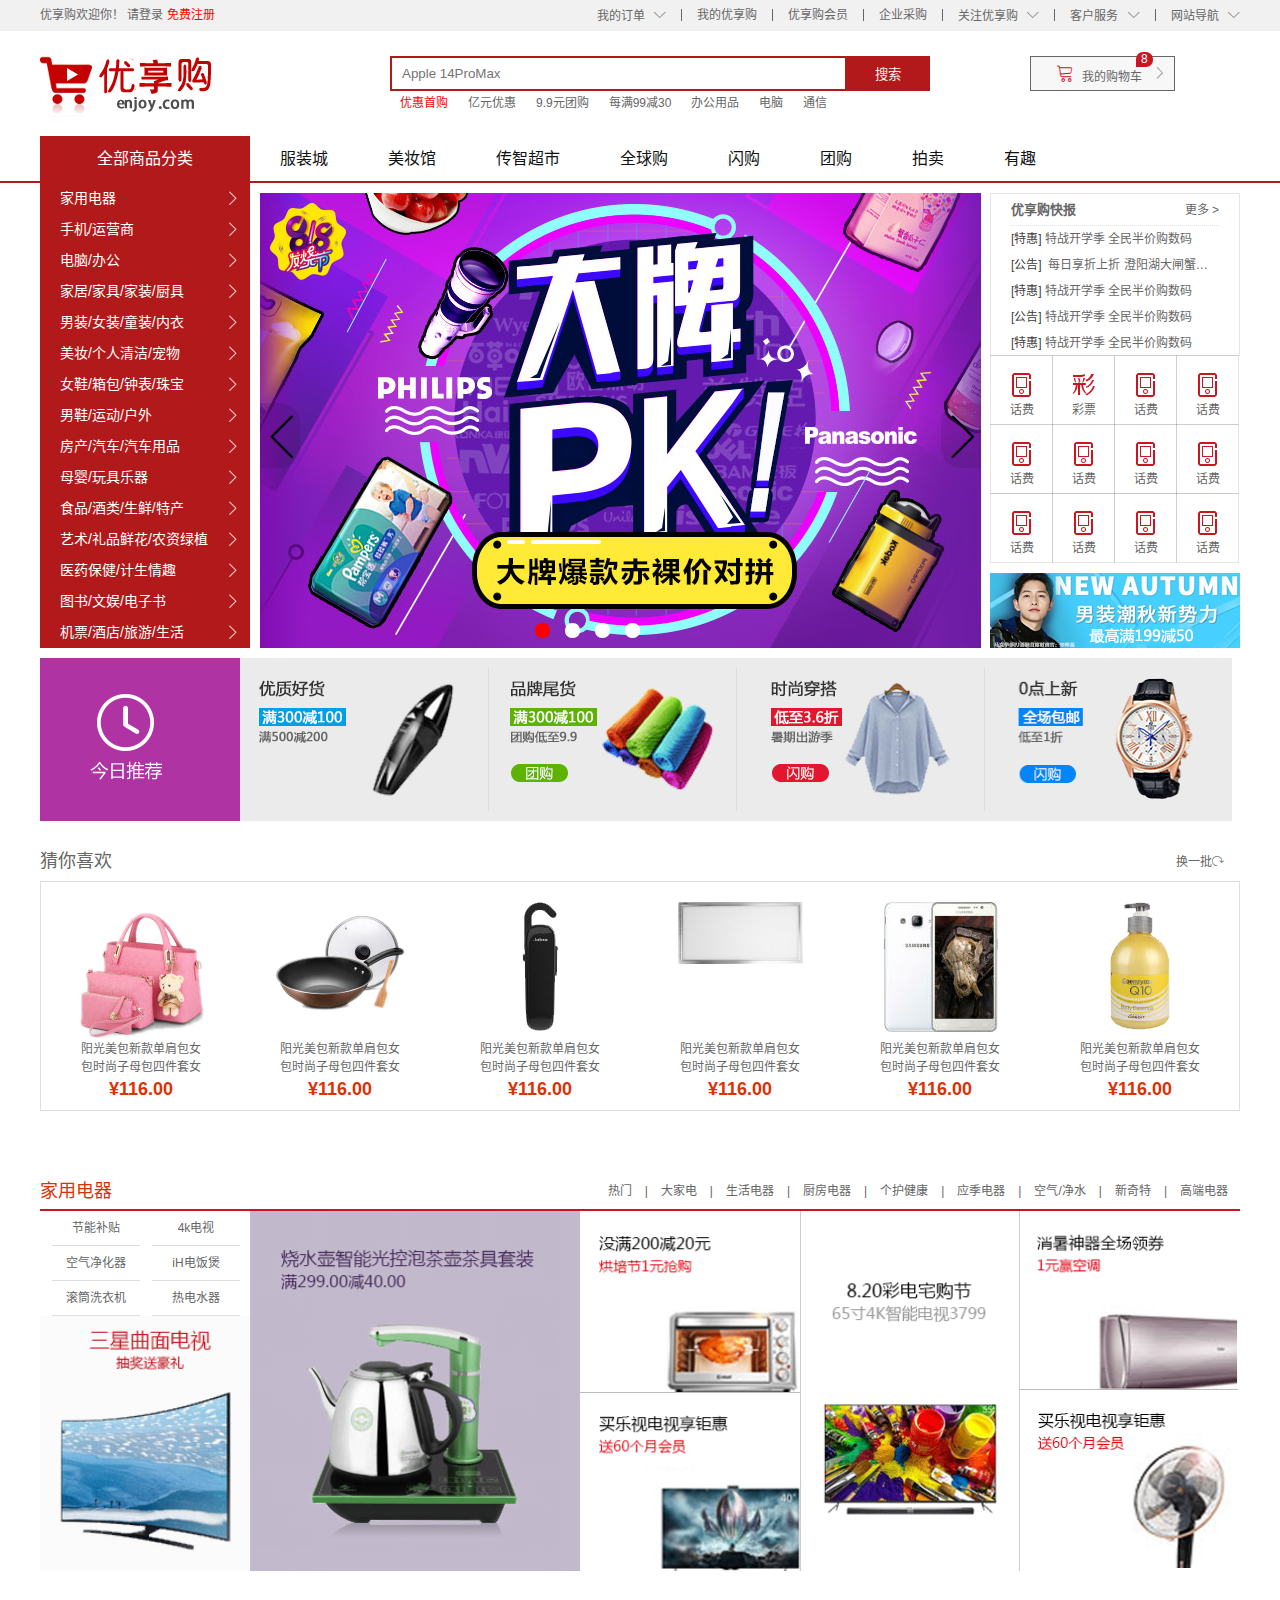
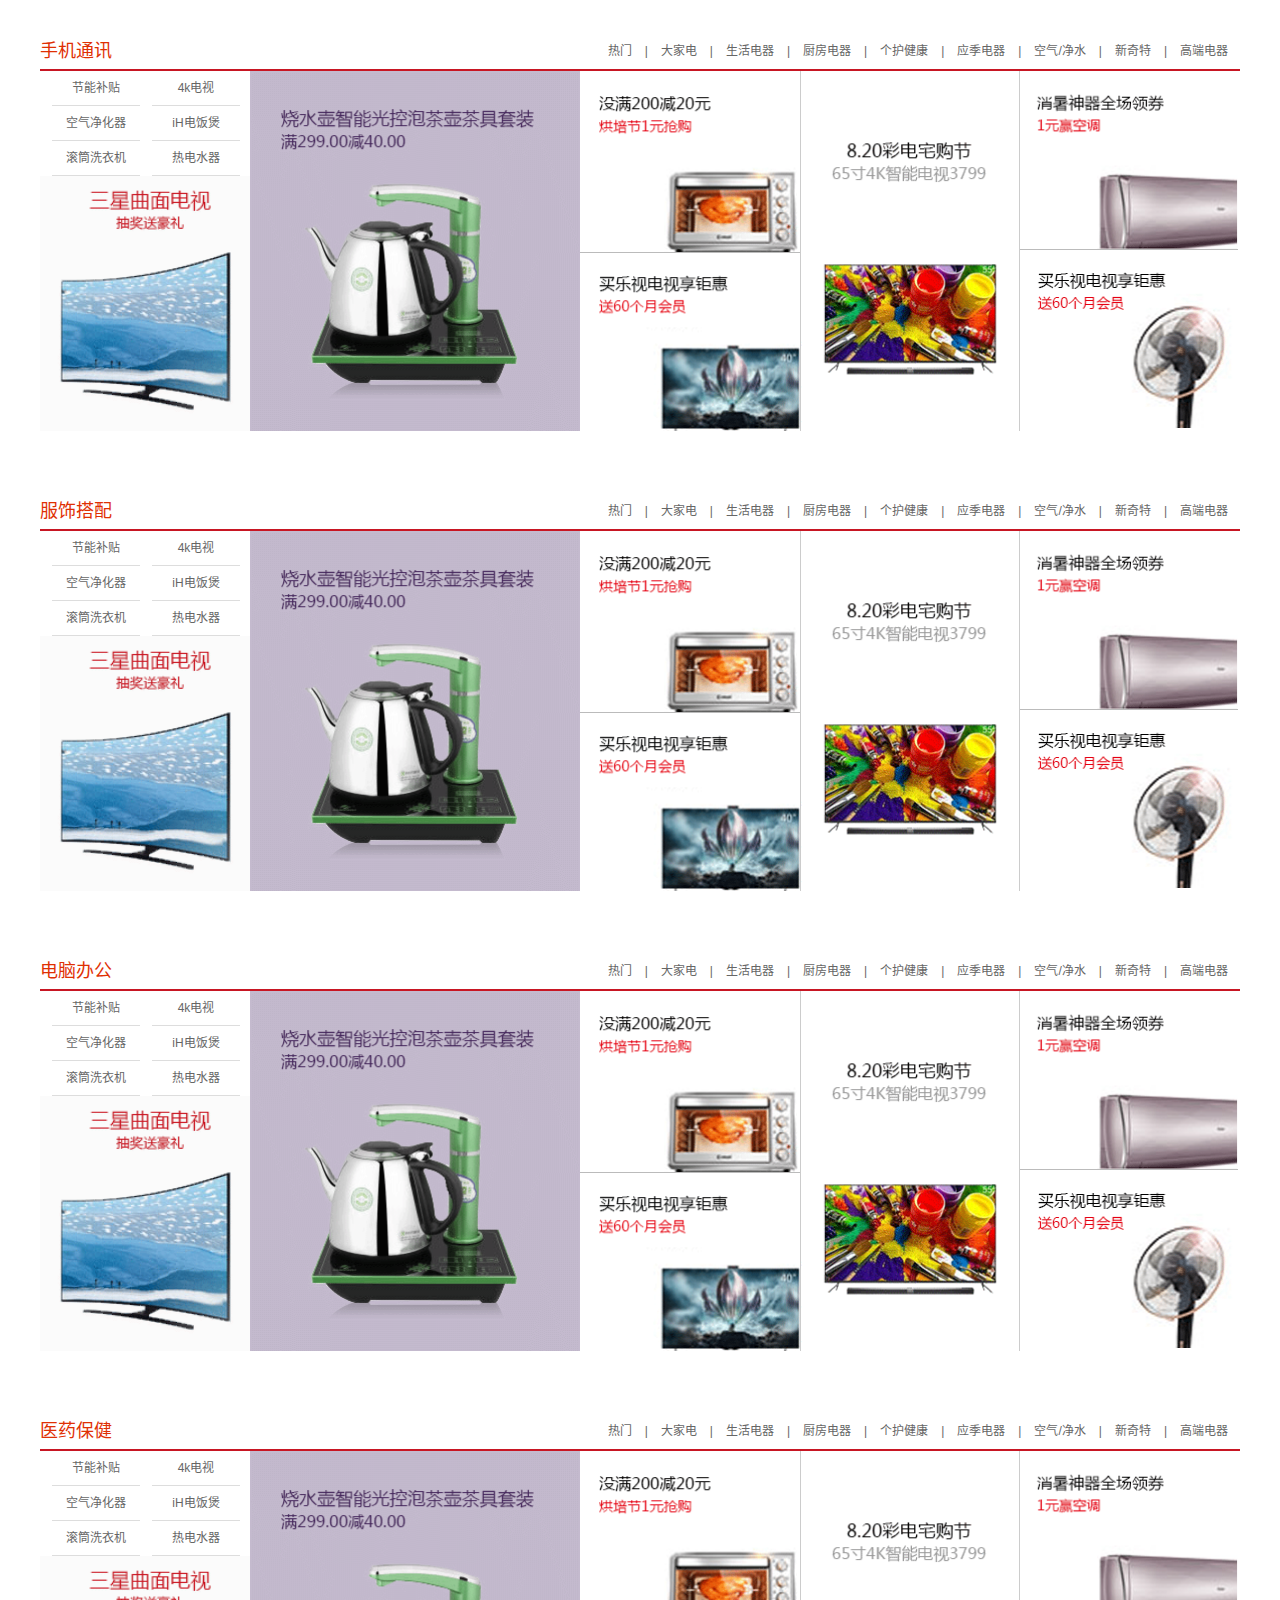
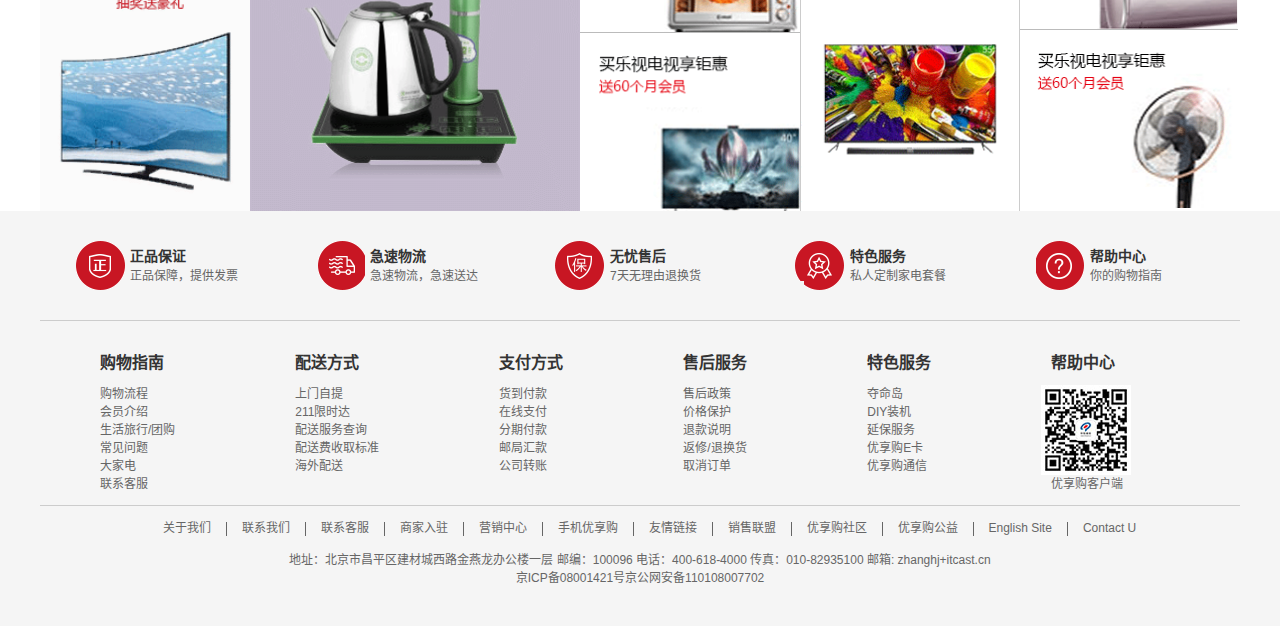
<file: index.html>
<!DOCTYPE html>
<html lang="zh-CN">

<head>
    <meta charset="UTF-8">
    <meta http-equiv="X-UA-Compatible" content="IE=edge">
    <meta name="viewport" content="width=device-width, initial-scale=1.0">
    <title>Ahonen优享购</title>
    <!-- 网站说明 -->
    <meta name="description"
        content="Ahonen优享购-专业的综合网上购物商城，为您提供正品低价的购物选择、优质便捷的服务体验。商品来自全球数十万品牌商家，囊括家电、手机、电脑、服装、居家、母婴、美妆、个护、食品、生鲜等丰富品类，满足各种购物需求。" />
    <!-- 关键字 -->
    <meta name="Keywords" content="Ahonen优享购,网上购物,网上商城,家电,手机,电脑,服装,居家,母婴,美妆,个护,食品,生鲜,品优购" />
    <!-- 引入icon图标 -->
    <link rel="shortcut icon" href="favicon.ico">
    <link rel="stylesheet" href="./css/base.css">
    <link rel="stylesheet" href="./css/common.css">
    <link rel="stylesheet" href="./css/index.css">
    <!-- 引入jquery文件 -->
    <script src="./js/jquery.mini.js"></script>
    <script src="./js/animate.js"></script>
    <script src="./js/index.js"></script>
    <!-- responsivelyLazy -->
<link rel="stylesheet" href="./css/responsivelyLazy.min.css">
<script src="./js/responsivelyLazy.min.js"></script>
</head>

<body>
    <!-- 快捷导航栏模块 start -->
    <section class="shortcut">
        <div class="w">
            <div class="fl">
                <ul>
                    <li>优享购欢迎你！&nbsp;</li>
                    <li>
                        <a href="#">请登录&nbsp;</a><a href="./register.html" class="style-red">免费注册</a>
                    </li>
                </ul>
            </div>
            <div class="fr">
                <ul>
                    <li class="arrow_icon li"><a href="#">我的订单</a>
                        <ul class="dropdown">
                            <li><a href="#">待处理订单</a></li>
                            <li><a href="#">待退换货</a></li>
                            <li><a href="#">已收货订单</a></li>
                            <li><a href="#">待退换货</a></li>
                        </ul>
                    </li>

                    <li class="li"></li>
                    <li class="li"><a href="#">我的优享购</a></li>
                    <li class="li"></li>
                    <li class="li"><a href="#">优享购会员</a></li>
                    <li class="li"></li>
                    <li class="li"><a href="#">企业采购</a></li>
                    <li class="li"></li>
                    <li class="arrow_icon li"><a href="#">关注优享购</a>
                        <ul class="dropdown">
                            <li><a href="#">待处理订单</a></li>
                            <li><a href="#">待退换货</a></li>
                            <li><a href="#">已收货订单</a></li>
                        </ul>
                    </li>
                    <li class="li"></li>
                    <li class="arrow_icon li"><a href="#">客户服务</a>
                        <ul class="dropdown">
                            <li><a href="#">待处理订单</a></li>
                            <li><a href="#">待退换货</a></li>
                            <li><a href="#">已收货订单</a></li>
                        </ul>
                    </li>
                    <li class="li"></li>
                    <li class="arrow_icon li"><a href="#">网站导航</a>
                        <ul class="dropdown">
                            <li><a href="#">待处理订单</a></li>
                            <li><a href="#">待退换货</a></li>
                            <li><a href="#">已收货订单</a></li>
                        </ul>
                    </li>
                </ul>
            </div>
        </div>
    </section>
    <!-- 快捷导航栏模块 end -->
    <!-- header 头部模块制作 start -->
    <header class="header w">
        <!-- logo 模块 -->
        <div class="logo">
            <h1>
                <a title="Ahonen优享购欢迎你！" href="index.html">Ahonen优享购商城</a>
            </h1>
        </div>
        <div class="search">
            <input placeholder="Apple 14ProMax" autofocus type="search">
            <button>搜索</button>
        </div>
        <div class="search-bot">
            <ul>
                <li><a href="#" class="style-red">优惠首购</a></li>
                <li><a href="#">亿元优惠</a></li>
                <li><a href="#">9.9元团购</a></li>
                <li><a href="#">每满99减30</a></li>
                <li><a href="#">办公用品</a></li>
                <li><a href="#">电脑</a></li>
                <li><a href="#">通信</a></li>
            </ul>
        </div>
        <a href="./shopcar.html" class="shop">
            我的购物车&nbsp;&nbsp;
            <i class="count">8</i>
        </a>
    </header>
    <!-- header 头部模块制作 end -->
    <!-- nav 头部模块制作 start -->
    <nav class="nav">
        <div class="w">
            <div class="dropdown ">
                <div class="dt">全部商品分类</div>
                <div class="dd">
                    <ul>
                        <li><a href="#">家用电器</a></li>
                        <li><a href="./list.html">手机</a>/<a href="#">运营商</a></li>
                        <li><a href="#">电脑/办公</a></li>
                        <li><a href="#">家居/家具/家装/厨具</a></li>
                        <li><a href="#">男装/女装/童装/内衣</a></li>
                        <li><a href="#">美妆/个人清洁/宠物</a></li>
                        <li><a href="#">女鞋/箱包/钟表/珠宝</a></li>
                        <li><a href="#">男鞋/运动/户外</a></li>
                        <li><a href="#">房产/汽车/汽车用品</a></li>
                        <li><a href="#">母婴/玩具乐器</a></li>
                        <li><a href="#">食品/酒类/生鲜/特产</a></li>
                        <li><a href="#">艺术/礼品鲜花/农资绿植</a></li>
                        <li><a href="#">医药保健/计生情趣</a></li>
                        <li><a href="#">图书/文娱/电子书</a></li>
                        <li><a href="#">机票/酒店/旅游/生活</a></li>
                    </ul>
                </div>

            </div>
            <div class="navitems">
                <ul>
                    <li><a href="#">服装城</a></li>
                    <li><a href="#">美妆馆</a></li>
                    <li><a href="#">传智超市</a></li>
                    <li><a href="#">全球购</a></li>
                    <li><a href="#">闪购</a></li>
                    <li><a href="#">团购</a></li>
                    <li><a href="#">拍卖</a></li>
                    <li><a href="#">有趣</a></li>
                </ul>
            </div>
        </div>
    </nav>
    <!-- nav 头部模块制作 end -->
    <!-- 首页专有模块main start -->
    <div class="w ">
        <div class="main">
            <div class="focus">
                <a href="javascript:;" class="arrow_l"></a>
                <a href="javascript:;" class="arrow_r"></a>
                <ul class="ul1">
                    <li><a href="javascript:;"><img src="./image/focus0.png" alt="picture"></a></li>
                    <li><a href="javascript:;"><img src="./image/focus1.jpg" alt="picture"></a></li>
                    <li><a href="javascript:;"><img src="./image/focus2.jpg" alt="picture"></a></li>
                    <li><a href="javascript:;"><img src="./image/focus3.jpg" alt="picture"></a></li>
                </ul>
                <ul class="ul2">

                </ul>
            </div>
            <div class="Newsflash">
                <div class="news">
                    <div>
                        <p>优享购快报</p><a href="javascript:;">更多 ></a>
                    </div>
                    <ul>
                        <li><a href="javascript:;"><i>[特惠]</i> 特战开学季 全民半价购数码</a></li>
                        <li><a href="javascript:;"><i>[公告]</i> &nbsp;每日享折上折&nbsp;澄阳湖大闸蟹六折购买撒暗示人</a></li>
                        <li><a href="javascript:;"><i>[特惠]</i> 特战开学季 全民半价购数码</a></li>
                        <li><a href="javascript:;"><i>[公告]</i> 特战开学季 全民半价购数码</a></li>
                        <li><a href="javascript:;"><i>[特惠]</i> 特战开学季 全民半价购数码</a></li>
                    </ul>
                </div>
                <div class="lifeservice">
                    <ul>
                        <li><a href="javascript:;">话费</a></li>
                        <li><a href="javascript:;">彩票</a></li>
                        <li><a href="javascript:;">话费</a></li>
                        <li><a href="javascript:;">话费</a></li>
                        <li><a href="javascript:;">话费</a></li>
                        <li><a href="javascript:;">话费</a></li>
                        <li><a href="javascript:;">话费</a></li>
                        <li><a href="javascript:;">话费</a></li>
                        <li><a href="javascript:;">话费</a></li>
                        <li><a href="javascript:;">话费</a></li>
                        <li><a href="javascript:;">话费</a></li>
                        <li><a href="javascript:;">话费</a></li>
                    </ul>
                </div>
                <div class="bargain">
                    <img src="./upload/bargain.png" alt="">
                </div>
            </div>
        </div>
    </div>
    <!-- 首页专有模块main end -->
    <!-- 推荐模块 start -->
    <div class="w">
        <div class="recom">
            <div class="recom_hd">
                <img src="./image/recom.png" alt="picture">
            </div>
            <div class="recom_bd">
                <ul>
                    <li><a href="javascript:;"><img src="./upload/today01.png" alt="picture"></a></li>
                    <li><a href="javascript:;"><img src="./upload/today02.png" alt="picture"></a></li>
                    <li><a href="javascript:;"><img src="./upload/today03.png" alt="picture"></a></li>
                    <li><a href="javascript:;"><img src="./upload/today04.png" alt="picture"></a></li>
                </ul>
            </div>
        </div>
    </div>
    <!-- 推荐模块 end -->
    <!-- 猜你喜欢模块start -->
    <div class="likes w">
        <div class="likes_hd">
            <h5>猜你喜欢</h5>
            <a href="javascript:;">换一批</a>
        </div>
        <div class="likes_bd">
            <ul>
                <li><img src="./upload/likes_01.png" alt="picture">
                    <div class="into">
                        <h5>阳光美包新款单肩包女<br>
                            包时尚子母包四件套女</h5>
                        <div>¥116.00</div>
                    </div>
                </li>
                <li><img src="./upload/likes_02.png" alt="picture">
                    <div class="into">
                        <h5>阳光美包新款单肩包女<br>
                            包时尚子母包四件套女</h5>
                        <div>¥116.00</div>
                    </div>
                </li>
                <li><img src="./upload/likes_03.png" alt="picture">
                    <div class="into">
                        <h5>阳光美包新款单肩包女<br>
                            包时尚子母包四件套女</h5>
                        <div>¥116.00</div>
                    </div>
                </li>
                <li><img src="./upload/likes_04.png" alt="picture">
                    <div class="into">
                        <h5>阳光美包新款单肩包女<br>
                            包时尚子母包四件套女</h5>
                        <div>¥116.00</div>
                    </div>
                </li>
                <li><img src="./upload/likes_05.png" alt="picture">
                    <div class="into">
                        <h5>阳光美包新款单肩包女<br>
                            包时尚子母包四件套女</h5>
                        <div>¥116.00</div>
                    </div>
                </li>
                <li><img src="./upload/likes_06.png" alt="picture">
                    <div class="into">
                        <h5>阳光美包新款单肩包女<br>
                            包时尚子母包四件套女</h5>
                        <div>¥116.00</div>
                    </div>
                </li>
            </ul>
        </div>
    </div>
    <!-- 猜你喜欢 end -->
    <!-- 分类楼层模块 点击类别到不同的楼层 start -->
    <div class="floor w">
        <ul>
            <!-- 一楼 -->
            <li class="content-block" id="house">
                <div class="floor_hd">
                    <h5>家用电器</h5>
                    <div class="tab_list">
                        <ul>
                            <li class="style-red">热门</li>
                            <li>|</li>
                            <li>大家电</li>
                            <li>|</li>
                            <li>生活电器</li>
                            <li>|</li>
                            <li>厨房电器</li>
                            <li>|</li>
                            <li>个护健康</li>
                            <li>|</li>
                            <li>应季电器</li>
                            <li>|</li>
                            <li>空气/净水</li>
                            <li>|</li>
                            <li>新奇特</li>
                            <li>|</li>
                            <li>高端电器</li>
                        </ul>
                    </div>
                </div>
                <div class="floor_bd ">
                    <div class="tab_content">
                        <div class="tab_list_item clearfix">
                            <div>
                                <ul>
                                    <li><a href="javascript:;">节能补贴</a></li>
                                    <li><a href="javascript:;">4k电视
                                        </a></li>
                                    <li><a href="javascript:;">空气净化器</a></li>
                                    <li><a href="javascript:;">iH电饭煲</a></li>
                                    <li><a href="javascript:;">滚筒洗衣机</a></li>
                                    <li><a href="javascript:;">热电水器</a></li>
                                    <a class="tab_list_item_a" href="javascript:;"> <img class="tab_list_item_aimg" src="./upload/floor-1-1.png" alt="picture"></a>
                                </ul>
                            </div>
                            <div>
                                <a href="javascript:;"><img src="./upload/floor-1-b02.png" alt="picture"> </a>
                            </div>
                            <div>
                                <a href="javascript:;"> <img src="./upload/floor-1-2.png" alt="picture"></a>
                                <a href="javascript:;"> <img src="./upload/floor-1-3.png" alt="picture"></a>
                            </div>
                            <div>
                                <a href="javascript:;"> <img src="./upload/floor-1-4.png" alt="picture"></a>
                            </div>
                            <div>
                                <a href="javascript:;"> <img src="./upload/floor-1-5.png" alt="picture"></a>
                                <a href="javascript:;"> <img src="./upload/floor-1-6.png" alt="picture"></a>
                            </div>
                        </div>
                        <div class="tab_list_item clearfix ">
                            <div>123</div>
                            <div>123</div>
                            <div>123</div>
                            <div>123</div>
                            <div>123</div>
                        </div>
                    </div>

                </div>
            </li>
            <!-- 二楼 -->
            <li class="content-block" id="mobile">
                <div class="floor_hd">
                    <h5>手机通讯</h5>
                    <div class="tab_list">
                        <ul>
                            <li class="style-red">热门</li>
                            <li>|</li>
                            <li>大家电</li>
                            <li>|</li>
                            <li>生活电器</li>
                            <li>|</li>
                            <li>厨房电器</li>
                            <li>|</li>
                            <li>个护健康</li>
                            <li>|</li>
                            <li>应季电器</li>
                            <li>|</li>
                            <li>空气/净水</li>
                            <li>|</li>
                            <li>新奇特</li>
                            <li>|</li>
                            <li>高端电器</li>
                        </ul>
                    </div>
                </div>
                <div class="floor_bd clearfix">
                    <div class="tab_content">
                        <div class="tab_list_item">
                            <div>
                                <ul>
                                    <li><a href="javascript:;">节能补贴</a></li>
                                    <li><a href="javascript:;">4k电视</a></li>
                                    <li><a href="javascript:;">空气净化器</a></li>
                                    <li><a href="javascript:;">iH电饭煲</a></li>
                                    <li><a href="javascript:;">滚筒洗衣机</a></li>
                                    <li><a href="javascript:;">热电水器</a></li>
                                    <a href="javascript:;"> <img src="./upload/floor-1-1.png" alt="picture"></a>
                                </ul>
                            </div>
                            <div>
                                <a href="javascript:;"><img src="./upload/floor-1-b02.png" alt="picture"> </a>
                            </div>
                            <div>
                                <a href="javascript:;"> <img src="./upload/floor-1-2.png" alt="picture"></a>
                                <a href="javascript:;"> <img src="./upload/floor-1-3.png" alt="picture"></a>
                            </div>
                            <div>
                                <a href="javascript:;"> <img src="./upload/floor-1-4.png" alt="picture"></a>
                            </div>
                            <div>
                                <a href="javascript:;"> <img src="./upload/floor-1-5.png" alt="picture"></a>
                                <a href="javascript:;"> <img src="./upload/floor-1-6.png" alt="picture"></a>
                            </div>
                        </div>
                    </div>
                </div>
            </li>
            <!-- 三楼 -->
            <li class="content-block" id="clothes">
                <div class="floor_hd">
                    <h5>服饰搭配</h5>
                    <div class="tab_list">
                        <ul>
                            <li class="style-red">热门</li>
                            <li>|</li>
                            <li>大家电</li>
                            <li>|</li>
                            <li>生活电器</li>
                            <li>|</li>
                            <li>厨房电器</li>
                            <li>|</li>
                            <li>个护健康</li>
                            <li>|</li>
                            <li>应季电器</li>
                            <li>|</li>
                            <li>空气/净水</li>
                            <li>|</li>
                            <li>新奇特</li>
                            <li>|</li>
                            <li>高端电器</li>
                        </ul>
                    </div>
                </div>
                <div class="floor_bd clearfix">
                    <div class="tab_content">
                        <div class="tab_list_item">
                            <div>
                                <ul>
                                    <li><a href="javascript:;">节能补贴</a></li>
                                    <li><a href="javascript:;">4k电视</a></li>
                                    <li><a href="javascript:;">空气净化器</a></li>
                                    <li><a href="javascript:;">iH电饭煲</a></li>
                                    <li><a href="javascript:;">滚筒洗衣机</a></li>
                                    <li><a href="javascript:;">热电水器</a></li>
                                    <a href="javascript:;"> <img src="./upload/floor-1-1.png" alt="picture"></a>
                                </ul>
                            </div>
                            <div>
                                <a href="javascript:;"><img src="./upload/floor-1-b02.png" alt="picture"> </a>
                            </div>
                            <div>
                                <a href="javascript:;"> <img src="./upload/floor-1-2.png" alt="picture"></a>
                                <a href="javascript:;"> <img src="./upload/floor-1-3.png" alt="picture"></a>
                            </div>
                            <div>
                                <a href="javascript:;"> <img src="./upload/floor-1-4.png" alt="picture"></a>
                            </div>
                            <div>
                                <a href="javascript:;"> <img src="./upload/floor-1-5.png" alt="picture"></a>
                                <a href="javascript:;"> <img src="./upload/floor-1-6.png" alt="picture"></a>
                            </div>
                        </div>
                    </div>
                </div>
            </li>
            <!-- 四楼 -->
            <li class="content-block" id="computer">
                <div class="floor_hd">
                    <h5>电脑办公</h5>
                    <div class="tab_list">
                        <ul>
                            <li class="style-red">热门</li>
                            <li>|</li>
                            <li>大家电</li>
                            <li>|</li>
                            <li>生活电器</li>
                            <li>|</li>
                            <li>厨房电器</li>
                            <li>|</li>
                            <li>个护健康</li>
                            <li>|</li>
                            <li>应季电器</li>
                            <li>|</li>
                            <li>空气/净水</li>
                            <li>|</li>
                            <li>新奇特</li>
                            <li>|</li>
                            <li>高端电器</li>
                        </ul>
                    </div>
                </div>
                <div class="floor_bd clearfix">
                    <div class="tab_content">
                        <div class="tab_list_item">
                            <div>
                                <ul>
                                    <li><a href="javascript:;">节能补贴</a></li>
                                    <li><a href="javascript:;">4k电视
                                        </a></li>
                                    <li><a href="javascript:;">空气净化器</a></li>
                                    <li><a href="javascript:;">iH电饭煲</a></li>
                                    <li><a href="javascript:;">滚筒洗衣机</a></li>
                                    <li><a href="javascript:;">热电水器</a></li>
                                    <a href="javascript:;"> <img src="./upload/floor-1-1.png" alt="picture"></a>
                                </ul>
                            </div>
                            <div>
                                <a href="javascript:;"><img src="./upload/floor-1-b02.png" alt="picture"> </a>
                            </div>
                            <div>
                                <a href="javascript:;"> <img src="./upload/floor-1-2.png" alt="picture"></a>
                                <a href="javascript:;"> <img src="./upload/floor-1-3.png" alt="picture"></a>
                            </div>
                            <div>
                                <a href="javascript:;"> <img src="./upload/floor-1-4.png" alt="picture"></a>
                            </div>
                            <div>
                                <a href="javascript:;"> <img src="./upload/floor-1-5.png" alt="picture"></a>
                                <a href="javascript:;"> <img src="./upload/floor-1-6.png" alt="picture"></a>
                            </div>
                        </div>
                    </div>
                </div>
            </li>
            <!-- 五楼 -->
            <li class="content-block" id="medicine">
                <div class="floor_hd">
                    <h5>医药保健</h5>
                    <div class="tab_list">
                        <ul>
                            <li class="style-red">热门</li>
                            <li>|</li>
                            <li>大家电</li>
                            <li>|</li>
                            <li>生活电器</li>
                            <li>|</li>
                            <li>厨房电器</li>
                            <li>|</li>
                            <li>个护健康</li>
                            <li>|</li>
                            <li>应季电器</li>
                            <li>|</li>
                            <li>空气/净水</li>
                            <li>|</li>
                            <li>新奇特</li>
                            <li>|</li>
                            <li>高端电器</li>
                        </ul>
                    </div>
                </div>
                <div class="floor_bd clearfix">
                    <div class="tab_content">
                        <div class="tab_list_item">
                            <div>
                                <ul>
                                    <li><a href="javascript:;">节能补贴</a></li>
                                    <li><a href="javascript:;">4k电视
                                        </a></li>
                                    <li><a href="javascript:;">空气净化器</a></li>
                                    <li><a href="javascript:;">iH电饭煲</a></li>
                                    <li><a href="javascript:;">滚筒洗衣机</a></li>
                                    <li><a href="javascript:;">热电水器</a></li>
                                    <a href="javascript:;"> <img src="./upload/floor-1-1.png" alt="picture"></a>
                                </ul>
                            </div>
                            <div>
                                <a href="javascript:;"><img src="./upload/floor-1-b02.png" alt="picture"> </a>
                            </div>
                            <div>
                                <a href="javascript:;"> <img src="./upload/floor-1-2.png" alt="picture"></a>
                                <a href="javascript:;"> <img src="./upload/floor-1-3.png" alt="picture"></a>
                            </div>
                            <div>
                                <a href="javascript:;"> <img src="./upload/floor-1-4.png" alt="picture"></a>
                            </div>
                            <div>
                                <a href="javascript:;"> <img src="./upload/floor-1-5.png" alt="picture"></a>
                                <a href="javascript:;"> <img src="./upload/floor-1-6.png" alt="picture"></a>
                            </div>
                        </div>
                    </div>
                </div>
            </li>
        </ul>
        <div class="fix">
            <ul>
                <li><a href="javascript:;">返回顶部</a></li>
                <li class="red"> <a class="white" href="#house">家用电器</a></li>
                <li> <a href="#mobile">手机通讯</a></li>
                <li> <a href="#clothes">服饰搭配</a></li>
                <li> <a href="#computer">电脑办公</a></li>
                <li> <a href="#medicine">医药保健</a></li>
            </ul>
        </div>
    </div>
    <!-- 分类楼层模块 点击类别到不同的楼层 end -->
    <!--  底部的模块制作 start -->
    <footer class="footer">
        <div class="w">
            <div class="mod-service">
                <ul>
                    <li>
                        <h1>正品保证</h1>
                        <p>正品保障，提供发票</p>
                    </li>
                    <li>
                        <h1>急速物流</h1>
                        <p>急速物流，急速送达</p>
                    </li>
                    <li>
                        <h1>无忧售后</h1>
                        <p>7天无理由退换货</p>
                    </li>
                    <li>
                        <h1>特色服务</h1>
                        <p>私人定制家电套餐</p>
                    </li>
                    <li>
                        <h1>帮助中心</h1>
                        <p>你的购物指南</p>
                    </li>
                </ul>
            </div>
            <div class="mod-help">
                <ul>
                    <li>
                        <h3>购物指南</h3>
                        <p>购物流程</p>
                        <p>会员介绍</p>
                        <p>生活旅行/团购</p>
                        <p>常见问题</p>
                        <p>大家电</p>
                        <p>联系客服</p>
                    </li>
                    <li>
                        <h3>配送方式</h3>
                        <p>上门自提</p>
                        <p>211限时达</p>
                        <p>配送服务查询</p>
                        <p>配送费收取标准</p>
                        <p>海外配送</p>
                    </li>
                    <li>
                        <h3>支付方式</h3>
                        <p>货到付款</p>
                        <p>在线支付</p>
                        <p>分期付款</p>
                        <p>邮局汇款</p>
                        <p>公司转账</p>
                    </li>
                    <li>
                        <h3>售后服务</h3>
                        <p>售后政策</p>
                        <p>价格保护</p>
                        <p>退款说明</p>
                        <p>返修/退换货</p>
                        <p>取消订单</p>
                    </li>
                    <li>
                        <h3>特色服务</h3>
                        <p>夺命岛</p>
                        <p>DIY装机</p>
                        <p>延保服务</p>
                        <p>优享购E卡</p>
                        <p>优享购通信</p>

                    </li>
                    <li>
                        <h3>帮助中心</h3>
                        <img src="./image/wx_cz.jpg" alt="二维码">
                        <p>优享购客户端</p>
                    </li>
                </ul>
            </div>
            <div class="mod-copyright">
                <ul>
                    <li>
                        <p><a href="#">关于我们</a></p>
                    </li>
                    <li></li>
                    <li>
                        <p><a href="#">联系我们</a></p>
                    </li>
                    <li></li>
                    <li>
                        <p><a href="#">联系客服</a></p>
                    </li>
                    <li></li>
                    <li>
                        <p><a href="#">商家入驻</a></p>
                    </li>
                    <li></li>
                    <li>
                        <p><a href="#">营销中心</a></p>
                    </li>
                    <li></li>
                    <li>
                        <p><a href="#">手机优享购</a></p>
                    </li>
                    <li></li>
                    <li>
                        <p><a href="#">友情链接</a></p>
                    </li>
                    <li></li>
                    <li>
                        <p><a href="#">销售联盟</a></p>
                    </li>
                    <li></li>
                    <li>
                        <p><a href="#">优享购社区</a></p>
                    </li>
                    <li></li>
                    <li>
                        <p><a href="#">优享购公益</a></p>
                    </li>
                    <li></li>
                    <li>
                        <p><a href="#">English Site</a></p>
                    </li>
                    <li></li>
                    <li>
                        <p><a href="#">Contact U</a></p>
                    </li>
                </ul>
                <p>
                    地址：北京市昌平区建材城西路金燕龙办公楼一层 邮编：100096 电话：400-618-4000 传真：010-82935100 邮箱: zhanghj+itcast.cn
                    <br>
                    京ICP备08001421号京公网安备110108007702
                </p>
            </div>
        </div>
    </footer>
    <!--  底部的模块制作 end -->
    <script src="http://www.htmleaf.com/templets/default/js/htmleaf-demo.min.js"></script>
	<script type="text/javascript">
		IS_IPAD=navigator.userAgent.match(/iPad/i)!=null;
		var t={desktop:"100%",tabletlandscape:1040,tabletportrait:788,mobilelandscape:480,mobileportrait:340,placebo:0};
		jQuery(".responsive a").on("click",function(){
		var e=jQuery(this);
		for(device in t){
			if(e.hasClass(device)){
				clicked=device;
				jQuery("#iframe").width(t[device]);
				if(clicked==device){
					jQuery(".responsive a").removeClass("active");
					e.addClass("active")}}}
		return false});
		if(IS_IPAD){
			$("#iframe").css("padding-bottom","60px")
		}
	</script>
	<script type="text/javascript">
		$(".htmleaf-container--side").mCustomScrollbar({
			theme:"minimal"
		});
	</script>
</body>

</html>
</file>
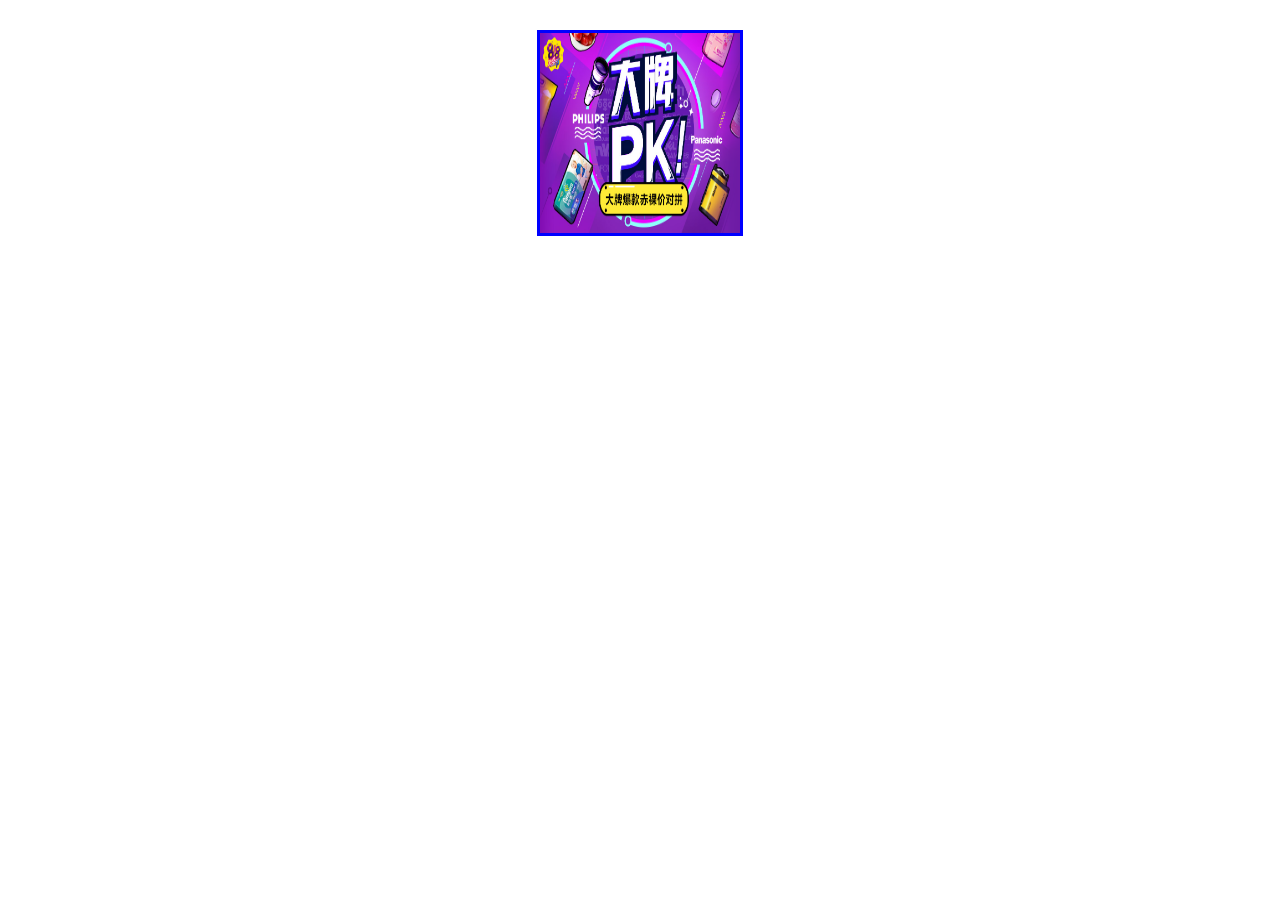
<file: image.html>
<!DOCTYPE html>
<html lang="en">

<head>
    <meta charset="UTF-8">
    <meta http-equiv="X-UA-Compatible" content="IE=edge">
    <meta name="viewport" content="width=device-width, initial-scale=1.0">
    <title>image</title>
    <style>
        div {
            width: 200px;
            height: 200px;
            margin: 30px auto;
            overflow: hidden;
            border: 3px solid blue;
        }

        img {
            width: 100%;
            height: 100%;
        }

        div:hover img {
            transform: scale(1.1);
        }
    </style>
</head>

<body>
    <div>
        <img src="./image/focus0.png" alt="">
    </div>
</body>

</html>
</file>
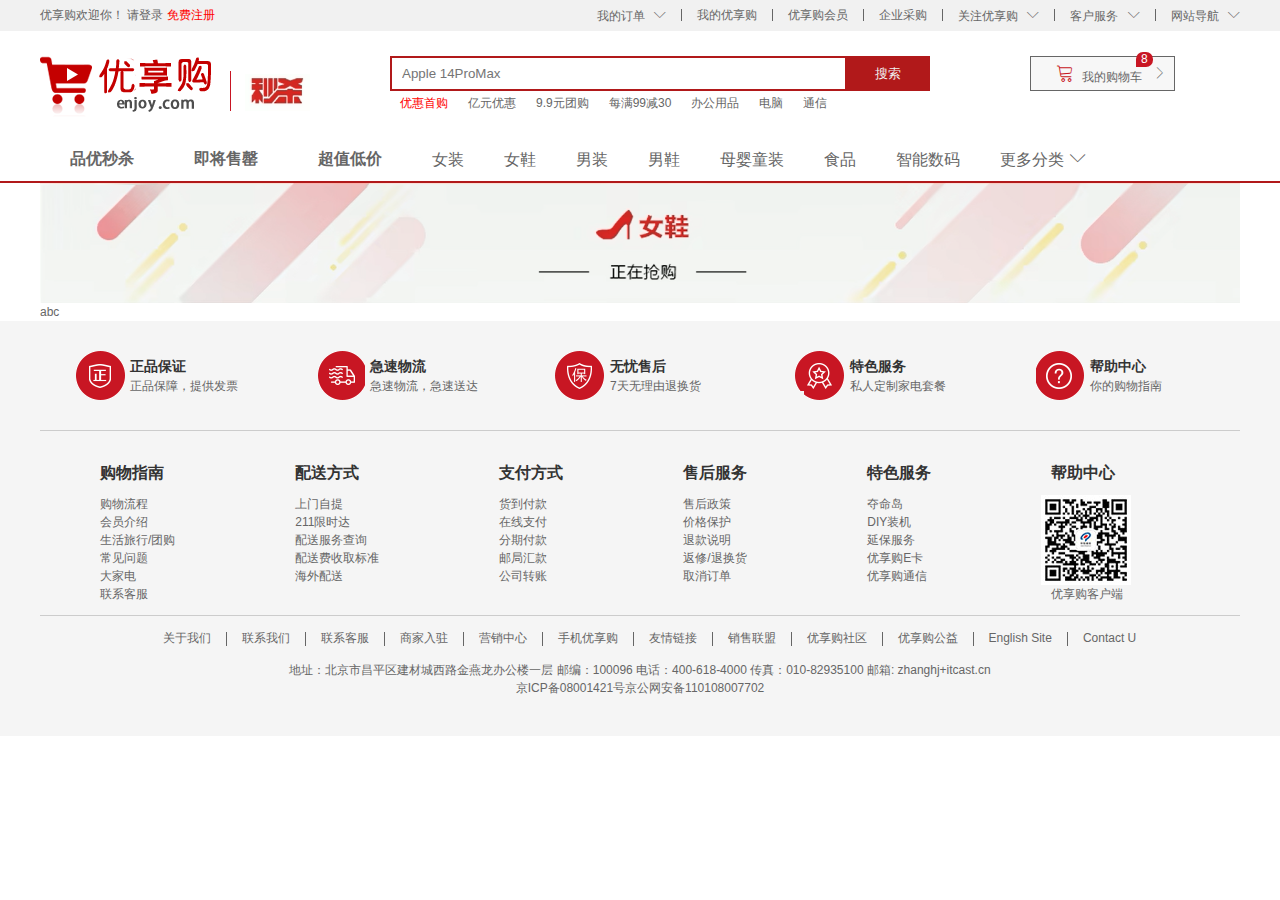
<file: list.html>
<!DOCTYPE html>
<html lang="en">
<head>
    <meta charset="UTF-8">
    <meta http-equiv="X-UA-Compatible" content="IE=edge">
    <meta name="viewport" content="width=device-width, initial-scale=1.0">
    <title>Ahonen优享购list</title>
    <!-- 网站说明 -->
    <meta name="description"
        content="Ahonen优享购-专业的综合网上购物商城，为您提供正品低价的购物选择、优质便捷的服务体验。商品来自全球数十万品牌商家，囊括家电、手机、电脑、服装、居家、母婴、美妆、个护、食品、生鲜等丰富品类，满足各种购物需求。" />
    <!-- 关键字 -->
    <meta name="Keywords" content="Ahonen优享购,网上购物,网上商城,家电,手机,电脑,服装,居家,母婴,美妆,个护,食品,生鲜,品优购" />
    <!-- 引入icon图标 -->
    <link rel="shortcut icon" href="favicon.ico">
    <link rel="stylesheet" href="./css/base.css">
    <link rel="stylesheet" href="./css/common.css">
    <!-- 引入我们列表页的css文件 -->
    <link rel="stylesheet" href="./css/list.css">
</head>
<body>
     <!-- 快捷导航栏模块 start -->
     <section class="shortcut">
        <div class="w">
            <div class="fl">
                <ul>
                    <li>优享购欢迎你！&nbsp;</li>
                    <li>
                        <a href="#">请登录&nbsp;</a><a href="#" class="style-red">免费注册</a>
                    </li>
                </ul>
            </div>
            <div class="fr">
                <ul>
                    <li class="arrow_icon li"><a href="#">我的订单</a>
                        <ul class="dropdown">
                            <li><a href="#">待处理订单</a></li>
                            <li><a href="#">待退换货</a></li>
                            <li><a href="#">已收货订单</a></li>
                            <li><a href="#">待退换货</a></li>
                        </ul>
                    </li>

                    <li class="li"></li>
                    <li class="li"><a href="#">我的优享购</a></li>
                    <li class="li"></li>
                    <li class="li"><a href="#">优享购会员</a></li>
                    <li class="li"></li>
                    <li class="li"><a href="#">企业采购</a></li>
                    <li class="li"></li>
                    <li class="arrow_icon li"><a href="#">关注优享购</a>
                        <ul class="dropdown">
                            <li><a href="#">待处理订单</a></li>
                            <li><a href="#">待退换货</a></li>
                            <li><a href="#">已收货订单</a></li>
                        </ul>
                    </li>
                    <li class="li"></li>
                    <li class="arrow_icon li"><a href="#">客户服务</a>
                        <ul class="dropdown">
                            <li><a href="#">待处理订单</a></li>
                            <li><a href="#">待退换货</a></li>
                            <li><a href="#">已收货订单</a></li>
                        </ul>
                    </li>
                    <li class="li"></li>
                    <li class="arrow_icon li"><a href="#">网站导航</a>
                        <ul class="dropdown">
                            <li><a href="#">待处理订单</a></li>
                            <li><a href="#">待退换货</a></li>
                            <li><a href="#">已收货订单</a></li>
                        </ul>
                    </li>
                </ul>
            </div>
        </div>
    </section>
    <!-- 快捷导航栏模块 end -->
    <!-- header 头部模块制作 start -->
    <header class="header w">
        <!-- logo 模块 -->
        <div class="logo">
            <h1>
                <a title="Ahonen优享购欢迎你！" href="index.html">Ahonen优享购商城</a>
            </h1>
        </div>
        <div class="sk">
            <img src="./image/sk.png" alt="picture">
        </div>
        <div class="search">
            <input placeholder="Apple 14ProMax" autofocus type="search">
            <button>搜索</button>
        </div>
        <div class="search-bot">
            <ul>
                <li><a href="#" class="style-red">优惠首购</a></li>
                <li><a href="#">亿元优惠</a></li>
                <li><a href="#">9.9元团购</a></li>
                <li><a href="#">每满99减30</a></li>
                <li><a href="#">办公用品</a></li>
                <li><a href="#">电脑</a></li>
                <li><a href="#">通信</a></li>
            </ul>
        </div>
        <a href="#" class="shop">
            我的购物车&nbsp;&nbsp;
            <i class="count">8</i>
        </a>
    </header>
    <!-- header 头部模块制作 end -->
    <!-- nav 头部模块制作 start -->
    <nav class="nav">
        <div class="w">
            <div class="sk_list ">
                <ul>
                    <li><a href="#javascript:;">品优秒杀</a></li>
                    <li><a href="#javascript:;">即将售罄</a></li>
                    <li><a href="#javascript:;">超值低价</a></li>
                </ul>   
            </div>
            <div class="sk_con">
                <ul>
                    <li><a href="#">女装</a></li>
                    <li><a href="#">女鞋</a></li>
                    <li><a href="#">男装</a></li>
                    <li><a href="#">男鞋</a></li>
                    <li><a href="#">母婴童装</a></li>
                    <li><a href="#">食品</a></li>
                    <li><a href="#">智能数码</a></li>
                    <li><a href="#">更多分类 </a></li>
                </ul>
            </div>
        </div>
    </nav>
    <!-- nav 头部模块制作 end -->
    <!-- 列表页主体 start -->
    <div class="sk_container w">
        <div class="sk_hd"><img src="./upload/bg_03.png" alt=""></div>
        <div class="sk_bd">abc</div>
    </div>
    <!-- 列表页主体 end -->
     <!--  底部的模块制作 start -->
     <footer class="footer">
        <div class="w">
            <div class="mod-service">
                <ul>
                    <li>
                        <h1>正品保证</h1>
                        <p>正品保障，提供发票</p>
                    </li>
                    <li>
                        <h1>急速物流</h1>
                        <p>急速物流，急速送达</p>
                    </li>
                    <li>
                        <h1>无忧售后</h1>
                        <p>7天无理由退换货</p>
                    </li>
                    <li>
                        <h1>特色服务</h1>
                        <p>私人定制家电套餐</p>
                    </li>
                    <li>
                        <h1>帮助中心</h1>
                        <p>你的购物指南</p>
                    </li>
                </ul>
            </div>
            <div class="mod-help">
                <ul>
                    <li>
                        <h3>购物指南</h3>
                        <p>购物流程</p>
                        <p>会员介绍</p>
                        <p>生活旅行/团购</p>
                        <p>常见问题</p>
                        <p>大家电</p>
                        <p>联系客服</p>
                    </li>
                    <li>
                        <h3>配送方式</h3>
                        <p>上门自提</p>
                        <p>211限时达</p>
                        <p>配送服务查询</p>
                        <p>配送费收取标准</p>
                        <p>海外配送</p>
                    </li>
                    <li>
                        <h3>支付方式</h3>
                        <p>货到付款</p>
                        <p>在线支付</p>
                        <p>分期付款</p>
                        <p>邮局汇款</p>
                        <p>公司转账</p>
                    </li>
                    <li>
                        <h3>售后服务</h3>
                        <p>售后政策</p>
                        <p>价格保护</p>
                        <p>退款说明</p>
                        <p>返修/退换货</p>
                        <p>取消订单</p>
                    </li>
                    <li>
                        <h3>特色服务</h3>
                        <p>夺命岛</p>
                        <p>DIY装机</p>
                        <p>延保服务</p>
                        <p>优享购E卡</p>
                        <p>优享购通信</p>

                    </li>
                    <li>
                        <h3>帮助中心</h3>
                        <img src="./image/wx_cz.jpg" alt="二维码">
                        <p>优享购客户端</p>
                    </li>
                </ul>
            </div>
            <div class="mod-copyright">
                <ul>
                    <li>
                        <p><a href="#">关于我们</a></p>
                    </li>
                    <li></li>
                    <li>
                        <p><a href="#">联系我们</a></p>
                    </li>
                    <li></li>
                    <li>
                        <p><a href="#">联系客服</a></p>
                    </li>
                    <li></li>
                    <li>
                        <p><a href="#">商家入驻</a></p>
                    </li>
                    <li></li>
                    <li>
                        <p><a href="#">营销中心</a></p>
                    </li>
                    <li></li>
                    <li>
                        <p><a href="#">手机优享购</a></p>
                    </li>
                    <li></li>
                    <li>
                        <p><a href="#">友情链接</a></p>
                    </li>
                    <li></li>
                    <li>
                        <p><a href="#">销售联盟</a></p>
                    </li>
                    <li></li>
                    <li>
                        <p><a href="#">优享购社区</a></p>
                    </li>
                    <li></li>
                    <li>
                        <p><a href="#">优享购公益</a></p>
                    </li>
                    <li></li>
                    <li>
                        <p><a href="#">English Site</a></p>
                    </li>
                    <li></li>
                    <li>
                        <p><a href="#">Contact U</a></p>
                    </li>
                </ul>
                <p>
                    地址：北京市昌平区建材城西路金燕龙办公楼一层 邮编：100096 电话：400-618-4000 传真：010-82935100 邮箱: zhanghj+itcast.cn
                    <br>
                    京ICP备08001421号京公网安备110108007702
                </p>
            </div>
        </div>
    </footer>
    <!--  底部的模块制作 end -->

</body>
</html>
</file>
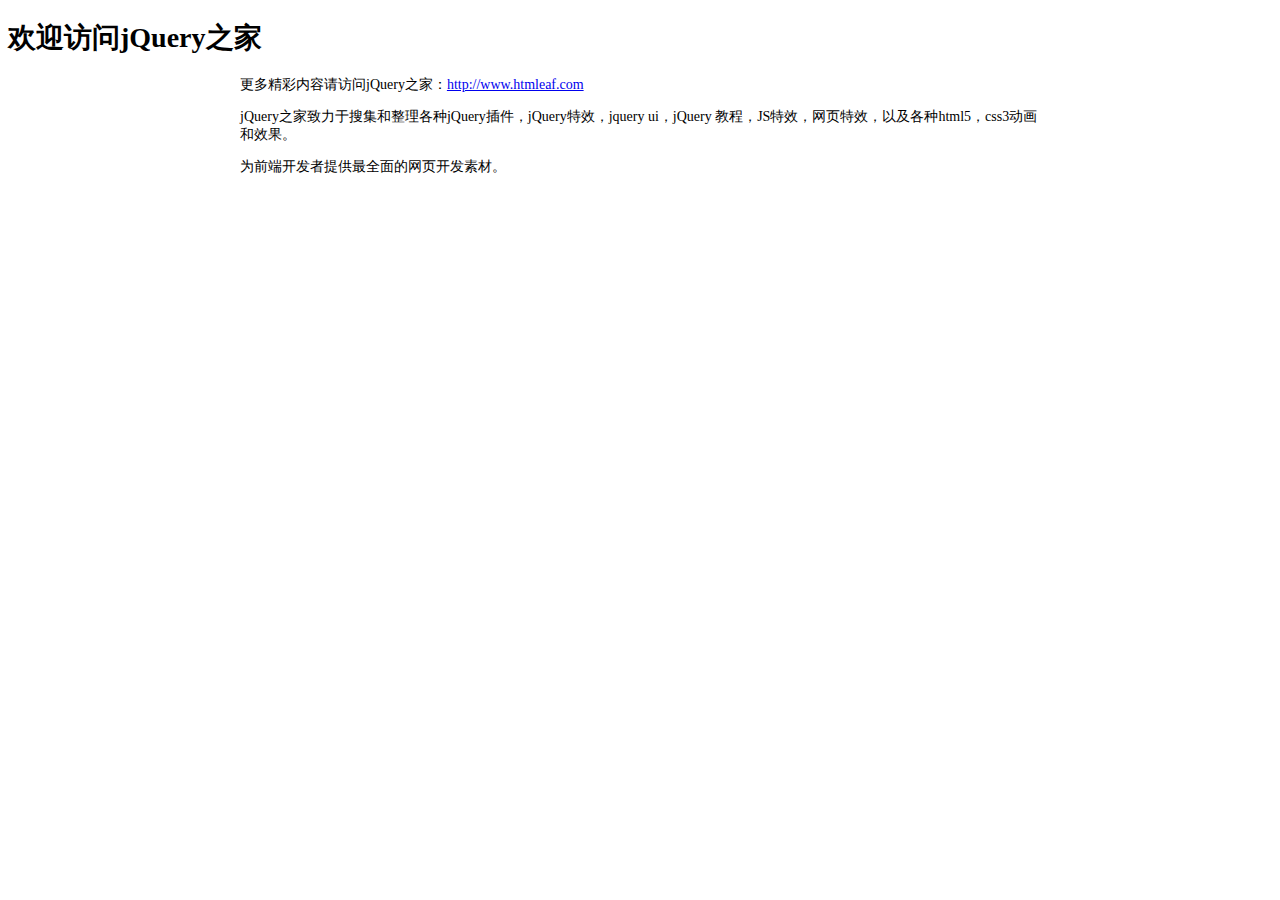
<file: readme.html>
<!DOCTYPE html PUBLIC "-//W3C//DTD XHTML 1.0 Transitional//EN" "http://www.w3.org/TR/xhtml1/DTD/xhtml1-transitional.dtd">
<html xmlns="http://www.w3.org/1999/xhtml" xml:lang="en">
<head>
	<meta http-equiv="Content-Type" content="text/html;charset=UTF-8">
	<title>jQuery之家</title>
	<style type="text/css">
		body{font-size: 14px;}
		.content{
			width: 800px;
			margin: 0 auto;
		}
	</style>
</head>
<body>
	<h1>欢迎访问jQuery之家</h1>
	<div class="content">
	<p>更多精彩内容请访问jQuery之家：<a href="http://www.htmleaf.com">http://www.htmleaf.com</a></p>
	<p>jQuery之家致力于搜集和整理各种jQuery插件，jQuery特效，jquery ui，jQuery 教程，JS特效，网页特效，以及各种html5，css3动画和效果。</p>
	<p>为前端开发者提供最全面的网页开发素材。</p>
</div>
</body>
</html>
</file>
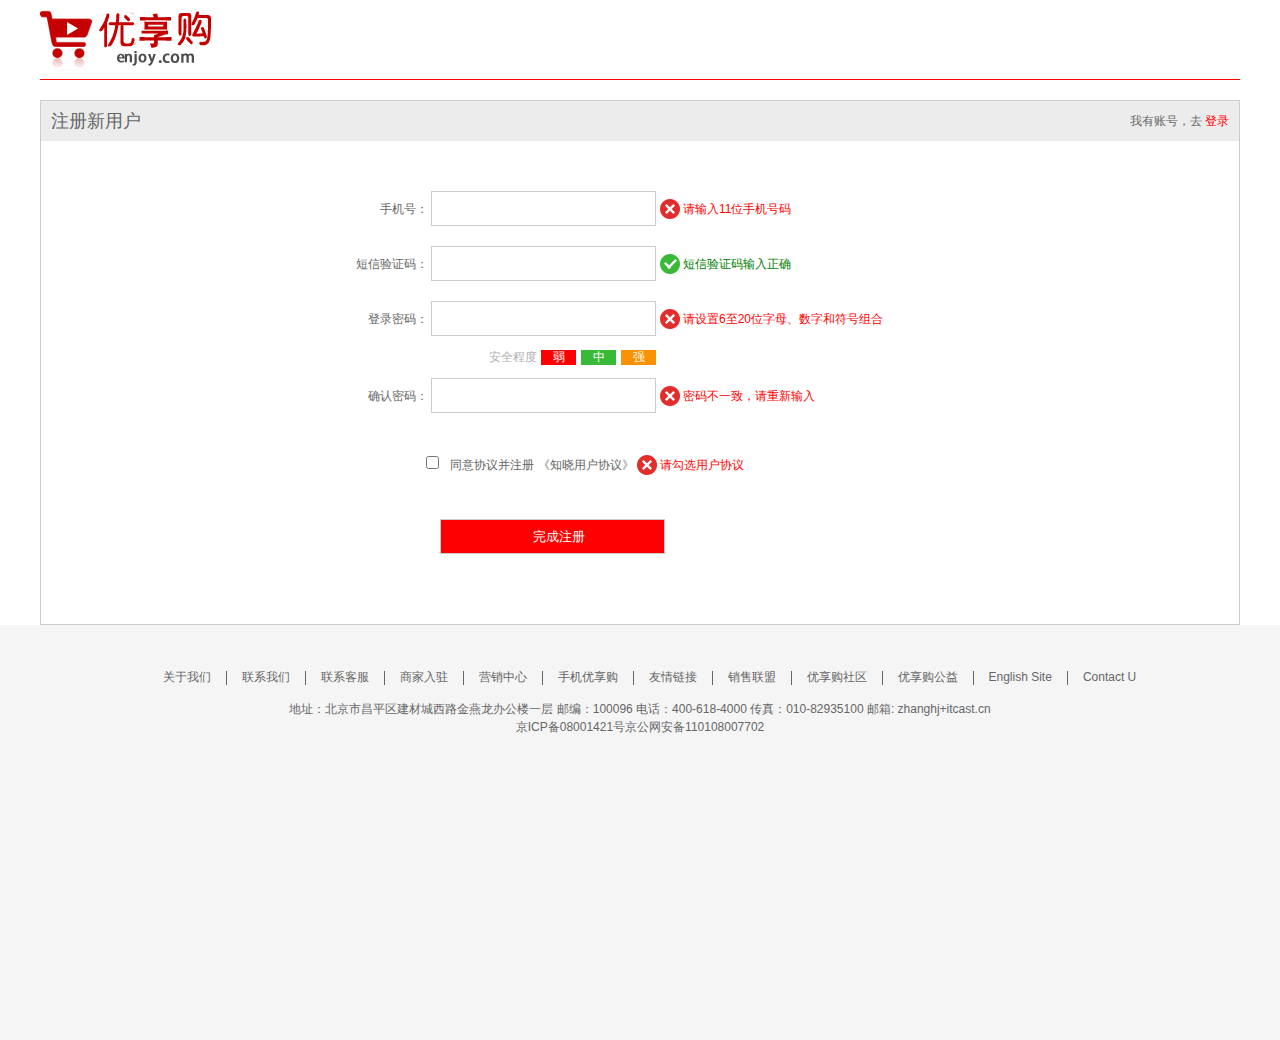
<file: register.html>
<!DOCTYPE html>
<html lang="en">

<head>
    <meta charset="UTF-8">
    <meta http-equiv="X-UA-Compatible" content="IE=edge">
    <meta name="viewport" content="width=device-width, initial-scale=1.0">
    <title>个人注册</title>
    <!-- 引入icon图标 -->
    <link rel="shortcut icon" href="favicon.ico">
    <link rel="stylesheet" href="./css/base.css">
    <link rel="stylesheet" href="./css/common.css">
    <!-- 引入我们列表页的css文件 -->
    <link rel="stylesheet" href="./css/register.css">
</head>

<body>
    <div class="header w">
       <a href="./index.html"> <img src="./image/logo.png" alt="logo"></a>
    </div>
    <div class="registerarea w">
        <div class="re_hd">
            <h1>注册新用户</h1>
            <div>我有账号，去<a href="./index.html" class="style-red"> 登录</a></div>
        </div>
        <div class="re_form">
            <form action="login.html" name="register_form" id="register_form">
                <ul>
                    <li><label for="tel">手机号：</label>
                        <input type="text" class="inp" id="tel" name="tel">
                        <span class="tel_hint style-red"><i class="error_icon"> </i> 请输入11位手机号码</span>
                    </li>
                    <li><label for="code">短信验证码：</label>
                        <input type="text" class="inp" id="code" name="code">
                        <span class="tel_hint success"><i class="success_icon"></i> 短信验证码输入正确</span>
                    </li>
                    <li><label for="pwd">登录密码：</label>
                        <input type="password" class="inp" id="pwd" name="pwd">
                        <span class="tel_hint style-red"><i class="error_icon"></i> 请设置6至20位字母、数字和符号组合</span>
                    </li>
                    <li class="safe">安全程度<em>弱</em><em>中</em><em>强</em> </li>
                    <li><label for="confirm">确认密码：</label>
                        <input type="password" class="inp" id="confirm" name="confirm">
                        <span class="tel_hint style-red"><i class="error_icon"></i> 密码不一致，请重新输入</span>
                    </li>
                    <li class="agree">
                        <input type="checkbox" class="check"> 同意协议并注册 <a href="javascript:;">《知晓用户协议》</a>
                        <span class="tel_hint style-red"><i class="error_icon"></i> 请勾选用户协议</span>
                    </li>
                    <li>
                        <input type="button" class="btn" value="完成注册">
                    </li>
                </ul>
            </form>
        </div>
    </div>
    <footer class="footer">
        <div class="w">
            <div class="mod-copyright">
                <ul>
                    <li>
                        <p><a href="#">关于我们</a></p>
                    </li>
                    <li></li>
                    <li>
                        <p><a href="#">联系我们</a></p>
                    </li>
                    <li></li>
                    <li>
                        <p><a href="#">联系客服</a></p>
                    </li>
                    <li></li>
                    <li>
                        <p><a href="#">商家入驻</a></p>
                    </li>
                    <li></li>
                    <li>
                        <p><a href="#">营销中心</a></p>
                    </li>
                    <li></li>
                    <li>
                        <p><a href="#">手机优享购</a></p>
                    </li>
                    <li></li>
                    <li>
                        <p><a href="#">友情链接</a></p>
                    </li>
                    <li></li>
                    <li>
                        <p><a href="#">销售联盟</a></p>
                    </li>
                    <li></li>
                    <li>
                        <p><a href="#">优享购社区</a></p>
                    </li>
                    <li></li>
                    <li>
                        <p><a href="#">优享购公益</a></p>
                    </li>
                    <li></li>
                    <li>
                        <p><a href="#">English Site</a></p>
                    </li>
                    <li></li>
                    <li>
                        <p><a href="#">Contact U</a></p>
                    </li>
                </ul>
                <p>
                    地址：北京市昌平区建材城西路金燕龙办公楼一层 邮编：100096 电话：400-618-4000 传真：010-82935100 邮箱: zhanghj+itcast.cn
                    <br>
                    京ICP备08001421号京公网安备110108007702
                </p>
            </div>
        </div>
    </footer>
</body>

</html>
</file>
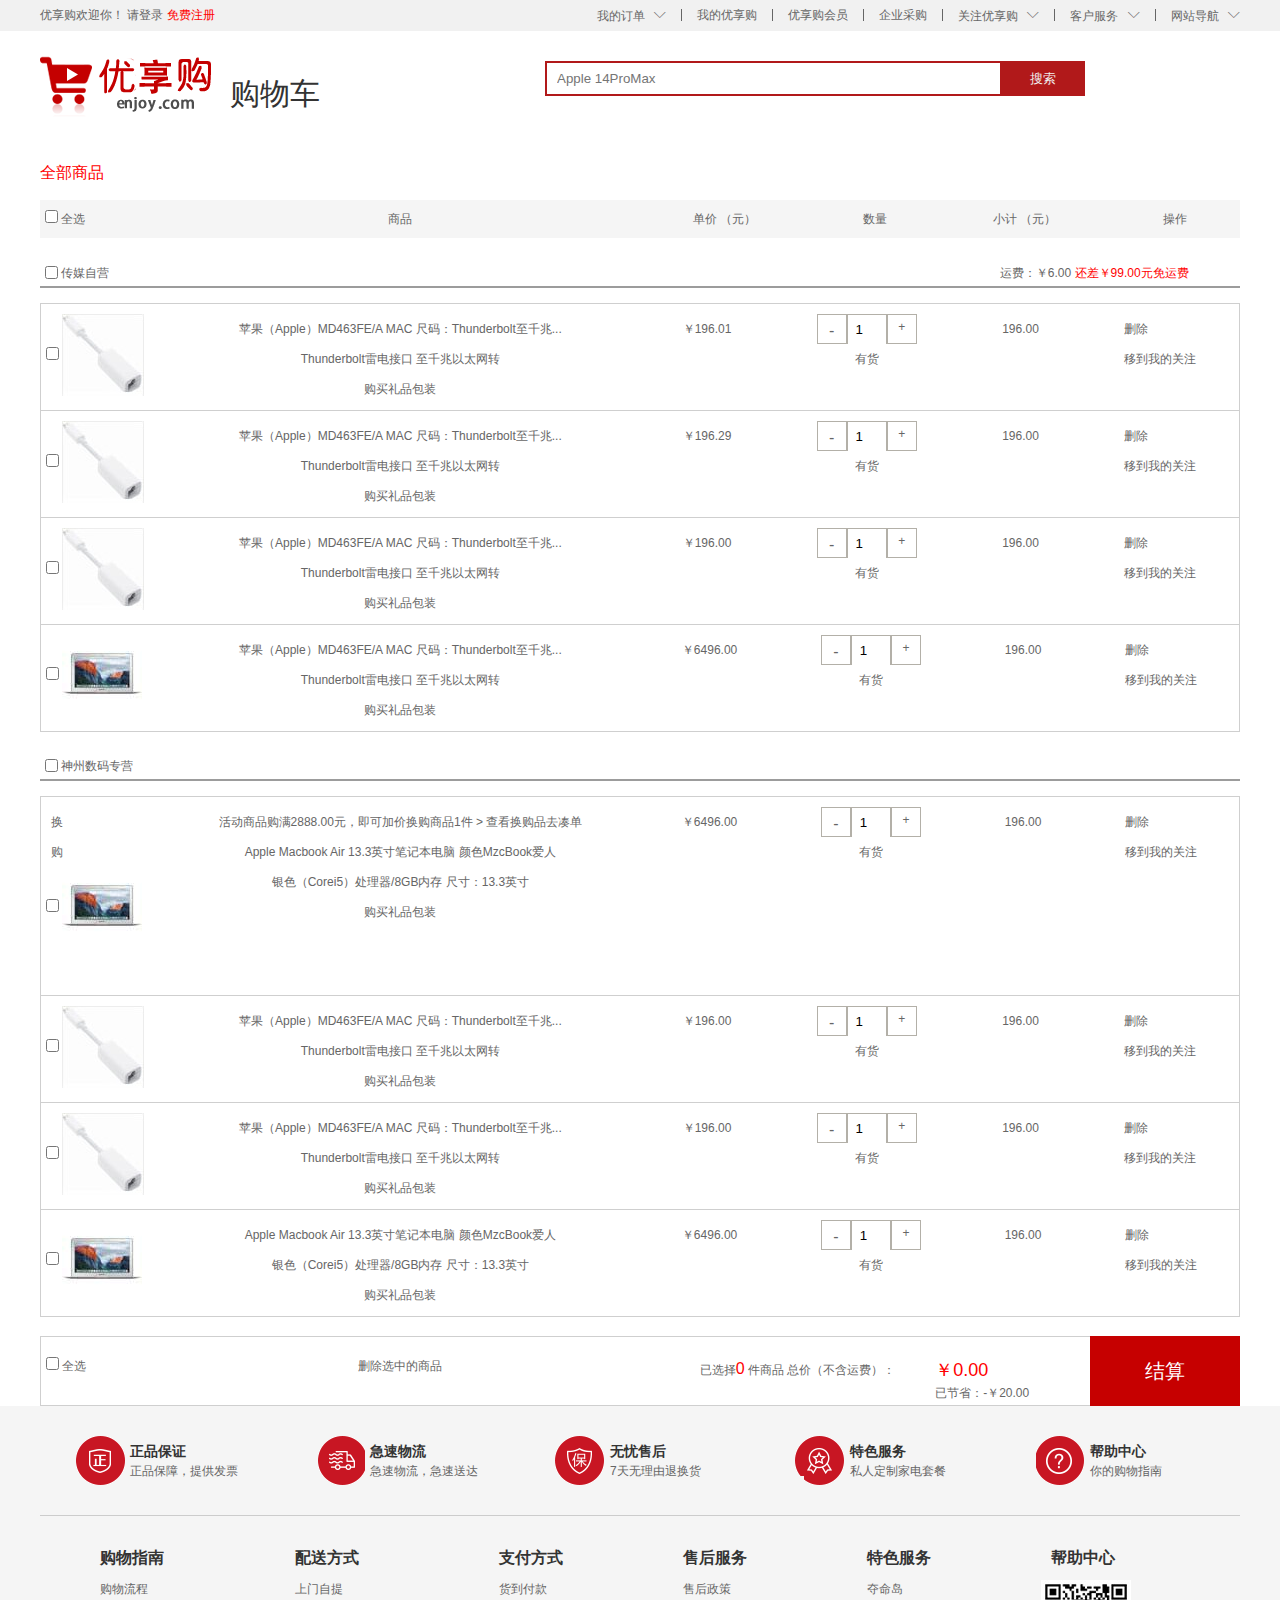
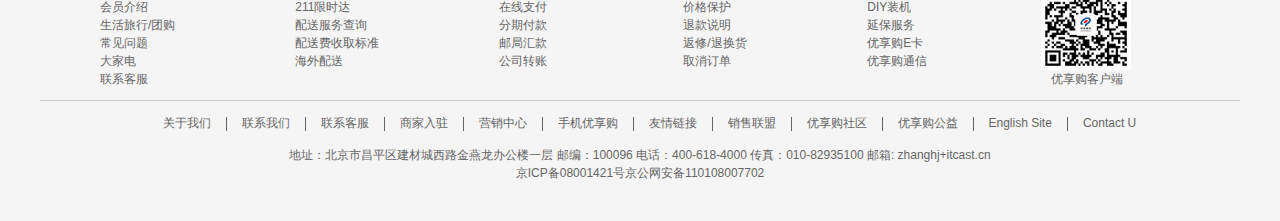
<file: shopcar.html>
<!DOCTYPE html>
<html lang="en">

<head>
    <meta charset="UTF-8">
    <meta http-equiv="X-UA-Compatible" content="IE=edge">
    <meta name="viewport" content="width=device-width, initial-scale=1.0">
    <title>购物车结算页</title>
    <!-- 网站说明 -->
    <meta name="description"
        content="Ahonen优享购-专业的综合网上购物商城，为您提供正品低价的购物选择、优质便捷的服务体验。商品来自全球数十万品牌商家，囊括家电、手机、电脑、服装、居家、母婴、美妆、个护、食品、生鲜等丰富品类，满足各种购物需求。" />
    <!-- 关键字 -->
    <meta name="Keywords" content="Ahonen优享购,网上购物,网上商城,家电,手机,电脑,服装,居家,母婴,美妆,个护,食品,生鲜,品优购" />
    <!-- 引入icon图标 -->
    <link rel="shortcut icon" href="favicon.ico">
    <link rel="stylesheet" href="./css/base.css">
    <link rel="stylesheet" href="./css/common.css">
    <!-- 引入购物车css文件 -->
    <link rel="stylesheet" href="./css/shopcar.css">
    <!-- 引入jquery文件 -->
    <script src="./js/jquery.mini.js"></script>
    <!-- 引入购物车js文件 -->
    <script src="./js/shopcars.js"></script>
    <script>
        $(function(){
            // function $ (ele){
            //     return document.querySelector(ele) 
            // }
            $('div');
            // $.each();
            console.log( $.each());
        })
        
    </script>
</head>

<body>
    <!-- 快捷导航栏模块 start -->
    <section class="shortcut">
        <div class="w">
            <div class="fl">
                <ul>
                    <li>优享购欢迎你！&nbsp;</li>
                    <li>
                        <a href="#">请登录&nbsp;</a><a href="./register.html" class="style-red">免费注册</a>
                    </li>
                </ul>
            </div>
            <div class="fr">
                <ul>
                    <li class="arrow_icon li"><a href="#">我的订单</a>
                        <ul class="dropdown">
                            <li><a href="#">待处理订单</a></li>
                            <li><a href="#">待退换货</a></li>
                            <li><a href="#">已收货订单</a></li>
                            <li><a href="#">待退换货</a></li>
                        </ul>
                    </li>

                    <li class="li"></li>
                    <li class="li"><a href="#">我的优享购</a></li>
                    <li class="li"></li>
                    <li class="li"><a href="#">优享购会员</a></li>
                    <li class="li"></li>
                    <li class="li"><a href="#">企业采购</a></li>
                    <li class="li"></li>
                    <li class="arrow_icon li"><a href="#">关注优享购</a>
                        <ul class="dropdown">
                            <li><a href="#">待处理订单</a></li>
                            <li><a href="#">待退换货</a></li>
                            <li><a href="#">已收货订单</a></li>
                        </ul>
                    </li>
                    <li class="li"></li>
                    <li class="arrow_icon li"><a href="#">客户服务</a>
                        <ul class="dropdown">
                            <li><a href="#">待处理订单</a></li>
                            <li><a href="#">待退换货</a></li>
                            <li><a href="#">已收货订单</a></li>
                        </ul>
                    </li>
                    <li class="li"></li>
                    <li class="arrow_icon li"><a href="#">网站导航</a>
                        <ul class="dropdown">
                            <li><a href="#">待处理订单</a></li>
                            <li><a href="#">待退换货</a></li>
                            <li><a href="#">已收货订单</a></li>
                        </ul>
                    </li>
                </ul>
            </div>
        </div>
    </section>
    <!-- 快捷导航栏模块 end -->
    <!-- header 头部模块制作 start -->
    <header class="header w">
        <!-- logo 模块 -->
        <div class="logo">
            <h1>
                <a title="Ahonen优享购欢迎你！" href="index.html">Ahonen优享购商城</a>
            </h1>
        </div>
        <div class="buycar">购物车</div>
        <div class="search">
            <input placeholder="Apple 14ProMax" autofocus type="search">
            <button>搜索</button>
        </div>
    </header>
    <!-- 主内容 -->
    <div class="account w">
        <div class="tit">
            <div class="tit-top">全部商品</div>
            <div class="tit-con">
                <div class="con-1">
                    <div> <input type="checkbox" class="all-checked">
                        全选</div>
                    <div class="con-good">商品</div>
                </div>
                <div class="con-2">
                    <div>单价 （元）</div>
                    <div>数量</div>
                    <div>小计 （元）</div>
                    <div>操作</div>
                </div>
            </div>
            <!-- shop 传媒自营 -->
            <div class="shops w">
                <div class="shop-tit">
                    <div class="con-1">
                        <div> <input type="checkbox" class="j-checked">
                            传媒自营</div>
                        <div class="con-good"></div>
                    </div>
                    <div class="con-2">
                        <div></div>
                        <div></div>
                        <div></div>
                        <div>运费：￥6.00 <span class="red">还差￥99.00元免运费</span></div>
                    </div>
                </div>
                <!-- 商品1 -->
                <div class="shops-content">
                    <div class="con-1">
                        <div> <input type="checkbox" class="j-checked">
                            <img src="./upload/pycar01.jpg" alt="">
                        </div>
                        <div class="con-good">
                            <p>苹果（Apple）MD463FE/A MAC 尺码：Thunderbolt至千兆...</p>
                            <p>Thunderbolt雷电接口 至千兆以太网转</p>
                            <p>购买礼品包装</p>
                        </div>
                    </div>
                    <div class="con-2">
                        <div class="shop-price">￥196.01</div>
                        <div class="shop-number">
                            <div class="btn-box">
                                <div class="reduce">
                                    <a href="javascript:;">-</a>
                                </div>
                                <div class="number">
                                    <input type="number" value="1">
                                </div>
                                <div class="add"><a href="javascript:;">+</a></div>
                            </div>
                            <p>有货</p>
                        </div>
                        <div class="shop-account">196.00</div>
                        <div>
                            <p class="shopDel"><a href="javascript::">删除</a></p>
                            <p>移到我的关注</p>
                        </div>
                    </div>
                </div>
                <div class="shops-content">
                    <div class="con-1">
                        <div> <input type="checkbox" class="j-checked">
                            <img src="./upload/pycar01.jpg" alt="">
                        </div>
                        <div class="con-good">
                            <p>苹果（Apple）MD463FE/A MAC 尺码：Thunderbolt至千兆...</p>
                            <p>Thunderbolt雷电接口 至千兆以太网转</p>
                            <p>购买礼品包装</p>
                        </div>
                    </div>
                    <div class="con-2">
                        <div class="shop-price">￥196.29</div>
                        <div class="shop-number">
                            <div class="btn-box">
                                <div class="reduce">
                                    <a href="javascript:;">-</a>
                                </div>
                                <div class="number">
                                    <input type="number" value="1">
                                </div>
                                <div class="add"><a href="javascript:;">+</a></div>
                            </div>
                            <p>有货</p>
                        </div>
                        <div>196.00</div>
                        <div>
                            <p class="shopDel"><a href="javascript::">删除</a></p>

                            <p>移到我的关注</p>
                        </div>
                    </div>
                </div>
                <div class="shops-content">
                    <div class="con-1">
                        <div> <input type="checkbox" class="j-checked">
                            <img src="./upload/pycar01.jpg" alt="">
                        </div>
                        <div class="con-good">
                            <p>苹果（Apple）MD463FE/A MAC 尺码：Thunderbolt至千兆...</p>
                            <p>Thunderbolt雷电接口 至千兆以太网转</p>
                            <p>购买礼品包装</p>
                        </div>
                    </div>
                    <div class="con-2">
                        <div class="shop-price">￥196.00</div>
                        <div class="shop-number">
                            <div class="btn-box">
                                <div class="reduce">
                                    <a href="javascript:;">-</a>
                                </div>
                                <div class="number">
                                    <input type="number" value="1">
                                </div>
                                <div class="add"><a href="javascript:;">+</a></div>
                            </div>
                            <p>有货</p>
                        </div>
                        <div>196.00</div>
                        <div>
                            <p class="shopDel"><a href="javascript::">删除</a></p>
                            <p>移到我的关注</p>
                        </div>
                    </div>
                </div>
                <div class="shops-content">
                    <div class="con-1">
                        <div> <input type="checkbox" class="j-checked">
                            <img src="./upload/pycar02.jpg" alt="">
                        </div>
                        <div class="con-good">
                            <p>苹果（Apple）MD463FE/A MAC 尺码：Thunderbolt至千兆...</p>
                            <p>Thunderbolt雷电接口 至千兆以太网转</p>
                            <p>购买礼品包装</p>
                        </div>
                    </div>
                    <div class="con-2">
                        <div class="shop-price">￥6496.00</div>
                        <div class="shop-number">
                            <div class="btn-box">
                                <div class="reduce">
                                    <a href="javascript:;">-</a>
                                </div>
                                <div class="number">
                                    <input type="number" value="1">
                                </div>
                                <div class="add"><a href="javascript:;">+</a></div>
                            </div>
                            <p>有货</p>
                        </div>
                        <div>196.00</div>
                        <div>
                            <p class="shopDel"><a href="javascript::">删除</a></p>
                            <p>移到我的关注</p>
                        </div>
                    </div>
                </div>
            </div>

            <!-- shop 传媒自营 -->
            <div class="shops w">
                <div class="shop-tit">
                    <div class="con-1">
                        <div> <input type="checkbox" class="j-checked">
                            神州数码专营</div>
                        <div class="con-good"></div>
                    </div>
                    <div class="con-2">
                        <div></div>
                        <div></div>
                        <div></div>
                        <div><span class="red"></span></div>
                    </div>
                </div>
                <div class="shops-content long">
                    <div class="con-1">
                        <div>
                            <div class="long-change">换购</div>
                            <input type="checkbox" class="j-checked">
                            <img src="./upload/pycar02.jpg" alt="picture">
                        </div>
                        <div class="con-good">
                            <p class="long-tit">活动商品购满2888.00元，即可加价换购商品1件 >
                                <span class="shop-name">查看换购品</span>去凑单
                            </p>
                            <p>Apple Macbook Air 13.3英寸笔记本电脑 颜色MzcBook爱人</p>
                            <p>银色（Corei5）处理器/8GB内存 尺寸：13.3英寸</p>
                            <p>购买礼品包装</p>
                        </div>
                    </div>
                    <div class="con-2">
                        <div class="shop-price">￥6496.00</div>
                        <div class="shop-number">
                            <div class="btn-box">
                                <div class="reduce">
                                    <a href="javascript:;">-</a>
                                </div>
                                <div class="number">
                                    <input type="number" value="1">
                                </div>
                                <div class="add"><a href="javascript:;">+</a></div>
                            </div>
                            <p>有货</p>
                        </div>
                        <div>196.00</div>
                        <div>
                            <p class="shopDel"><a href="javascript::">删除</a></p>
                            <p>移到我的关注</p>
                        </div>
                    </div>
                </div>
                <div class="shops-content">
                    <div class="con-1">
                        <div> <input type="checkbox" class="j-checked">
                            <img src="./upload/pycar01.jpg" alt="">
                        </div>
                        <div class="con-good">
                            <p>苹果（Apple）MD463FE/A MAC 尺码：Thunderbolt至千兆...</p>
                            <p>Thunderbolt雷电接口 至千兆以太网转</p>
                            <p>购买礼品包装</p>
                        </div>
                    </div>
                    <div class="con-2">
                        <div class="shop-price">￥196.00</div>
                        <div class="shop-number">
                            <div class="btn-box">
                                <div class="reduce">
                                    <a href="javascript:;">-</a>
                                </div>
                                <div class="number">
                                    <input type="number" value="1">
                                </div>
                                <div class="add">
                                    <a href="javascript:;">+</a>
                                </div>
                            </div>
                            <p>有货</p>
                        </div>
                        <div>196.00</div>
                        <div>
                            <p class="shopDel"><a href="javascript::">删除</a></p>
                            <p>移到我的关注</p>
                        </div>
                    </div>
                </div>
                <div class="shops-content">
                    <div class="con-1">
                        <div> <input type="checkbox" class="j-checked">
                            <img src="./upload/pycar01.jpg" alt="">
                        </div>
                        <div class="con-good">
                            <p>苹果（Apple）MD463FE/A MAC 尺码：Thunderbolt至千兆...</p>
                            <p>Thunderbolt雷电接口 至千兆以太网转</p>
                            <p>购买礼品包装</p>
                        </div>
                    </div>
                    <div class="con-2">
                        <div class="shop-price">￥196.00</div>
                        <div class="shop-number">
                            <div class="btn-box">
                                <div class="reduce">
                                    <a href="javascript:;">-</a>
                                </div>
                                <div class="number">
                                    <input type="number" value="1">
                                </div>
                                <div class="add"><a href="javascript:;">+</a></div>
                            </div>
                            <p>有货</p>
                        </div>
                        <div>196.00</div>
                        <div>
                            <p class="shopDel"><a href="javascript::">删除</a></p>
                            <p>移到我的关注</p>
                        </div>
                    </div>
                </div>
                <div class="shops-content">
                    <div class="con-1">
                        <div> <input type="checkbox" class="j-checked">
                            <img src="./upload/pycar02.jpg" alt="">
                        </div>
                        <div class="con-good">
                            <p>Apple Macbook Air 13.3英寸笔记本电脑 颜色MzcBook爱人</p>
                            <p>银色（Corei5）处理器/8GB内存 尺寸：13.3英寸</p>
                            <p>购买礼品包装</p>
                        </div>
                    </div>
                    <div class="con-2">
                        <div class="shop-price">￥6496.00</div>
                        <div class="shop-number">
                            <div class="btn-box">
                                <div class="reduce">
                                    <a href="javascript:;">-</a>
                                </div>
                                <div class="number">
                                    <input type="number" value="1">
                                </div>
                                <div class="add"><a href="javascript:;">+</a></div>
                            </div>
                            <p>有货</p>
                        </div>
                        <div>196.00</div>
                        <div>
                            <p class="shopDel"><a href="javascript::">删除</a></p>
                            <p>移到我的关注</p>
                        </div>
                    </div>
                </div>
            </div>
            <!-- 商品1 -->

            <!-- 底部结算 -->
            <div class="settle-account">
                <div class="con-1">
                    <div>
                        <input type="checkbox" class="all-checked">
                        全选
                    </div>
                    <div class="con-good">
                        <a href="javascript:;" class="delChoose">删除选中的商品</a>
                    </div>
                </div>
                <div class="con-2">
                    <div></div>
                    <div class="con-content">已选择<span class="red total-amount">0</span>
                        件商品 总价（不含运费）：
                    </div>
                    <div>
                        <span class="account-price">
                            ￥0.00
                        </span>
                        <p>已节省：<span>-￥20.00</span></p>
                    </div>
                    <div class="skip">
                        结算
                    </div>
                </div>
            </div>
        </div>

    </div>
    <!--  底部的模块制作 start -->
    <footer class="footer">
        <div class="w">
            <div class="mod-service">
                <ul>
                    <li>
                        <h1>正品保证</h1>
                        <p>正品保障，提供发票</p>
                    </li>
                    <li>
                        <h1>急速物流</h1>
                        <p>急速物流，急速送达</p>
                    </li>
                    <li>
                        <h1>无忧售后</h1>
                        <p>7天无理由退换货</p>
                    </li>
                    <li>
                        <h1>特色服务</h1>
                        <p>私人定制家电套餐</p>
                    </li>
                    <li>
                        <h1>帮助中心</h1>
                        <p>你的购物指南</p>
                    </li>
                </ul>
            </div>
            <div class="mod-help">
                <ul>
                    <li>
                        <h3>购物指南</h3>
                        <p>购物流程</p>
                        <p>会员介绍</p>
                        <p>生活旅行/团购</p>
                        <p>常见问题</p>
                        <p>大家电</p>
                        <p>联系客服</p>
                    </li>
                    <li>
                        <h3>配送方式</h3>
                        <p>上门自提</p>
                        <p>211限时达</p>
                        <p>配送服务查询</p>
                        <p>配送费收取标准</p>
                        <p>海外配送</p>
                    </li>
                    <li>
                        <h3>支付方式</h3>
                        <p>货到付款</p>
                        <p>在线支付</p>
                        <p>分期付款</p>
                        <p>邮局汇款</p>
                        <p>公司转账</p>
                    </li>
                    <li>
                        <h3>售后服务</h3>
                        <p>售后政策</p>
                        <p>价格保护</p>
                        <p>退款说明</p>
                        <p>返修/退换货</p>
                        <p>取消订单</p>
                    </li>
                    <li>
                        <h3>特色服务</h3>
                        <p>夺命岛</p>
                        <p>DIY装机</p>
                        <p>延保服务</p>
                        <p>优享购E卡</p>
                        <p>优享购通信</p>

                    </li>
                    <li>
                        <h3>帮助中心</h3>
                        <img src="./image/wx_cz.jpg" alt="二维码">
                        <p>优享购客户端</p>
                    </li>
                </ul>
            </div>
            <div class="mod-copyright">
                <ul>
                    <li>
                        <p><a href="#">关于我们</a></p>
                    </li>
                    <li></li>
                    <li>
                        <p><a href="#">联系我们</a></p>
                    </li>
                    <li></li>
                    <li>
                        <p><a href="#">联系客服</a></p>
                    </li>
                    <li></li>
                    <li>
                        <p><a href="#">商家入驻</a></p>
                    </li>
                    <li></li>
                    <li>
                        <p><a href="#">营销中心</a></p>
                    </li>
                    <li></li>
                    <li>
                        <p><a href="#">手机优享购</a></p>
                    </li>
                    <li></li>
                    <li>
                        <p><a href="#">友情链接</a></p>
                    </li>
                    <li></li>
                    <li>
                        <p><a href="#">销售联盟</a></p>
                    </li>
                    <li></li>
                    <li>
                        <p><a href="#">优享购社区</a></p>
                    </li>
                    <li></li>
                    <li>
                        <p><a href="#">优享购公益</a></p>
                    </li>
                    <li></li>
                    <li>
                        <p><a href="#">English Site</a></p>
                    </li>
                    <li></li>
                    <li>
                        <p><a href="#">Contact U</a></p>
                    </li>
                </ul>
                <p>
                    地址：北京市昌平区建材城西路金燕龙办公楼一层 邮编：100096 电话：400-618-4000 传真：010-82935100 邮箱: zhanghj+itcast.cn
                    <br>
                    京ICP备08001421号京公网安备110108007702
                </p>
            </div>
        </div>
    </footer>
    <!--  底部的模块制作 end -->
</body>

</html>
</file>
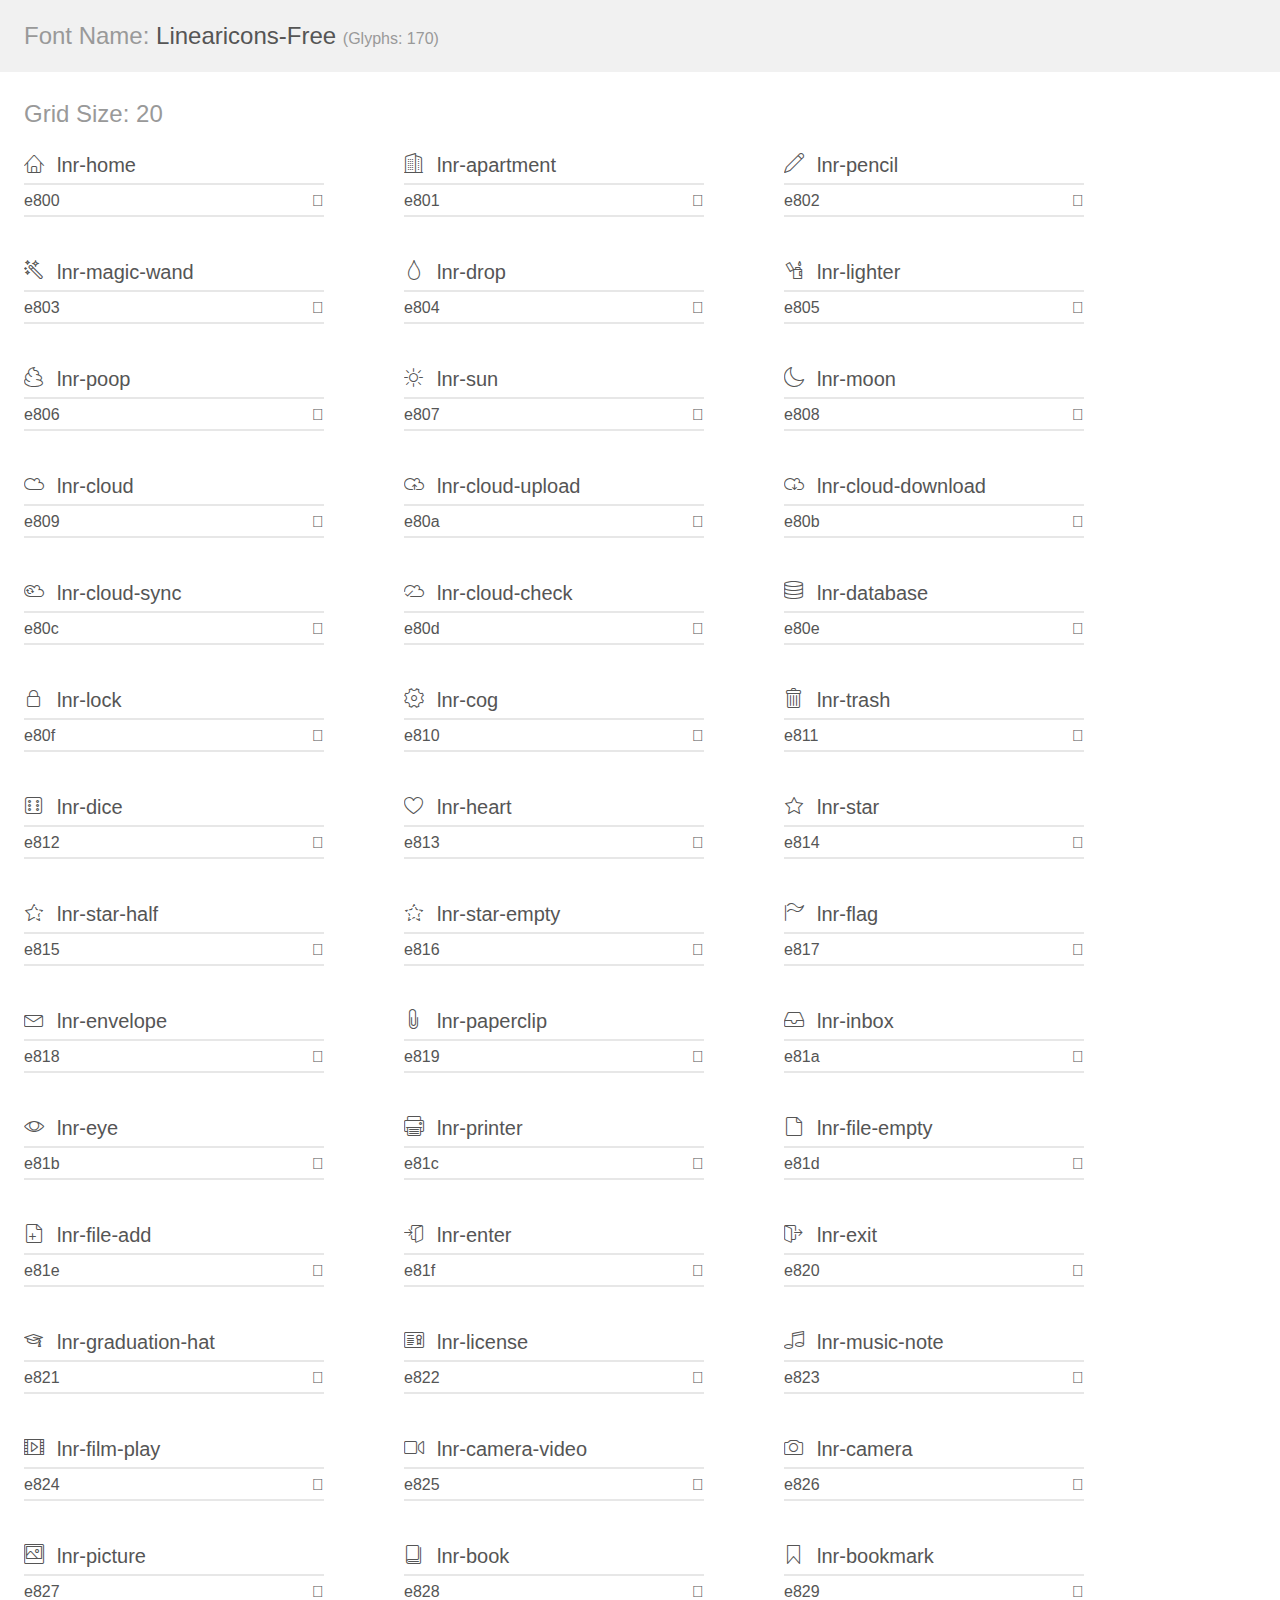
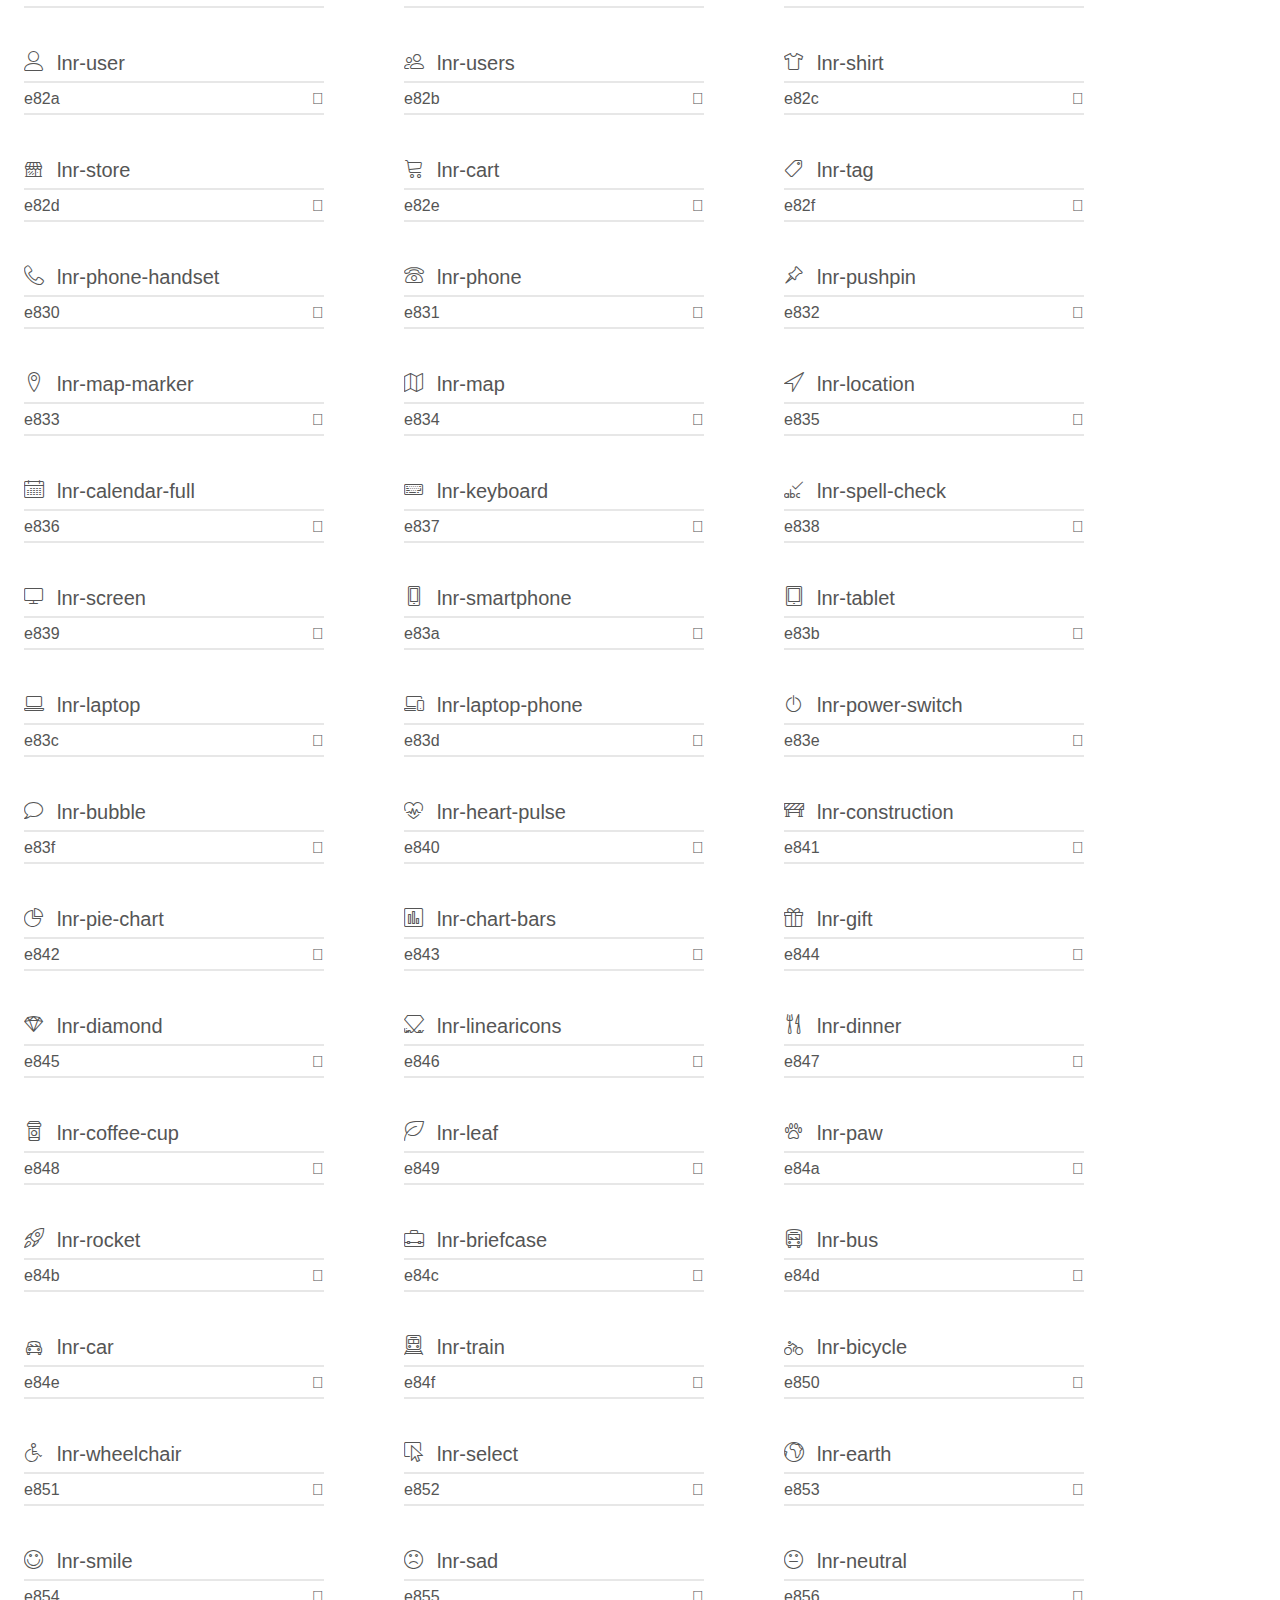
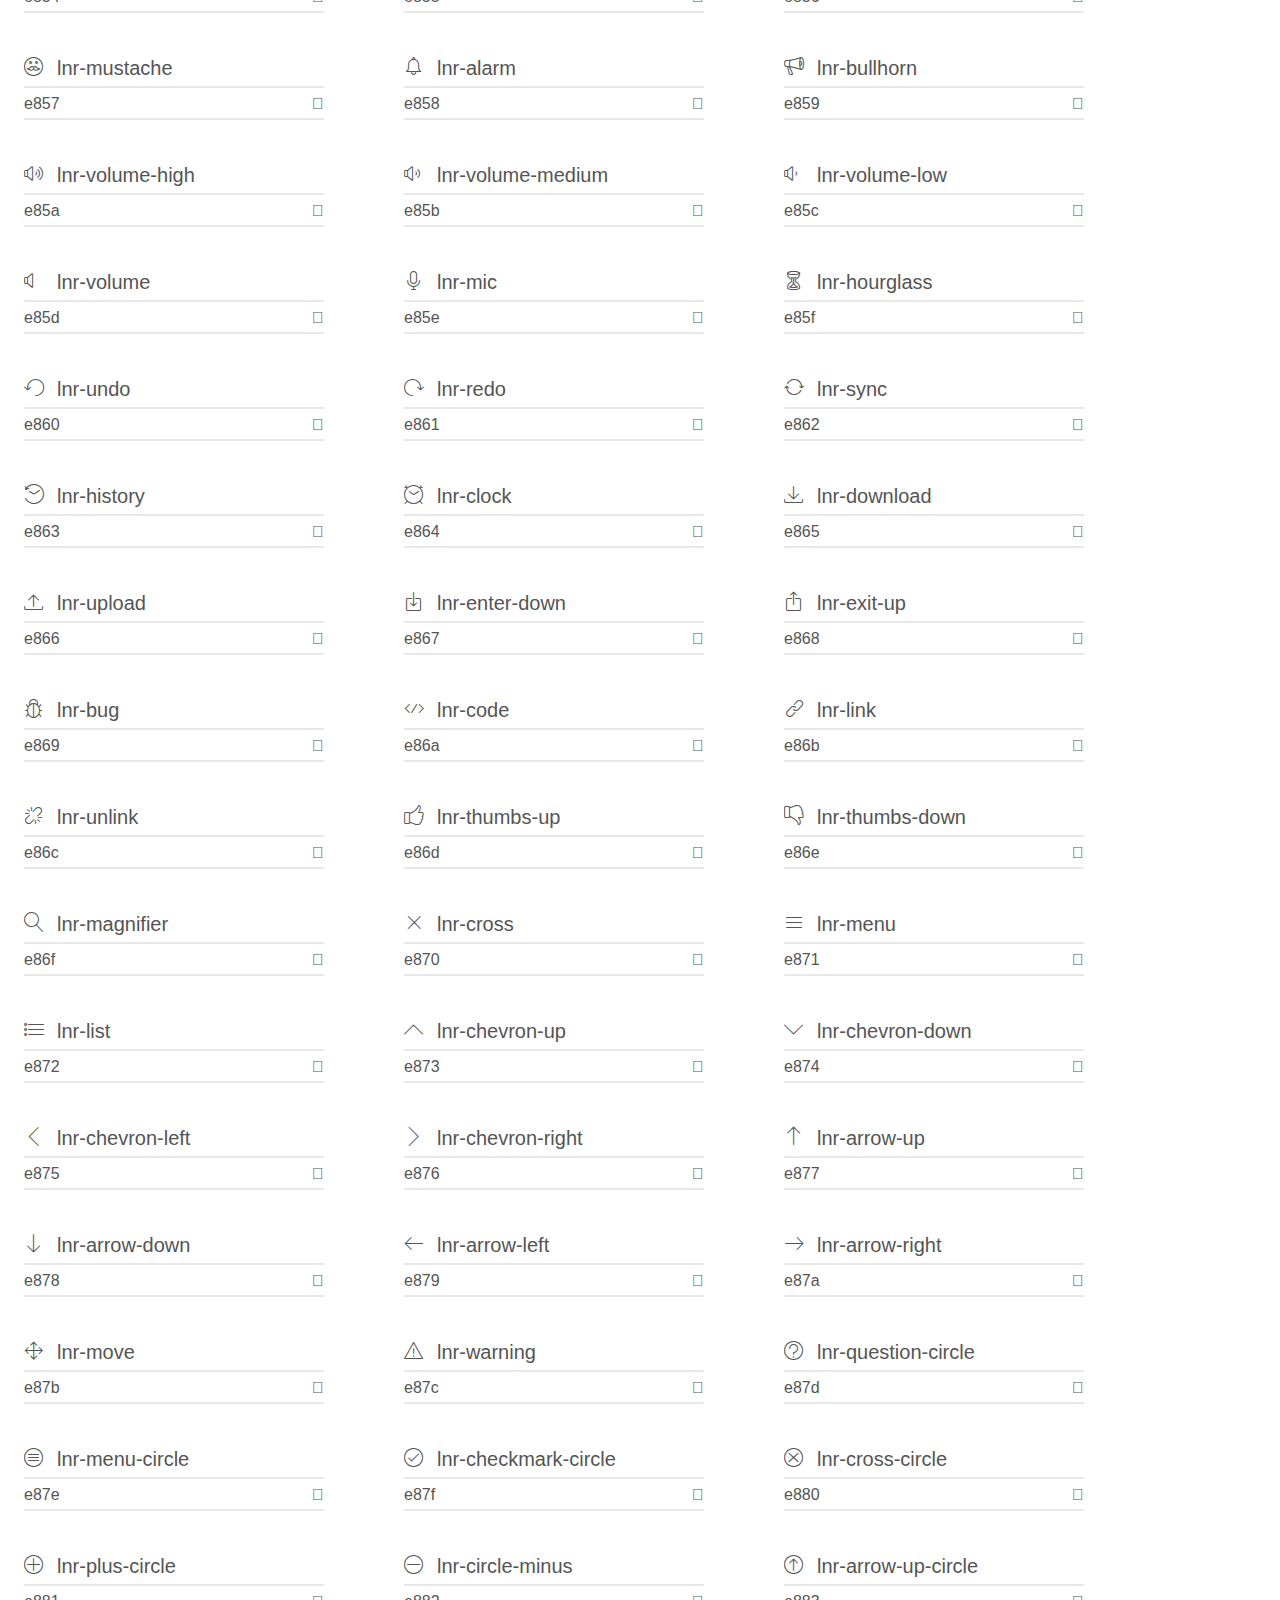
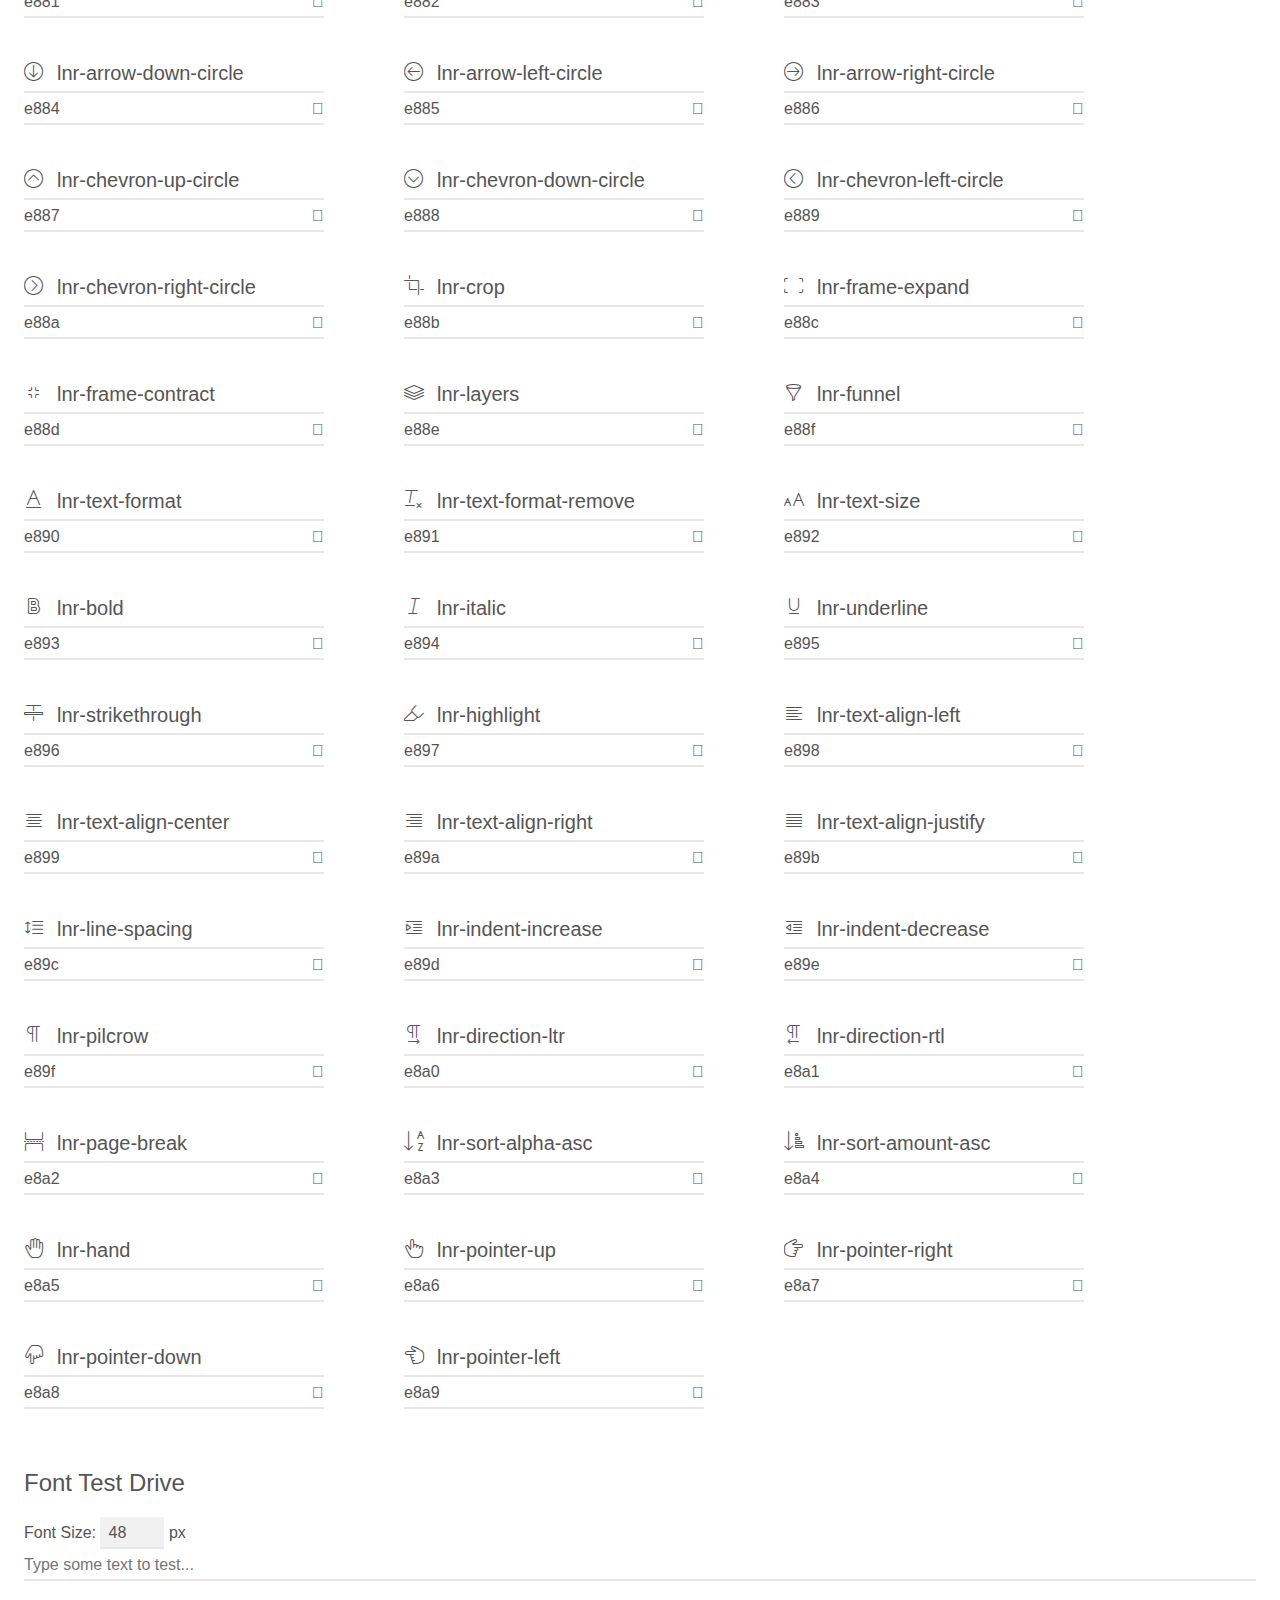
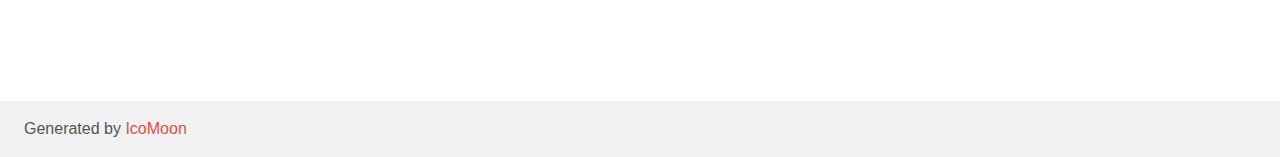
<file: Linearicons-Free-v1.0.0/Web Font/demo.html>
<!doctype html>
<html>
<head>
	<meta charset="utf-8">
	<title>IcoMoon Demo</title>
	<meta name="description" content="An Icon Font Generated By IcoMoon.io">
	<meta name="viewport" content="width=device-width">
	<link rel="stylesheet" href="demo-files/demo.css">
	<link rel="stylesheet" href="style.css"></head>
<body>
	<div class="bgc1 clearfix">
		<h1 class="mhmm mvm"><span class="fgc1">Font Name:</span> Linearicons-Free <small class="fgc1">(Glyphs:&nbsp;170)</small></h1>
	</div>
	<div class="clearfix mhl ptl">
		<h1 class="mvm mtn fgc1">Grid Size: 20</h1>
		<div class="glyph fs1">
			<div class="clearfix bshadow0 pbs">
				<span class="lnr lnr-home">
				
				</span>
				<span class="mls"> lnr-home</span>
			</div>
			<fieldset class="fs0 size1of1 clearfix hidden-false">
				<input type="text" readonly value="e800" class="unit size1of2" />
				<input type="text" maxlength="1" readonly value="&#xe800;" class="unitRight size1of2 talign-right" />
			</fieldset>
			<div class="fs0 bshadow0 clearfix hidden-true">
				<span class="unit pvs fgc1">liga: </span>
				<input type="text" readonly value="home, building" class="liga unitRight" />
			</div>
		</div>
		<div class="glyph fs1">
			<div class="clearfix bshadow0 pbs">
				<span class="lnr lnr-apartment">
				
				</span>
				<span class="mls"> lnr-apartment</span>
			</div>
			<fieldset class="fs0 size1of1 clearfix hidden-false">
				<input type="text" readonly value="e801" class="unit size1of2" />
				<input type="text" maxlength="1" readonly value="&#xe801;" class="unitRight size1of2 talign-right" />
			</fieldset>
			<div class="fs0 bshadow0 clearfix hidden-true">
				<span class="unit pvs fgc1">liga: </span>
				<input type="text" readonly value="apartment, building2" class="liga unitRight" />
			</div>
		</div>
		<div class="glyph fs1">
			<div class="clearfix bshadow0 pbs">
				<span class="lnr lnr-pencil">
				
				</span>
				<span class="mls"> lnr-pencil</span>
			</div>
			<fieldset class="fs0 size1of1 clearfix hidden-false">
				<input type="text" readonly value="e802" class="unit size1of2" />
				<input type="text" maxlength="1" readonly value="&#xe802;" class="unitRight size1of2 talign-right" />
			</fieldset>
			<div class="fs0 bshadow0 clearfix hidden-true">
				<span class="unit pvs fgc1">liga: </span>
				<input type="text" readonly value="pencil, write" class="liga unitRight" />
			</div>
		</div>
		<div class="glyph fs1">
			<div class="clearfix bshadow0 pbs">
				<span class="lnr lnr-magic-wand">
				
				</span>
				<span class="mls"> lnr-magic-wand</span>
			</div>
			<fieldset class="fs0 size1of1 clearfix hidden-false">
				<input type="text" readonly value="e803" class="unit size1of2" />
				<input type="text" maxlength="1" readonly value="&#xe803;" class="unitRight size1of2 talign-right" />
			</fieldset>
			<div class="fs0 bshadow0 clearfix hidden-true">
				<span class="unit pvs fgc1">liga: </span>
				<input type="text" readonly value="magic-wand, tool" class="liga unitRight" />
			</div>
		</div>
		<div class="glyph fs1">
			<div class="clearfix bshadow0 pbs">
				<span class="lnr lnr-drop">
				
				</span>
				<span class="mls"> lnr-drop</span>
			</div>
			<fieldset class="fs0 size1of1 clearfix hidden-false">
				<input type="text" readonly value="e804" class="unit size1of2" />
				<input type="text" maxlength="1" readonly value="&#xe804;" class="unitRight size1of2 talign-right" />
			</fieldset>
			<div class="fs0 bshadow0 clearfix hidden-true">
				<span class="unit pvs fgc1">liga: </span>
				<input type="text" readonly value="drop, droplet" class="liga unitRight" />
			</div>
		</div>
		<div class="glyph fs1">
			<div class="clearfix bshadow0 pbs">
				<span class="lnr lnr-lighter">
				
				</span>
				<span class="mls"> lnr-lighter</span>
			</div>
			<fieldset class="fs0 size1of1 clearfix hidden-false">
				<input type="text" readonly value="e805" class="unit size1of2" />
				<input type="text" maxlength="1" readonly value="&#xe805;" class="unitRight size1of2 talign-right" />
			</fieldset>
			<div class="fs0 bshadow0 clearfix hidden-true">
				<span class="unit pvs fgc1">liga: </span>
				<input type="text" readonly value="lighter, fire" class="liga unitRight" />
			</div>
		</div>
		<div class="glyph fs1">
			<div class="clearfix bshadow0 pbs">
				<span class="lnr lnr-poop">
				
				</span>
				<span class="mls"> lnr-poop</span>
			</div>
			<fieldset class="fs0 size1of1 clearfix hidden-false">
				<input type="text" readonly value="e806" class="unit size1of2" />
				<input type="text" maxlength="1" readonly value="&#xe806;" class="unitRight size1of2 talign-right" />
			</fieldset>
			<div class="fs0 bshadow0 clearfix hidden-true">
				<span class="unit pvs fgc1">liga: </span>
				<input type="text" readonly value="poop, toilet" class="liga unitRight" />
			</div>
		</div>
		<div class="glyph fs1">
			<div class="clearfix bshadow0 pbs">
				<span class="lnr lnr-sun">
				
				</span>
				<span class="mls"> lnr-sun</span>
			</div>
			<fieldset class="fs0 size1of1 clearfix hidden-false">
				<input type="text" readonly value="e807" class="unit size1of2" />
				<input type="text" maxlength="1" readonly value="&#xe807;" class="unitRight size1of2 talign-right" />
			</fieldset>
			<div class="fs0 bshadow0 clearfix hidden-true">
				<span class="unit pvs fgc1">liga: </span>
				<input type="text" readonly value="sun, brightness" class="liga unitRight" />
			</div>
		</div>
		<div class="glyph fs1">
			<div class="clearfix bshadow0 pbs">
				<span class="lnr lnr-moon">
				
				</span>
				<span class="mls"> lnr-moon</span>
			</div>
			<fieldset class="fs0 size1of1 clearfix hidden-false">
				<input type="text" readonly value="e808" class="unit size1of2" />
				<input type="text" maxlength="1" readonly value="&#xe808;" class="unitRight size1of2 talign-right" />
			</fieldset>
			<div class="fs0 bshadow0 clearfix hidden-true">
				<span class="unit pvs fgc1">liga: </span>
				<input type="text" readonly value="moon, night" class="liga unitRight" />
			</div>
		</div>
		<div class="glyph fs1">
			<div class="clearfix bshadow0 pbs">
				<span class="lnr lnr-cloud">
				
				</span>
				<span class="mls"> lnr-cloud</span>
			</div>
			<fieldset class="fs0 size1of1 clearfix hidden-false">
				<input type="text" readonly value="e809" class="unit size1of2" />
				<input type="text" maxlength="1" readonly value="&#xe809;" class="unitRight size1of2 talign-right" />
			</fieldset>
			<div class="fs0 bshadow0 clearfix hidden-true">
				<span class="unit pvs fgc1">liga: </span>
				<input type="text" readonly value="cloud, weather" class="liga unitRight" />
			</div>
		</div>
		<div class="glyph fs1">
			<div class="clearfix bshadow0 pbs">
				<span class="lnr lnr-cloud-upload">
				
				</span>
				<span class="mls"> lnr-cloud-upload</span>
			</div>
			<fieldset class="fs0 size1of1 clearfix hidden-false">
				<input type="text" readonly value="e80a" class="unit size1of2" />
				<input type="text" maxlength="1" readonly value="&#xe80a;" class="unitRight size1of2 talign-right" />
			</fieldset>
			<div class="fs0 bshadow0 clearfix hidden-true">
				<span class="unit pvs fgc1">liga: </span>
				<input type="text" readonly value="cloud-upload, cloud2" class="liga unitRight" />
			</div>
		</div>
		<div class="glyph fs1">
			<div class="clearfix bshadow0 pbs">
				<span class="lnr lnr-cloud-download">
				
				</span>
				<span class="mls"> lnr-cloud-download</span>
			</div>
			<fieldset class="fs0 size1of1 clearfix hidden-false">
				<input type="text" readonly value="e80b" class="unit size1of2" />
				<input type="text" maxlength="1" readonly value="&#xe80b;" class="unitRight size1of2 talign-right" />
			</fieldset>
			<div class="fs0 bshadow0 clearfix hidden-true">
				<span class="unit pvs fgc1">liga: </span>
				<input type="text" readonly value="cloud-download, cloud3" class="liga unitRight" />
			</div>
		</div>
		<div class="glyph fs1">
			<div class="clearfix bshadow0 pbs">
				<span class="lnr lnr-cloud-sync">
				
				</span>
				<span class="mls"> lnr-cloud-sync</span>
			</div>
			<fieldset class="fs0 size1of1 clearfix hidden-false">
				<input type="text" readonly value="e80c" class="unit size1of2" />
				<input type="text" maxlength="1" readonly value="&#xe80c;" class="unitRight size1of2 talign-right" />
			</fieldset>
			<div class="fs0 bshadow0 clearfix hidden-true">
				<span class="unit pvs fgc1">liga: </span>
				<input type="text" readonly value="cloud-sync, cloud4" class="liga unitRight" />
			</div>
		</div>
		<div class="glyph fs1">
			<div class="clearfix bshadow0 pbs">
				<span class="lnr lnr-cloud-check">
				
				</span>
				<span class="mls"> lnr-cloud-check</span>
			</div>
			<fieldset class="fs0 size1of1 clearfix hidden-false">
				<input type="text" readonly value="e80d" class="unit size1of2" />
				<input type="text" maxlength="1" readonly value="&#xe80d;" class="unitRight size1of2 talign-right" />
			</fieldset>
			<div class="fs0 bshadow0 clearfix hidden-true">
				<span class="unit pvs fgc1">liga: </span>
				<input type="text" readonly value="cloud-check, cloud5" class="liga unitRight" />
			</div>
		</div>
		<div class="glyph fs1">
			<div class="clearfix bshadow0 pbs">
				<span class="lnr lnr-database">
				
				</span>
				<span class="mls"> lnr-database</span>
			</div>
			<fieldset class="fs0 size1of1 clearfix hidden-false">
				<input type="text" readonly value="e80e" class="unit size1of2" />
				<input type="text" maxlength="1" readonly value="&#xe80e;" class="unitRight size1of2 talign-right" />
			</fieldset>
			<div class="fs0 bshadow0 clearfix hidden-true">
				<span class="unit pvs fgc1">liga: </span>
				<input type="text" readonly value="database, storage" class="liga unitRight" />
			</div>
		</div>
		<div class="glyph fs1">
			<div class="clearfix bshadow0 pbs">
				<span class="lnr lnr-lock">
				
				</span>
				<span class="mls"> lnr-lock</span>
			</div>
			<fieldset class="fs0 size1of1 clearfix hidden-false">
				<input type="text" readonly value="e80f" class="unit size1of2" />
				<input type="text" maxlength="1" readonly value="&#xe80f;" class="unitRight size1of2 talign-right" />
			</fieldset>
			<div class="fs0 bshadow0 clearfix hidden-true">
				<span class="unit pvs fgc1">liga: </span>
				<input type="text" readonly value="lock, privacy" class="liga unitRight" />
			</div>
		</div>
		<div class="glyph fs1">
			<div class="clearfix bshadow0 pbs">
				<span class="lnr lnr-cog">
				
				</span>
				<span class="mls"> lnr-cog</span>
			</div>
			<fieldset class="fs0 size1of1 clearfix hidden-false">
				<input type="text" readonly value="e810" class="unit size1of2" />
				<input type="text" maxlength="1" readonly value="&#xe810;" class="unitRight size1of2 talign-right" />
			</fieldset>
			<div class="fs0 bshadow0 clearfix hidden-true">
				<span class="unit pvs fgc1">liga: </span>
				<input type="text" readonly value="cog, gear" class="liga unitRight" />
			</div>
		</div>
		<div class="glyph fs1">
			<div class="clearfix bshadow0 pbs">
				<span class="lnr lnr-trash">
				
				</span>
				<span class="mls"> lnr-trash</span>
			</div>
			<fieldset class="fs0 size1of1 clearfix hidden-false">
				<input type="text" readonly value="e811" class="unit size1of2" />
				<input type="text" maxlength="1" readonly value="&#xe811;" class="unitRight size1of2 talign-right" />
			</fieldset>
			<div class="fs0 bshadow0 clearfix hidden-true">
				<span class="unit pvs fgc1">liga: </span>
				<input type="text" readonly value="trash, bin" class="liga unitRight" />
			</div>
		</div>
		<div class="glyph fs1">
			<div class="clearfix bshadow0 pbs">
				<span class="lnr lnr-dice">
				
				</span>
				<span class="mls"> lnr-dice</span>
			</div>
			<fieldset class="fs0 size1of1 clearfix hidden-false">
				<input type="text" readonly value="e812" class="unit size1of2" />
				<input type="text" maxlength="1" readonly value="&#xe812;" class="unitRight size1of2 talign-right" />
			</fieldset>
			<div class="fs0 bshadow0 clearfix hidden-true">
				<span class="unit pvs fgc1">liga: </span>
				<input type="text" readonly value="dice, game" class="liga unitRight" />
			</div>
		</div>
		<div class="glyph fs1">
			<div class="clearfix bshadow0 pbs">
				<span class="lnr lnr-heart">
				
				</span>
				<span class="mls"> lnr-heart</span>
			</div>
			<fieldset class="fs0 size1of1 clearfix hidden-false">
				<input type="text" readonly value="e813" class="unit size1of2" />
				<input type="text" maxlength="1" readonly value="&#xe813;" class="unitRight size1of2 talign-right" />
			</fieldset>
			<div class="fs0 bshadow0 clearfix hidden-true">
				<span class="unit pvs fgc1">liga: </span>
				<input type="text" readonly value="heart, love" class="liga unitRight" />
			</div>
		</div>
		<div class="glyph fs1">
			<div class="clearfix bshadow0 pbs">
				<span class="lnr lnr-star">
				
				</span>
				<span class="mls"> lnr-star</span>
			</div>
			<fieldset class="fs0 size1of1 clearfix hidden-false">
				<input type="text" readonly value="e814" class="unit size1of2" />
				<input type="text" maxlength="1" readonly value="&#xe814;" class="unitRight size1of2 talign-right" />
			</fieldset>
			<div class="fs0 bshadow0 clearfix hidden-true">
				<span class="unit pvs fgc1">liga: </span>
				<input type="text" readonly value="star, rating" class="liga unitRight" />
			</div>
		</div>
		<div class="glyph fs1">
			<div class="clearfix bshadow0 pbs">
				<span class="lnr lnr-star-half">
				
				</span>
				<span class="mls"> lnr-star-half</span>
			</div>
			<fieldset class="fs0 size1of1 clearfix hidden-false">
				<input type="text" readonly value="e815" class="unit size1of2" />
				<input type="text" maxlength="1" readonly value="&#xe815;" class="unitRight size1of2 talign-right" />
			</fieldset>
			<div class="fs0 bshadow0 clearfix hidden-true">
				<span class="unit pvs fgc1">liga: </span>
				<input type="text" readonly value="star-half, rating2" class="liga unitRight" />
			</div>
		</div>
		<div class="glyph fs1">
			<div class="clearfix bshadow0 pbs">
				<span class="lnr lnr-star-empty">
				
				</span>
				<span class="mls"> lnr-star-empty</span>
			</div>
			<fieldset class="fs0 size1of1 clearfix hidden-false">
				<input type="text" readonly value="e816" class="unit size1of2" />
				<input type="text" maxlength="1" readonly value="&#xe816;" class="unitRight size1of2 talign-right" />
			</fieldset>
			<div class="fs0 bshadow0 clearfix hidden-true">
				<span class="unit pvs fgc1">liga: </span>
				<input type="text" readonly value="star-empty, rating3" class="liga unitRight" />
			</div>
		</div>
		<div class="glyph fs1">
			<div class="clearfix bshadow0 pbs">
				<span class="lnr lnr-flag">
				
				</span>
				<span class="mls"> lnr-flag</span>
			</div>
			<fieldset class="fs0 size1of1 clearfix hidden-false">
				<input type="text" readonly value="e817" class="unit size1of2" />
				<input type="text" maxlength="1" readonly value="&#xe817;" class="unitRight size1of2 talign-right" />
			</fieldset>
			<div class="fs0 bshadow0 clearfix hidden-true">
				<span class="unit pvs fgc1">liga: </span>
				<input type="text" readonly value="flag, report" class="liga unitRight" />
			</div>
		</div>
		<div class="glyph fs1">
			<div class="clearfix bshadow0 pbs">
				<span class="lnr lnr-envelope">
				
				</span>
				<span class="mls"> lnr-envelope</span>
			</div>
			<fieldset class="fs0 size1of1 clearfix hidden-false">
				<input type="text" readonly value="e818" class="unit size1of2" />
				<input type="text" maxlength="1" readonly value="&#xe818;" class="unitRight size1of2 talign-right" />
			</fieldset>
			<div class="fs0 bshadow0 clearfix hidden-true">
				<span class="unit pvs fgc1">liga: </span>
				<input type="text" readonly value="envelope, mail" class="liga unitRight" />
			</div>
		</div>
		<div class="glyph fs1">
			<div class="clearfix bshadow0 pbs">
				<span class="lnr lnr-paperclip">
				
				</span>
				<span class="mls"> lnr-paperclip</span>
			</div>
			<fieldset class="fs0 size1of1 clearfix hidden-false">
				<input type="text" readonly value="e819" class="unit size1of2" />
				<input type="text" maxlength="1" readonly value="&#xe819;" class="unitRight size1of2 talign-right" />
			</fieldset>
			<div class="fs0 bshadow0 clearfix hidden-true">
				<span class="unit pvs fgc1">liga: </span>
				<input type="text" readonly value="paperclip, attachment" class="liga unitRight" />
			</div>
		</div>
		<div class="glyph fs1">
			<div class="clearfix bshadow0 pbs">
				<span class="lnr lnr-inbox">
				
				</span>
				<span class="mls"> lnr-inbox</span>
			</div>
			<fieldset class="fs0 size1of1 clearfix hidden-false">
				<input type="text" readonly value="e81a" class="unit size1of2" />
				<input type="text" maxlength="1" readonly value="&#xe81a;" class="unitRight size1of2 talign-right" />
			</fieldset>
			<div class="fs0 bshadow0 clearfix hidden-true">
				<span class="unit pvs fgc1">liga: </span>
				<input type="text" readonly value="inbox, drawer" class="liga unitRight" />
			</div>
		</div>
		<div class="glyph fs1">
			<div class="clearfix bshadow0 pbs">
				<span class="lnr lnr-eye">
				
				</span>
				<span class="mls"> lnr-eye</span>
			</div>
			<fieldset class="fs0 size1of1 clearfix hidden-false">
				<input type="text" readonly value="e81b" class="unit size1of2" />
				<input type="text" maxlength="1" readonly value="&#xe81b;" class="unitRight size1of2 talign-right" />
			</fieldset>
			<div class="fs0 bshadow0 clearfix hidden-true">
				<span class="unit pvs fgc1">liga: </span>
				<input type="text" readonly value="eye, vision" class="liga unitRight" />
			</div>
		</div>
		<div class="glyph fs1">
			<div class="clearfix bshadow0 pbs">
				<span class="lnr lnr-printer">
				
				</span>
				<span class="mls"> lnr-printer</span>
			</div>
			<fieldset class="fs0 size1of1 clearfix hidden-false">
				<input type="text" readonly value="e81c" class="unit size1of2" />
				<input type="text" maxlength="1" readonly value="&#xe81c;" class="unitRight size1of2 talign-right" />
			</fieldset>
			<div class="fs0 bshadow0 clearfix hidden-true">
				<span class="unit pvs fgc1">liga: </span>
				<input type="text" readonly value="printer, print" class="liga unitRight" />
			</div>
		</div>
		<div class="glyph fs1">
			<div class="clearfix bshadow0 pbs">
				<span class="lnr lnr-file-empty">
				
				</span>
				<span class="mls"> lnr-file-empty</span>
			</div>
			<fieldset class="fs0 size1of1 clearfix hidden-false">
				<input type="text" readonly value="e81d" class="unit size1of2" />
				<input type="text" maxlength="1" readonly value="&#xe81d;" class="unitRight size1of2 talign-right" />
			</fieldset>
			<div class="fs0 bshadow0 clearfix hidden-true">
				<span class="unit pvs fgc1">liga: </span>
				<input type="text" readonly value="file-empty, file" class="liga unitRight" />
			</div>
		</div>
		<div class="glyph fs1">
			<div class="clearfix bshadow0 pbs">
				<span class="lnr lnr-file-add">
				
				</span>
				<span class="mls"> lnr-file-add</span>
			</div>
			<fieldset class="fs0 size1of1 clearfix hidden-false">
				<input type="text" readonly value="e81e" class="unit size1of2" />
				<input type="text" maxlength="1" readonly value="&#xe81e;" class="unitRight size1of2 talign-right" />
			</fieldset>
			<div class="fs0 bshadow0 clearfix hidden-true">
				<span class="unit pvs fgc1">liga: </span>
				<input type="text" readonly value="file-add, file2" class="liga unitRight" />
			</div>
		</div>
		<div class="glyph fs1">
			<div class="clearfix bshadow0 pbs">
				<span class="lnr lnr-enter">
				
				</span>
				<span class="mls"> lnr-enter</span>
			</div>
			<fieldset class="fs0 size1of1 clearfix hidden-false">
				<input type="text" readonly value="e81f" class="unit size1of2" />
				<input type="text" maxlength="1" readonly value="&#xe81f;" class="unitRight size1of2 talign-right" />
			</fieldset>
			<div class="fs0 bshadow0 clearfix hidden-true">
				<span class="unit pvs fgc1">liga: </span>
				<input type="text" readonly value="enter, door" class="liga unitRight" />
			</div>
		</div>
		<div class="glyph fs1">
			<div class="clearfix bshadow0 pbs">
				<span class="lnr lnr-exit">
				
				</span>
				<span class="mls"> lnr-exit</span>
			</div>
			<fieldset class="fs0 size1of1 clearfix hidden-false">
				<input type="text" readonly value="e820" class="unit size1of2" />
				<input type="text" maxlength="1" readonly value="&#xe820;" class="unitRight size1of2 talign-right" />
			</fieldset>
			<div class="fs0 bshadow0 clearfix hidden-true">
				<span class="unit pvs fgc1">liga: </span>
				<input type="text" readonly value="exit, door2" class="liga unitRight" />
			</div>
		</div>
		<div class="glyph fs1">
			<div class="clearfix bshadow0 pbs">
				<span class="lnr lnr-graduation-hat">
				
				</span>
				<span class="mls"> lnr-graduation-hat</span>
			</div>
			<fieldset class="fs0 size1of1 clearfix hidden-false">
				<input type="text" readonly value="e821" class="unit size1of2" />
				<input type="text" maxlength="1" readonly value="&#xe821;" class="unitRight size1of2 talign-right" />
			</fieldset>
			<div class="fs0 bshadow0 clearfix hidden-true">
				<span class="unit pvs fgc1">liga: </span>
				<input type="text" readonly value="graduation-hat, education" class="liga unitRight" />
			</div>
		</div>
		<div class="glyph fs1">
			<div class="clearfix bshadow0 pbs">
				<span class="lnr lnr-license">
				
				</span>
				<span class="mls"> lnr-license</span>
			</div>
			<fieldset class="fs0 size1of1 clearfix hidden-false">
				<input type="text" readonly value="e822" class="unit size1of2" />
				<input type="text" maxlength="1" readonly value="&#xe822;" class="unitRight size1of2 talign-right" />
			</fieldset>
			<div class="fs0 bshadow0 clearfix hidden-true">
				<span class="unit pvs fgc1">liga: </span>
				<input type="text" readonly value="license, certificate" class="liga unitRight" />
			</div>
		</div>
		<div class="glyph fs1">
			<div class="clearfix bshadow0 pbs">
				<span class="lnr lnr-music-note">
				
				</span>
				<span class="mls"> lnr-music-note</span>
			</div>
			<fieldset class="fs0 size1of1 clearfix hidden-false">
				<input type="text" readonly value="e823" class="unit size1of2" />
				<input type="text" maxlength="1" readonly value="&#xe823;" class="unitRight size1of2 talign-right" />
			</fieldset>
			<div class="fs0 bshadow0 clearfix hidden-true">
				<span class="unit pvs fgc1">liga: </span>
				<input type="text" readonly value="music-note, music" class="liga unitRight" />
			</div>
		</div>
		<div class="glyph fs1">
			<div class="clearfix bshadow0 pbs">
				<span class="lnr lnr-film-play">
				
				</span>
				<span class="mls"> lnr-film-play</span>
			</div>
			<fieldset class="fs0 size1of1 clearfix hidden-false">
				<input type="text" readonly value="e824" class="unit size1of2" />
				<input type="text" maxlength="1" readonly value="&#xe824;" class="unitRight size1of2 talign-right" />
			</fieldset>
			<div class="fs0 bshadow0 clearfix hidden-true">
				<span class="unit pvs fgc1">liga: </span>
				<input type="text" readonly value="film-play, video" class="liga unitRight" />
			</div>
		</div>
		<div class="glyph fs1">
			<div class="clearfix bshadow0 pbs">
				<span class="lnr lnr-camera-video">
				
				</span>
				<span class="mls"> lnr-camera-video</span>
			</div>
			<fieldset class="fs0 size1of1 clearfix hidden-false">
				<input type="text" readonly value="e825" class="unit size1of2" />
				<input type="text" maxlength="1" readonly value="&#xe825;" class="unitRight size1of2 talign-right" />
			</fieldset>
			<div class="fs0 bshadow0 clearfix hidden-true">
				<span class="unit pvs fgc1">liga: </span>
				<input type="text" readonly value="camera-video, video2" class="liga unitRight" />
			</div>
		</div>
		<div class="glyph fs1">
			<div class="clearfix bshadow0 pbs">
				<span class="lnr lnr-camera">
				
				</span>
				<span class="mls"> lnr-camera</span>
			</div>
			<fieldset class="fs0 size1of1 clearfix hidden-false">
				<input type="text" readonly value="e826" class="unit size1of2" />
				<input type="text" maxlength="1" readonly value="&#xe826;" class="unitRight size1of2 talign-right" />
			</fieldset>
			<div class="fs0 bshadow0 clearfix hidden-true">
				<span class="unit pvs fgc1">liga: </span>
				<input type="text" readonly value="camera, photo" class="liga unitRight" />
			</div>
		</div>
		<div class="glyph fs1">
			<div class="clearfix bshadow0 pbs">
				<span class="lnr lnr-picture">
				
				</span>
				<span class="mls"> lnr-picture</span>
			</div>
			<fieldset class="fs0 size1of1 clearfix hidden-false">
				<input type="text" readonly value="e827" class="unit size1of2" />
				<input type="text" maxlength="1" readonly value="&#xe827;" class="unitRight size1of2 talign-right" />
			</fieldset>
			<div class="fs0 bshadow0 clearfix hidden-true">
				<span class="unit pvs fgc1">liga: </span>
				<input type="text" readonly value="picture, photo2" class="liga unitRight" />
			</div>
		</div>
		<div class="glyph fs1">
			<div class="clearfix bshadow0 pbs">
				<span class="lnr lnr-book">
				
				</span>
				<span class="mls"> lnr-book</span>
			</div>
			<fieldset class="fs0 size1of1 clearfix hidden-false">
				<input type="text" readonly value="e828" class="unit size1of2" />
				<input type="text" maxlength="1" readonly value="&#xe828;" class="unitRight size1of2 talign-right" />
			</fieldset>
			<div class="fs0 bshadow0 clearfix hidden-true">
				<span class="unit pvs fgc1">liga: </span>
				<input type="text" readonly value="book, read" class="liga unitRight" />
			</div>
		</div>
		<div class="glyph fs1">
			<div class="clearfix bshadow0 pbs">
				<span class="lnr lnr-bookmark">
				
				</span>
				<span class="mls"> lnr-bookmark</span>
			</div>
			<fieldset class="fs0 size1of1 clearfix hidden-false">
				<input type="text" readonly value="e829" class="unit size1of2" />
				<input type="text" maxlength="1" readonly value="&#xe829;" class="unitRight size1of2 talign-right" />
			</fieldset>
			<div class="fs0 bshadow0 clearfix hidden-true">
				<span class="unit pvs fgc1">liga: </span>
				<input type="text" readonly value="bookmark, ribbon" class="liga unitRight" />
			</div>
		</div>
		<div class="glyph fs1">
			<div class="clearfix bshadow0 pbs">
				<span class="lnr lnr-user">
				
				</span>
				<span class="mls"> lnr-user</span>
			</div>
			<fieldset class="fs0 size1of1 clearfix hidden-false">
				<input type="text" readonly value="e82a" class="unit size1of2" />
				<input type="text" maxlength="1" readonly value="&#xe82a;" class="unitRight size1of2 talign-right" />
			</fieldset>
			<div class="fs0 bshadow0 clearfix hidden-true">
				<span class="unit pvs fgc1">liga: </span>
				<input type="text" readonly value="user, persona" class="liga unitRight" />
			</div>
		</div>
		<div class="glyph fs1">
			<div class="clearfix bshadow0 pbs">
				<span class="lnr lnr-users">
				
				</span>
				<span class="mls"> lnr-users</span>
			</div>
			<fieldset class="fs0 size1of1 clearfix hidden-false">
				<input type="text" readonly value="e82b" class="unit size1of2" />
				<input type="text" maxlength="1" readonly value="&#xe82b;" class="unitRight size1of2 talign-right" />
			</fieldset>
			<div class="fs0 bshadow0 clearfix hidden-true">
				<span class="unit pvs fgc1">liga: </span>
				<input type="text" readonly value="users, group" class="liga unitRight" />
			</div>
		</div>
		<div class="glyph fs1">
			<div class="clearfix bshadow0 pbs">
				<span class="lnr lnr-shirt">
				
				</span>
				<span class="mls"> lnr-shirt</span>
			</div>
			<fieldset class="fs0 size1of1 clearfix hidden-false">
				<input type="text" readonly value="e82c" class="unit size1of2" />
				<input type="text" maxlength="1" readonly value="&#xe82c;" class="unitRight size1of2 talign-right" />
			</fieldset>
			<div class="fs0 bshadow0 clearfix hidden-true">
				<span class="unit pvs fgc1">liga: </span>
				<input type="text" readonly value="shirt, clothing" class="liga unitRight" />
			</div>
		</div>
		<div class="glyph fs1">
			<div class="clearfix bshadow0 pbs">
				<span class="lnr lnr-store">
				
				</span>
				<span class="mls"> lnr-store</span>
			</div>
			<fieldset class="fs0 size1of1 clearfix hidden-false">
				<input type="text" readonly value="e82d" class="unit size1of2" />
				<input type="text" maxlength="1" readonly value="&#xe82d;" class="unitRight size1of2 talign-right" />
			</fieldset>
			<div class="fs0 bshadow0 clearfix hidden-true">
				<span class="unit pvs fgc1">liga: </span>
				<input type="text" readonly value="store, shop" class="liga unitRight" />
			</div>
		</div>
		<div class="glyph fs1">
			<div class="clearfix bshadow0 pbs">
				<span class="lnr lnr-cart">
				
				</span>
				<span class="mls"> lnr-cart</span>
			</div>
			<fieldset class="fs0 size1of1 clearfix hidden-false">
				<input type="text" readonly value="e82e" class="unit size1of2" />
				<input type="text" maxlength="1" readonly value="&#xe82e;" class="unitRight size1of2 talign-right" />
			</fieldset>
			<div class="fs0 bshadow0 clearfix hidden-true">
				<span class="unit pvs fgc1">liga: </span>
				<input type="text" readonly value="cart, shop2" class="liga unitRight" />
			</div>
		</div>
		<div class="glyph fs1">
			<div class="clearfix bshadow0 pbs">
				<span class="lnr lnr-tag">
				
				</span>
				<span class="mls"> lnr-tag</span>
			</div>
			<fieldset class="fs0 size1of1 clearfix hidden-false">
				<input type="text" readonly value="e82f" class="unit size1of2" />
				<input type="text" maxlength="1" readonly value="&#xe82f;" class="unitRight size1of2 talign-right" />
			</fieldset>
			<div class="fs0 bshadow0 clearfix hidden-true">
				<span class="unit pvs fgc1">liga: </span>
				<input type="text" readonly value="tag, price" class="liga unitRight" />
			</div>
		</div>
		<div class="glyph fs1">
			<div class="clearfix bshadow0 pbs">
				<span class="lnr lnr-phone-handset">
				
				</span>
				<span class="mls"> lnr-phone-handset</span>
			</div>
			<fieldset class="fs0 size1of1 clearfix hidden-false">
				<input type="text" readonly value="e830" class="unit size1of2" />
				<input type="text" maxlength="1" readonly value="&#xe830;" class="unitRight size1of2 talign-right" />
			</fieldset>
			<div class="fs0 bshadow0 clearfix hidden-true">
				<span class="unit pvs fgc1">liga: </span>
				<input type="text" readonly value="phone-handset, telephone" class="liga unitRight" />
			</div>
		</div>
		<div class="glyph fs1">
			<div class="clearfix bshadow0 pbs">
				<span class="lnr lnr-phone">
				
				</span>
				<span class="mls"> lnr-phone</span>
			</div>
			<fieldset class="fs0 size1of1 clearfix hidden-false">
				<input type="text" readonly value="e831" class="unit size1of2" />
				<input type="text" maxlength="1" readonly value="&#xe831;" class="unitRight size1of2 talign-right" />
			</fieldset>
			<div class="fs0 bshadow0 clearfix hidden-true">
				<span class="unit pvs fgc1">liga: </span>
				<input type="text" readonly value="phone, telephone2" class="liga unitRight" />
			</div>
		</div>
		<div class="glyph fs1">
			<div class="clearfix bshadow0 pbs">
				<span class="lnr lnr-pushpin">
				
				</span>
				<span class="mls"> lnr-pushpin</span>
			</div>
			<fieldset class="fs0 size1of1 clearfix hidden-false">
				<input type="text" readonly value="e832" class="unit size1of2" />
				<input type="text" maxlength="1" readonly value="&#xe832;" class="unitRight size1of2 talign-right" />
			</fieldset>
			<div class="fs0 bshadow0 clearfix hidden-true">
				<span class="unit pvs fgc1">liga: </span>
				<input type="text" readonly value="pushpin, pin" class="liga unitRight" />
			</div>
		</div>
		<div class="glyph fs1">
			<div class="clearfix bshadow0 pbs">
				<span class="lnr lnr-map-marker">
				
				</span>
				<span class="mls"> lnr-map-marker</span>
			</div>
			<fieldset class="fs0 size1of1 clearfix hidden-false">
				<input type="text" readonly value="e833" class="unit size1of2" />
				<input type="text" maxlength="1" readonly value="&#xe833;" class="unitRight size1of2 talign-right" />
			</fieldset>
			<div class="fs0 bshadow0 clearfix hidden-true">
				<span class="unit pvs fgc1">liga: </span>
				<input type="text" readonly value="map-marker, pin2" class="liga unitRight" />
			</div>
		</div>
		<div class="glyph fs1">
			<div class="clearfix bshadow0 pbs">
				<span class="lnr lnr-map">
				
				</span>
				<span class="mls"> lnr-map</span>
			</div>
			<fieldset class="fs0 size1of1 clearfix hidden-false">
				<input type="text" readonly value="e834" class="unit size1of2" />
				<input type="text" maxlength="1" readonly value="&#xe834;" class="unitRight size1of2 talign-right" />
			</fieldset>
			<div class="fs0 bshadow0 clearfix hidden-true">
				<span class="unit pvs fgc1">liga: </span>
				<input type="text" readonly value="map, guide" class="liga unitRight" />
			</div>
		</div>
		<div class="glyph fs1">
			<div class="clearfix bshadow0 pbs">
				<span class="lnr lnr-location">
				
				</span>
				<span class="mls"> lnr-location</span>
			</div>
			<fieldset class="fs0 size1of1 clearfix hidden-false">
				<input type="text" readonly value="e835" class="unit size1of2" />
				<input type="text" maxlength="1" readonly value="&#xe835;" class="unitRight size1of2 talign-right" />
			</fieldset>
			<div class="fs0 bshadow0 clearfix hidden-true">
				<span class="unit pvs fgc1">liga: </span>
				<input type="text" readonly value="location, compass" class="liga unitRight" />
			</div>
		</div>
		<div class="glyph fs1">
			<div class="clearfix bshadow0 pbs">
				<span class="lnr lnr-calendar-full">
				
				</span>
				<span class="mls"> lnr-calendar-full</span>
			</div>
			<fieldset class="fs0 size1of1 clearfix hidden-false">
				<input type="text" readonly value="e836" class="unit size1of2" />
				<input type="text" maxlength="1" readonly value="&#xe836;" class="unitRight size1of2 talign-right" />
			</fieldset>
			<div class="fs0 bshadow0 clearfix hidden-true">
				<span class="unit pvs fgc1">liga: </span>
				<input type="text" readonly value="calendar-full, calendar" class="liga unitRight" />
			</div>
		</div>
		<div class="glyph fs1">
			<div class="clearfix bshadow0 pbs">
				<span class="lnr lnr-keyboard">
				
				</span>
				<span class="mls"> lnr-keyboard</span>
			</div>
			<fieldset class="fs0 size1of1 clearfix hidden-false">
				<input type="text" readonly value="e837" class="unit size1of2" />
				<input type="text" maxlength="1" readonly value="&#xe837;" class="unitRight size1of2 talign-right" />
			</fieldset>
			<div class="fs0 bshadow0 clearfix hidden-true">
				<span class="unit pvs fgc1">liga: </span>
				<input type="text" readonly value="keyboard, type" class="liga unitRight" />
			</div>
		</div>
		<div class="glyph fs1">
			<div class="clearfix bshadow0 pbs">
				<span class="lnr lnr-spell-check">
				
				</span>
				<span class="mls"> lnr-spell-check</span>
			</div>
			<fieldset class="fs0 size1of1 clearfix hidden-false">
				<input type="text" readonly value="e838" class="unit size1of2" />
				<input type="text" maxlength="1" readonly value="&#xe838;" class="unitRight size1of2 talign-right" />
			</fieldset>
			<div class="fs0 bshadow0 clearfix hidden-true">
				<span class="unit pvs fgc1">liga: </span>
				<input type="text" readonly value="spell-check, spelling" class="liga unitRight" />
			</div>
		</div>
		<div class="glyph fs1">
			<div class="clearfix bshadow0 pbs">
				<span class="lnr lnr-screen">
				
				</span>
				<span class="mls"> lnr-screen</span>
			</div>
			<fieldset class="fs0 size1of1 clearfix hidden-false">
				<input type="text" readonly value="e839" class="unit size1of2" />
				<input type="text" maxlength="1" readonly value="&#xe839;" class="unitRight size1of2 talign-right" />
			</fieldset>
			<div class="fs0 bshadow0 clearfix hidden-true">
				<span class="unit pvs fgc1">liga: </span>
				<input type="text" readonly value="screen, monitor" class="liga unitRight" />
			</div>
		</div>
		<div class="glyph fs1">
			<div class="clearfix bshadow0 pbs">
				<span class="lnr lnr-smartphone">
				
				</span>
				<span class="mls"> lnr-smartphone</span>
			</div>
			<fieldset class="fs0 size1of1 clearfix hidden-false">
				<input type="text" readonly value="e83a" class="unit size1of2" />
				<input type="text" maxlength="1" readonly value="&#xe83a;" class="unitRight size1of2 talign-right" />
			</fieldset>
			<div class="fs0 bshadow0 clearfix hidden-true">
				<span class="unit pvs fgc1">liga: </span>
				<input type="text" readonly value="smartphone, mobile" class="liga unitRight" />
			</div>
		</div>
		<div class="glyph fs1">
			<div class="clearfix bshadow0 pbs">
				<span class="lnr lnr-tablet">
				
				</span>
				<span class="mls"> lnr-tablet</span>
			</div>
			<fieldset class="fs0 size1of1 clearfix hidden-false">
				<input type="text" readonly value="e83b" class="unit size1of2" />
				<input type="text" maxlength="1" readonly value="&#xe83b;" class="unitRight size1of2 talign-right" />
			</fieldset>
			<div class="fs0 bshadow0 clearfix hidden-true">
				<span class="unit pvs fgc1">liga: </span>
				<input type="text" readonly value="tablet, mobile2" class="liga unitRight" />
			</div>
		</div>
		<div class="glyph fs1">
			<div class="clearfix bshadow0 pbs">
				<span class="lnr lnr-laptop">
				
				</span>
				<span class="mls"> lnr-laptop</span>
			</div>
			<fieldset class="fs0 size1of1 clearfix hidden-false">
				<input type="text" readonly value="e83c" class="unit size1of2" />
				<input type="text" maxlength="1" readonly value="&#xe83c;" class="unitRight size1of2 talign-right" />
			</fieldset>
			<div class="fs0 bshadow0 clearfix hidden-true">
				<span class="unit pvs fgc1">liga: </span>
				<input type="text" readonly value="laptop, computer" class="liga unitRight" />
			</div>
		</div>
		<div class="glyph fs1">
			<div class="clearfix bshadow0 pbs">
				<span class="lnr lnr-laptop-phone">
				
				</span>
				<span class="mls"> lnr-laptop-phone</span>
			</div>
			<fieldset class="fs0 size1of1 clearfix hidden-false">
				<input type="text" readonly value="e83d" class="unit size1of2" />
				<input type="text" maxlength="1" readonly value="&#xe83d;" class="unitRight size1of2 talign-right" />
			</fieldset>
			<div class="fs0 bshadow0 clearfix hidden-true">
				<span class="unit pvs fgc1">liga: </span>
				<input type="text" readonly value="laptop-phone, devices" class="liga unitRight" />
			</div>
		</div>
		<div class="glyph fs1">
			<div class="clearfix bshadow0 pbs">
				<span class="lnr lnr-power-switch">
				
				</span>
				<span class="mls"> lnr-power-switch</span>
			</div>
			<fieldset class="fs0 size1of1 clearfix hidden-false">
				<input type="text" readonly value="e83e" class="unit size1of2" />
				<input type="text" maxlength="1" readonly value="&#xe83e;" class="unitRight size1of2 talign-right" />
			</fieldset>
			<div class="fs0 bshadow0 clearfix hidden-true">
				<span class="unit pvs fgc1">liga: </span>
				<input type="text" readonly value="power-switch, toggle" class="liga unitRight" />
			</div>
		</div>
		<div class="glyph fs1">
			<div class="clearfix bshadow0 pbs">
				<span class="lnr lnr-bubble">
				
				</span>
				<span class="mls"> lnr-bubble</span>
			</div>
			<fieldset class="fs0 size1of1 clearfix hidden-false">
				<input type="text" readonly value="e83f" class="unit size1of2" />
				<input type="text" maxlength="1" readonly value="&#xe83f;" class="unitRight size1of2 talign-right" />
			</fieldset>
			<div class="fs0 bshadow0 clearfix hidden-true">
				<span class="unit pvs fgc1">liga: </span>
				<input type="text" readonly value="bubble, chat" class="liga unitRight" />
			</div>
		</div>
		<div class="glyph fs1">
			<div class="clearfix bshadow0 pbs">
				<span class="lnr lnr-heart-pulse">
				
				</span>
				<span class="mls"> lnr-heart-pulse</span>
			</div>
			<fieldset class="fs0 size1of1 clearfix hidden-false">
				<input type="text" readonly value="e840" class="unit size1of2" />
				<input type="text" maxlength="1" readonly value="&#xe840;" class="unitRight size1of2 talign-right" />
			</fieldset>
			<div class="fs0 bshadow0 clearfix hidden-true">
				<span class="unit pvs fgc1">liga: </span>
				<input type="text" readonly value="heart-pulse, health" class="liga unitRight" />
			</div>
		</div>
		<div class="glyph fs1">
			<div class="clearfix bshadow0 pbs">
				<span class="lnr lnr-construction">
				
				</span>
				<span class="mls"> lnr-construction</span>
			</div>
			<fieldset class="fs0 size1of1 clearfix hidden-false">
				<input type="text" readonly value="e841" class="unit size1of2" />
				<input type="text" maxlength="1" readonly value="&#xe841;" class="unitRight size1of2 talign-right" />
			</fieldset>
			<div class="fs0 bshadow0 clearfix hidden-true">
				<span class="unit pvs fgc1">liga: </span>
				<input type="text" readonly value="construction, road-sign" class="liga unitRight" />
			</div>
		</div>
		<div class="glyph fs1">
			<div class="clearfix bshadow0 pbs">
				<span class="lnr lnr-pie-chart">
				
				</span>
				<span class="mls"> lnr-pie-chart</span>
			</div>
			<fieldset class="fs0 size1of1 clearfix hidden-false">
				<input type="text" readonly value="e842" class="unit size1of2" />
				<input type="text" maxlength="1" readonly value="&#xe842;" class="unitRight size1of2 talign-right" />
			</fieldset>
			<div class="fs0 bshadow0 clearfix hidden-true">
				<span class="unit pvs fgc1">liga: </span>
				<input type="text" readonly value="pie-chart, chart" class="liga unitRight" />
			</div>
		</div>
		<div class="glyph fs1">
			<div class="clearfix bshadow0 pbs">
				<span class="lnr lnr-chart-bars">
				
				</span>
				<span class="mls"> lnr-chart-bars</span>
			</div>
			<fieldset class="fs0 size1of1 clearfix hidden-false">
				<input type="text" readonly value="e843" class="unit size1of2" />
				<input type="text" maxlength="1" readonly value="&#xe843;" class="unitRight size1of2 talign-right" />
			</fieldset>
			<div class="fs0 bshadow0 clearfix hidden-true">
				<span class="unit pvs fgc1">liga: </span>
				<input type="text" readonly value="chart-bars, chart2" class="liga unitRight" />
			</div>
		</div>
		<div class="glyph fs1">
			<div class="clearfix bshadow0 pbs">
				<span class="lnr lnr-gift">
				
				</span>
				<span class="mls"> lnr-gift</span>
			</div>
			<fieldset class="fs0 size1of1 clearfix hidden-false">
				<input type="text" readonly value="e844" class="unit size1of2" />
				<input type="text" maxlength="1" readonly value="&#xe844;" class="unitRight size1of2 talign-right" />
			</fieldset>
			<div class="fs0 bshadow0 clearfix hidden-true">
				<span class="unit pvs fgc1">liga: </span>
				<input type="text" readonly value="gift, birthday" class="liga unitRight" />
			</div>
		</div>
		<div class="glyph fs1">
			<div class="clearfix bshadow0 pbs">
				<span class="lnr lnr-diamond">
				
				</span>
				<span class="mls"> lnr-diamond</span>
			</div>
			<fieldset class="fs0 size1of1 clearfix hidden-false">
				<input type="text" readonly value="e845" class="unit size1of2" />
				<input type="text" maxlength="1" readonly value="&#xe845;" class="unitRight size1of2 talign-right" />
			</fieldset>
			<div class="fs0 bshadow0 clearfix hidden-true">
				<span class="unit pvs fgc1">liga: </span>
				<input type="text" readonly value="diamond, jewelry" class="liga unitRight" />
			</div>
		</div>
		<div class="glyph fs1">
			<div class="clearfix bshadow0 pbs">
				<span class="lnr lnr-linearicons">
				
				</span>
				<span class="mls"> lnr-linearicons</span>
			</div>
			<fieldset class="fs0 size1of1 clearfix hidden-false">
				<input type="text" readonly value="e846" class="unit size1of2" />
				<input type="text" maxlength="1" readonly value="&#xe846;" class="unitRight size1of2 talign-right" />
			</fieldset>
			<div class="fs0 bshadow0 clearfix hidden-true">
				<span class="unit pvs fgc1">liga: </span>
				<input type="text" readonly value="linearicons, perxis" class="liga unitRight" />
			</div>
		</div>
		<div class="glyph fs1">
			<div class="clearfix bshadow0 pbs">
				<span class="lnr lnr-dinner">
				
				</span>
				<span class="mls"> lnr-dinner</span>
			</div>
			<fieldset class="fs0 size1of1 clearfix hidden-false">
				<input type="text" readonly value="e847" class="unit size1of2" />
				<input type="text" maxlength="1" readonly value="&#xe847;" class="unitRight size1of2 talign-right" />
			</fieldset>
			<div class="fs0 bshadow0 clearfix hidden-true">
				<span class="unit pvs fgc1">liga: </span>
				<input type="text" readonly value="dinner, food" class="liga unitRight" />
			</div>
		</div>
		<div class="glyph fs1">
			<div class="clearfix bshadow0 pbs">
				<span class="lnr lnr-coffee-cup">
				
				</span>
				<span class="mls"> lnr-coffee-cup</span>
			</div>
			<fieldset class="fs0 size1of1 clearfix hidden-false">
				<input type="text" readonly value="e848" class="unit size1of2" />
				<input type="text" maxlength="1" readonly value="&#xe848;" class="unitRight size1of2 talign-right" />
			</fieldset>
			<div class="fs0 bshadow0 clearfix hidden-true">
				<span class="unit pvs fgc1">liga: </span>
				<input type="text" readonly value="coffee-cup, drink" class="liga unitRight" />
			</div>
		</div>
		<div class="glyph fs1">
			<div class="clearfix bshadow0 pbs">
				<span class="lnr lnr-leaf">
				
				</span>
				<span class="mls"> lnr-leaf</span>
			</div>
			<fieldset class="fs0 size1of1 clearfix hidden-false">
				<input type="text" readonly value="e849" class="unit size1of2" />
				<input type="text" maxlength="1" readonly value="&#xe849;" class="unitRight size1of2 talign-right" />
			</fieldset>
			<div class="fs0 bshadow0 clearfix hidden-true">
				<span class="unit pvs fgc1">liga: </span>
				<input type="text" readonly value="leaf, nature" class="liga unitRight" />
			</div>
		</div>
		<div class="glyph fs1">
			<div class="clearfix bshadow0 pbs">
				<span class="lnr lnr-paw">
				
				</span>
				<span class="mls"> lnr-paw</span>
			</div>
			<fieldset class="fs0 size1of1 clearfix hidden-false">
				<input type="text" readonly value="e84a" class="unit size1of2" />
				<input type="text" maxlength="1" readonly value="&#xe84a;" class="unitRight size1of2 talign-right" />
			</fieldset>
			<div class="fs0 bshadow0 clearfix hidden-true">
				<span class="unit pvs fgc1">liga: </span>
				<input type="text" readonly value="paw, pet" class="liga unitRight" />
			</div>
		</div>
		<div class="glyph fs1">
			<div class="clearfix bshadow0 pbs">
				<span class="lnr lnr-rocket">
				
				</span>
				<span class="mls"> lnr-rocket</span>
			</div>
			<fieldset class="fs0 size1of1 clearfix hidden-false">
				<input type="text" readonly value="e84b" class="unit size1of2" />
				<input type="text" maxlength="1" readonly value="&#xe84b;" class="unitRight size1of2 talign-right" />
			</fieldset>
			<div class="fs0 bshadow0 clearfix hidden-true">
				<span class="unit pvs fgc1">liga: </span>
				<input type="text" readonly value="rocket, spaceship" class="liga unitRight" />
			</div>
		</div>
		<div class="glyph fs1">
			<div class="clearfix bshadow0 pbs">
				<span class="lnr lnr-briefcase">
				
				</span>
				<span class="mls"> lnr-briefcase</span>
			</div>
			<fieldset class="fs0 size1of1 clearfix hidden-false">
				<input type="text" readonly value="e84c" class="unit size1of2" />
				<input type="text" maxlength="1" readonly value="&#xe84c;" class="unitRight size1of2 talign-right" />
			</fieldset>
			<div class="fs0 bshadow0 clearfix hidden-true">
				<span class="unit pvs fgc1">liga: </span>
				<input type="text" readonly value="briefcase, suitcase" class="liga unitRight" />
			</div>
		</div>
		<div class="glyph fs1">
			<div class="clearfix bshadow0 pbs">
				<span class="lnr lnr-bus">
				
				</span>
				<span class="mls"> lnr-bus</span>
			</div>
			<fieldset class="fs0 size1of1 clearfix hidden-false">
				<input type="text" readonly value="e84d" class="unit size1of2" />
				<input type="text" maxlength="1" readonly value="&#xe84d;" class="unitRight size1of2 talign-right" />
			</fieldset>
			<div class="fs0 bshadow0 clearfix hidden-true">
				<span class="unit pvs fgc1">liga: </span>
				<input type="text" readonly value="bus, travel" class="liga unitRight" />
			</div>
		</div>
		<div class="glyph fs1">
			<div class="clearfix bshadow0 pbs">
				<span class="lnr lnr-car">
				
				</span>
				<span class="mls"> lnr-car</span>
			</div>
			<fieldset class="fs0 size1of1 clearfix hidden-false">
				<input type="text" readonly value="e84e" class="unit size1of2" />
				<input type="text" maxlength="1" readonly value="&#xe84e;" class="unitRight size1of2 talign-right" />
			</fieldset>
			<div class="fs0 bshadow0 clearfix hidden-true">
				<span class="unit pvs fgc1">liga: </span>
				<input type="text" readonly value="car, travel2" class="liga unitRight" />
			</div>
		</div>
		<div class="glyph fs1">
			<div class="clearfix bshadow0 pbs">
				<span class="lnr lnr-train">
				
				</span>
				<span class="mls"> lnr-train</span>
			</div>
			<fieldset class="fs0 size1of1 clearfix hidden-false">
				<input type="text" readonly value="e84f" class="unit size1of2" />
				<input type="text" maxlength="1" readonly value="&#xe84f;" class="unitRight size1of2 talign-right" />
			</fieldset>
			<div class="fs0 bshadow0 clearfix hidden-true">
				<span class="unit pvs fgc1">liga: </span>
				<input type="text" readonly value="train, travel3" class="liga unitRight" />
			</div>
		</div>
		<div class="glyph fs1">
			<div class="clearfix bshadow0 pbs">
				<span class="lnr lnr-bicycle">
				
				</span>
				<span class="mls"> lnr-bicycle</span>
			</div>
			<fieldset class="fs0 size1of1 clearfix hidden-false">
				<input type="text" readonly value="e850" class="unit size1of2" />
				<input type="text" maxlength="1" readonly value="&#xe850;" class="unitRight size1of2 talign-right" />
			</fieldset>
			<div class="fs0 bshadow0 clearfix hidden-true">
				<span class="unit pvs fgc1">liga: </span>
				<input type="text" readonly value="bicycle, exercise" class="liga unitRight" />
			</div>
		</div>
		<div class="glyph fs1">
			<div class="clearfix bshadow0 pbs">
				<span class="lnr lnr-wheelchair">
				
				</span>
				<span class="mls"> lnr-wheelchair</span>
			</div>
			<fieldset class="fs0 size1of1 clearfix hidden-false">
				<input type="text" readonly value="e851" class="unit size1of2" />
				<input type="text" maxlength="1" readonly value="&#xe851;" class="unitRight size1of2 talign-right" />
			</fieldset>
			<div class="fs0 bshadow0 clearfix hidden-true">
				<span class="unit pvs fgc1">liga: </span>
				<input type="text" readonly value="wheelchair, disabled" class="liga unitRight" />
			</div>
		</div>
		<div class="glyph fs1">
			<div class="clearfix bshadow0 pbs">
				<span class="lnr lnr-select">
				
				</span>
				<span class="mls"> lnr-select</span>
			</div>
			<fieldset class="fs0 size1of1 clearfix hidden-false">
				<input type="text" readonly value="e852" class="unit size1of2" />
				<input type="text" maxlength="1" readonly value="&#xe852;" class="unitRight size1of2 talign-right" />
			</fieldset>
			<div class="fs0 bshadow0 clearfix hidden-true">
				<span class="unit pvs fgc1">liga: </span>
				<input type="text" readonly value="select, cursor" class="liga unitRight" />
			</div>
		</div>
		<div class="glyph fs1">
			<div class="clearfix bshadow0 pbs">
				<span class="lnr lnr-earth">
				
				</span>
				<span class="mls"> lnr-earth</span>
			</div>
			<fieldset class="fs0 size1of1 clearfix hidden-false">
				<input type="text" readonly value="e853" class="unit size1of2" />
				<input type="text" maxlength="1" readonly value="&#xe853;" class="unitRight size1of2 talign-right" />
			</fieldset>
			<div class="fs0 bshadow0 clearfix hidden-true">
				<span class="unit pvs fgc1">liga: </span>
				<input type="text" readonly value="earth, globe" class="liga unitRight" />
			</div>
		</div>
		<div class="glyph fs1">
			<div class="clearfix bshadow0 pbs">
				<span class="lnr lnr-smile">
				
				</span>
				<span class="mls"> lnr-smile</span>
			</div>
			<fieldset class="fs0 size1of1 clearfix hidden-false">
				<input type="text" readonly value="e854" class="unit size1of2" />
				<input type="text" maxlength="1" readonly value="&#xe854;" class="unitRight size1of2 talign-right" />
			</fieldset>
			<div class="fs0 bshadow0 clearfix hidden-true">
				<span class="unit pvs fgc1">liga: </span>
				<input type="text" readonly value="smile, emoticon" class="liga unitRight" />
			</div>
		</div>
		<div class="glyph fs1">
			<div class="clearfix bshadow0 pbs">
				<span class="lnr lnr-sad">
				
				</span>
				<span class="mls"> lnr-sad</span>
			</div>
			<fieldset class="fs0 size1of1 clearfix hidden-false">
				<input type="text" readonly value="e855" class="unit size1of2" />
				<input type="text" maxlength="1" readonly value="&#xe855;" class="unitRight size1of2 talign-right" />
			</fieldset>
			<div class="fs0 bshadow0 clearfix hidden-true">
				<span class="unit pvs fgc1">liga: </span>
				<input type="text" readonly value="sad, emoticon2" class="liga unitRight" />
			</div>
		</div>
		<div class="glyph fs1">
			<div class="clearfix bshadow0 pbs">
				<span class="lnr lnr-neutral">
				
				</span>
				<span class="mls"> lnr-neutral</span>
			</div>
			<fieldset class="fs0 size1of1 clearfix hidden-false">
				<input type="text" readonly value="e856" class="unit size1of2" />
				<input type="text" maxlength="1" readonly value="&#xe856;" class="unitRight size1of2 talign-right" />
			</fieldset>
			<div class="fs0 bshadow0 clearfix hidden-true">
				<span class="unit pvs fgc1">liga: </span>
				<input type="text" readonly value="neutral, emoticon3" class="liga unitRight" />
			</div>
		</div>
		<div class="glyph fs1">
			<div class="clearfix bshadow0 pbs">
				<span class="lnr lnr-mustache">
				
				</span>
				<span class="mls"> lnr-mustache</span>
			</div>
			<fieldset class="fs0 size1of1 clearfix hidden-false">
				<input type="text" readonly value="e857" class="unit size1of2" />
				<input type="text" maxlength="1" readonly value="&#xe857;" class="unitRight size1of2 talign-right" />
			</fieldset>
			<div class="fs0 bshadow0 clearfix hidden-true">
				<span class="unit pvs fgc1">liga: </span>
				<input type="text" readonly value="mustache, emoticon4" class="liga unitRight" />
			</div>
		</div>
		<div class="glyph fs1">
			<div class="clearfix bshadow0 pbs">
				<span class="lnr lnr-alarm">
				
				</span>
				<span class="mls"> lnr-alarm</span>
			</div>
			<fieldset class="fs0 size1of1 clearfix hidden-false">
				<input type="text" readonly value="e858" class="unit size1of2" />
				<input type="text" maxlength="1" readonly value="&#xe858;" class="unitRight size1of2 talign-right" />
			</fieldset>
			<div class="fs0 bshadow0 clearfix hidden-true">
				<span class="unit pvs fgc1">liga: </span>
				<input type="text" readonly value="alarm, bell" class="liga unitRight" />
			</div>
		</div>
		<div class="glyph fs1">
			<div class="clearfix bshadow0 pbs">
				<span class="lnr lnr-bullhorn">
				
				</span>
				<span class="mls"> lnr-bullhorn</span>
			</div>
			<fieldset class="fs0 size1of1 clearfix hidden-false">
				<input type="text" readonly value="e859" class="unit size1of2" />
				<input type="text" maxlength="1" readonly value="&#xe859;" class="unitRight size1of2 talign-right" />
			</fieldset>
			<div class="fs0 bshadow0 clearfix hidden-true">
				<span class="unit pvs fgc1">liga: </span>
				<input type="text" readonly value="bullhorn, megaphone" class="liga unitRight" />
			</div>
		</div>
		<div class="glyph fs1">
			<div class="clearfix bshadow0 pbs">
				<span class="lnr lnr-volume-high">
				
				</span>
				<span class="mls"> lnr-volume-high</span>
			</div>
			<fieldset class="fs0 size1of1 clearfix hidden-false">
				<input type="text" readonly value="e85a" class="unit size1of2" />
				<input type="text" maxlength="1" readonly value="&#xe85a;" class="unitRight size1of2 talign-right" />
			</fieldset>
			<div class="fs0 bshadow0 clearfix hidden-true">
				<span class="unit pvs fgc1">liga: </span>
				<input type="text" readonly value="volume-high, speaker" class="liga unitRight" />
			</div>
		</div>
		<div class="glyph fs1">
			<div class="clearfix bshadow0 pbs">
				<span class="lnr lnr-volume-medium">
				
				</span>
				<span class="mls"> lnr-volume-medium</span>
			</div>
			<fieldset class="fs0 size1of1 clearfix hidden-false">
				<input type="text" readonly value="e85b" class="unit size1of2" />
				<input type="text" maxlength="1" readonly value="&#xe85b;" class="unitRight size1of2 talign-right" />
			</fieldset>
			<div class="fs0 bshadow0 clearfix hidden-true">
				<span class="unit pvs fgc1">liga: </span>
				<input type="text" readonly value="volume-medium, speaker2" class="liga unitRight" />
			</div>
		</div>
		<div class="glyph fs1">
			<div class="clearfix bshadow0 pbs">
				<span class="lnr lnr-volume-low">
				
				</span>
				<span class="mls"> lnr-volume-low</span>
			</div>
			<fieldset class="fs0 size1of1 clearfix hidden-false">
				<input type="text" readonly value="e85c" class="unit size1of2" />
				<input type="text" maxlength="1" readonly value="&#xe85c;" class="unitRight size1of2 talign-right" />
			</fieldset>
			<div class="fs0 bshadow0 clearfix hidden-true">
				<span class="unit pvs fgc1">liga: </span>
				<input type="text" readonly value="volume-low, speaker3" class="liga unitRight" />
			</div>
		</div>
		<div class="glyph fs1">
			<div class="clearfix bshadow0 pbs">
				<span class="lnr lnr-volume">
				
				</span>
				<span class="mls"> lnr-volume</span>
			</div>
			<fieldset class="fs0 size1of1 clearfix hidden-false">
				<input type="text" readonly value="e85d" class="unit size1of2" />
				<input type="text" maxlength="1" readonly value="&#xe85d;" class="unitRight size1of2 talign-right" />
			</fieldset>
			<div class="fs0 bshadow0 clearfix hidden-true">
				<span class="unit pvs fgc1">liga: </span>
				<input type="text" readonly value="volume, speaker4" class="liga unitRight" />
			</div>
		</div>
		<div class="glyph fs1">
			<div class="clearfix bshadow0 pbs">
				<span class="lnr lnr-mic">
				
				</span>
				<span class="mls"> lnr-mic</span>
			</div>
			<fieldset class="fs0 size1of1 clearfix hidden-false">
				<input type="text" readonly value="e85e" class="unit size1of2" />
				<input type="text" maxlength="1" readonly value="&#xe85e;" class="unitRight size1of2 talign-right" />
			</fieldset>
			<div class="fs0 bshadow0 clearfix hidden-true">
				<span class="unit pvs fgc1">liga: </span>
				<input type="text" readonly value="mic, voice" class="liga unitRight" />
			</div>
		</div>
		<div class="glyph fs1">
			<div class="clearfix bshadow0 pbs">
				<span class="lnr lnr-hourglass">
				
				</span>
				<span class="mls"> lnr-hourglass</span>
			</div>
			<fieldset class="fs0 size1of1 clearfix hidden-false">
				<input type="text" readonly value="e85f" class="unit size1of2" />
				<input type="text" maxlength="1" readonly value="&#xe85f;" class="unitRight size1of2 talign-right" />
			</fieldset>
			<div class="fs0 bshadow0 clearfix hidden-true">
				<span class="unit pvs fgc1">liga: </span>
				<input type="text" readonly value="hourglass, loading" class="liga unitRight" />
			</div>
		</div>
		<div class="glyph fs1">
			<div class="clearfix bshadow0 pbs">
				<span class="lnr lnr-undo">
				
				</span>
				<span class="mls"> lnr-undo</span>
			</div>
			<fieldset class="fs0 size1of1 clearfix hidden-false">
				<input type="text" readonly value="e860" class="unit size1of2" />
				<input type="text" maxlength="1" readonly value="&#xe860;" class="unitRight size1of2 talign-right" />
			</fieldset>
			<div class="fs0 bshadow0 clearfix hidden-true">
				<span class="unit pvs fgc1">liga: </span>
				<input type="text" readonly value="undo, ccw" class="liga unitRight" />
			</div>
		</div>
		<div class="glyph fs1">
			<div class="clearfix bshadow0 pbs">
				<span class="lnr lnr-redo">
				
				</span>
				<span class="mls"> lnr-redo</span>
			</div>
			<fieldset class="fs0 size1of1 clearfix hidden-false">
				<input type="text" readonly value="e861" class="unit size1of2" />
				<input type="text" maxlength="1" readonly value="&#xe861;" class="unitRight size1of2 talign-right" />
			</fieldset>
			<div class="fs0 bshadow0 clearfix hidden-true">
				<span class="unit pvs fgc1">liga: </span>
				<input type="text" readonly value="redo, cw" class="liga unitRight" />
			</div>
		</div>
		<div class="glyph fs1">
			<div class="clearfix bshadow0 pbs">
				<span class="lnr lnr-sync">
				
				</span>
				<span class="mls"> lnr-sync</span>
			</div>
			<fieldset class="fs0 size1of1 clearfix hidden-false">
				<input type="text" readonly value="e862" class="unit size1of2" />
				<input type="text" maxlength="1" readonly value="&#xe862;" class="unitRight size1of2 talign-right" />
			</fieldset>
			<div class="fs0 bshadow0 clearfix hidden-true">
				<span class="unit pvs fgc1">liga: </span>
				<input type="text" readonly value="sync, spinner" class="liga unitRight" />
			</div>
		</div>
		<div class="glyph fs1">
			<div class="clearfix bshadow0 pbs">
				<span class="lnr lnr-history">
				
				</span>
				<span class="mls"> lnr-history</span>
			</div>
			<fieldset class="fs0 size1of1 clearfix hidden-false">
				<input type="text" readonly value="e863" class="unit size1of2" />
				<input type="text" maxlength="1" readonly value="&#xe863;" class="unitRight size1of2 talign-right" />
			</fieldset>
			<div class="fs0 bshadow0 clearfix hidden-true">
				<span class="unit pvs fgc1">liga: </span>
				<input type="text" readonly value="history, archive" class="liga unitRight" />
			</div>
		</div>
		<div class="glyph fs1">
			<div class="clearfix bshadow0 pbs">
				<span class="lnr lnr-clock">
				
				</span>
				<span class="mls"> lnr-clock</span>
			</div>
			<fieldset class="fs0 size1of1 clearfix hidden-false">
				<input type="text" readonly value="e864" class="unit size1of2" />
				<input type="text" maxlength="1" readonly value="&#xe864;" class="unitRight size1of2 talign-right" />
			</fieldset>
			<div class="fs0 bshadow0 clearfix hidden-true">
				<span class="unit pvs fgc1">liga: </span>
				<input type="text" readonly value="clock, time" class="liga unitRight" />
			</div>
		</div>
		<div class="glyph fs1">
			<div class="clearfix bshadow0 pbs">
				<span class="lnr lnr-download">
				
				</span>
				<span class="mls"> lnr-download</span>
			</div>
			<fieldset class="fs0 size1of1 clearfix hidden-false">
				<input type="text" readonly value="e865" class="unit size1of2" />
				<input type="text" maxlength="1" readonly value="&#xe865;" class="unitRight size1of2 talign-right" />
			</fieldset>
			<div class="fs0 bshadow0 clearfix hidden-true">
				<span class="unit pvs fgc1">liga: </span>
				<input type="text" readonly value="download, down" class="liga unitRight" />
			</div>
		</div>
		<div class="glyph fs1">
			<div class="clearfix bshadow0 pbs">
				<span class="lnr lnr-upload">
				
				</span>
				<span class="mls"> lnr-upload</span>
			</div>
			<fieldset class="fs0 size1of1 clearfix hidden-false">
				<input type="text" readonly value="e866" class="unit size1of2" />
				<input type="text" maxlength="1" readonly value="&#xe866;" class="unitRight size1of2 talign-right" />
			</fieldset>
			<div class="fs0 bshadow0 clearfix hidden-true">
				<span class="unit pvs fgc1">liga: </span>
				<input type="text" readonly value="upload, up" class="liga unitRight" />
			</div>
		</div>
		<div class="glyph fs1">
			<div class="clearfix bshadow0 pbs">
				<span class="lnr lnr-enter-down">
				
				</span>
				<span class="mls"> lnr-enter-down</span>
			</div>
			<fieldset class="fs0 size1of1 clearfix hidden-false">
				<input type="text" readonly value="e867" class="unit size1of2" />
				<input type="text" maxlength="1" readonly value="&#xe867;" class="unitRight size1of2 talign-right" />
			</fieldset>
			<div class="fs0 bshadow0 clearfix hidden-true">
				<span class="unit pvs fgc1">liga: </span>
				<input type="text" readonly value="enter-down, down2" class="liga unitRight" />
			</div>
		</div>
		<div class="glyph fs1">
			<div class="clearfix bshadow0 pbs">
				<span class="lnr lnr-exit-up">
				
				</span>
				<span class="mls"> lnr-exit-up</span>
			</div>
			<fieldset class="fs0 size1of1 clearfix hidden-false">
				<input type="text" readonly value="e868" class="unit size1of2" />
				<input type="text" maxlength="1" readonly value="&#xe868;" class="unitRight size1of2 talign-right" />
			</fieldset>
			<div class="fs0 bshadow0 clearfix hidden-true">
				<span class="unit pvs fgc1">liga: </span>
				<input type="text" readonly value="exit-up, up2" class="liga unitRight" />
			</div>
		</div>
		<div class="glyph fs1">
			<div class="clearfix bshadow0 pbs">
				<span class="lnr lnr-bug">
				
				</span>
				<span class="mls"> lnr-bug</span>
			</div>
			<fieldset class="fs0 size1of1 clearfix hidden-false">
				<input type="text" readonly value="e869" class="unit size1of2" />
				<input type="text" maxlength="1" readonly value="&#xe869;" class="unitRight size1of2 talign-right" />
			</fieldset>
			<div class="fs0 bshadow0 clearfix hidden-true">
				<span class="unit pvs fgc1">liga: </span>
				<input type="text" readonly value="bug, insect" class="liga unitRight" />
			</div>
		</div>
		<div class="glyph fs1">
			<div class="clearfix bshadow0 pbs">
				<span class="lnr lnr-code">
				
				</span>
				<span class="mls"> lnr-code</span>
			</div>
			<fieldset class="fs0 size1of1 clearfix hidden-false">
				<input type="text" readonly value="e86a" class="unit size1of2" />
				<input type="text" maxlength="1" readonly value="&#xe86a;" class="unitRight size1of2 talign-right" />
			</fieldset>
			<div class="fs0 bshadow0 clearfix hidden-true">
				<span class="unit pvs fgc1">liga: </span>
				<input type="text" readonly value="code, embed" class="liga unitRight" />
			</div>
		</div>
		<div class="glyph fs1">
			<div class="clearfix bshadow0 pbs">
				<span class="lnr lnr-link">
				
				</span>
				<span class="mls"> lnr-link</span>
			</div>
			<fieldset class="fs0 size1of1 clearfix hidden-false">
				<input type="text" readonly value="e86b" class="unit size1of2" />
				<input type="text" maxlength="1" readonly value="&#xe86b;" class="unitRight size1of2 talign-right" />
			</fieldset>
			<div class="fs0 bshadow0 clearfix hidden-true">
				<span class="unit pvs fgc1">liga: </span>
				<input type="text" readonly value="link, url" class="liga unitRight" />
			</div>
		</div>
		<div class="glyph fs1">
			<div class="clearfix bshadow0 pbs">
				<span class="lnr lnr-unlink">
				
				</span>
				<span class="mls"> lnr-unlink</span>
			</div>
			<fieldset class="fs0 size1of1 clearfix hidden-false">
				<input type="text" readonly value="e86c" class="unit size1of2" />
				<input type="text" maxlength="1" readonly value="&#xe86c;" class="unitRight size1of2 talign-right" />
			</fieldset>
			<div class="fs0 bshadow0 clearfix hidden-true">
				<span class="unit pvs fgc1">liga: </span>
				<input type="text" readonly value="unlink, url2" class="liga unitRight" />
			</div>
		</div>
		<div class="glyph fs1">
			<div class="clearfix bshadow0 pbs">
				<span class="lnr lnr-thumbs-up">
				
				</span>
				<span class="mls"> lnr-thumbs-up</span>
			</div>
			<fieldset class="fs0 size1of1 clearfix hidden-false">
				<input type="text" readonly value="e86d" class="unit size1of2" />
				<input type="text" maxlength="1" readonly value="&#xe86d;" class="unitRight size1of2 talign-right" />
			</fieldset>
			<div class="fs0 bshadow0 clearfix hidden-true">
				<span class="unit pvs fgc1">liga: </span>
				<input type="text" readonly value="thumbs-up, like" class="liga unitRight" />
			</div>
		</div>
		<div class="glyph fs1">
			<div class="clearfix bshadow0 pbs">
				<span class="lnr lnr-thumbs-down">
				
				</span>
				<span class="mls"> lnr-thumbs-down</span>
			</div>
			<fieldset class="fs0 size1of1 clearfix hidden-false">
				<input type="text" readonly value="e86e" class="unit size1of2" />
				<input type="text" maxlength="1" readonly value="&#xe86e;" class="unitRight size1of2 talign-right" />
			</fieldset>
			<div class="fs0 bshadow0 clearfix hidden-true">
				<span class="unit pvs fgc1">liga: </span>
				<input type="text" readonly value="thumbs-down, dislike" class="liga unitRight" />
			</div>
		</div>
		<div class="glyph fs1">
			<div class="clearfix bshadow0 pbs">
				<span class="lnr lnr-magnifier">
				
				</span>
				<span class="mls"> lnr-magnifier</span>
			</div>
			<fieldset class="fs0 size1of1 clearfix hidden-false">
				<input type="text" readonly value="e86f" class="unit size1of2" />
				<input type="text" maxlength="1" readonly value="&#xe86f;" class="unitRight size1of2 talign-right" />
			</fieldset>
			<div class="fs0 bshadow0 clearfix hidden-true">
				<span class="unit pvs fgc1">liga: </span>
				<input type="text" readonly value="magnifier, search" class="liga unitRight" />
			</div>
		</div>
		<div class="glyph fs1">
			<div class="clearfix bshadow0 pbs">
				<span class="lnr lnr-cross">
				
				</span>
				<span class="mls"> lnr-cross</span>
			</div>
			<fieldset class="fs0 size1of1 clearfix hidden-false">
				<input type="text" readonly value="e870" class="unit size1of2" />
				<input type="text" maxlength="1" readonly value="&#xe870;" class="unitRight size1of2 talign-right" />
			</fieldset>
			<div class="fs0 bshadow0 clearfix hidden-true">
				<span class="unit pvs fgc1">liga: </span>
				<input type="text" readonly value="cross, cancel" class="liga unitRight" />
			</div>
		</div>
		<div class="glyph fs1">
			<div class="clearfix bshadow0 pbs">
				<span class="lnr lnr-menu">
				
				</span>
				<span class="mls"> lnr-menu</span>
			</div>
			<fieldset class="fs0 size1of1 clearfix hidden-false">
				<input type="text" readonly value="e871" class="unit size1of2" />
				<input type="text" maxlength="1" readonly value="&#xe871;" class="unitRight size1of2 talign-right" />
			</fieldset>
			<div class="fs0 bshadow0 clearfix hidden-true">
				<span class="unit pvs fgc1">liga: </span>
				<input type="text" readonly value="menu, options" class="liga unitRight" />
			</div>
		</div>
		<div class="glyph fs1">
			<div class="clearfix bshadow0 pbs">
				<span class="lnr lnr-list">
				
				</span>
				<span class="mls"> lnr-list</span>
			</div>
			<fieldset class="fs0 size1of1 clearfix hidden-false">
				<input type="text" readonly value="e872" class="unit size1of2" />
				<input type="text" maxlength="1" readonly value="&#xe872;" class="unitRight size1of2 talign-right" />
			</fieldset>
			<div class="fs0 bshadow0 clearfix hidden-true">
				<span class="unit pvs fgc1">liga: </span>
				<input type="text" readonly value="list, options2" class="liga unitRight" />
			</div>
		</div>
		<div class="glyph fs1">
			<div class="clearfix bshadow0 pbs">
				<span class="lnr lnr-chevron-up">
				
				</span>
				<span class="mls"> lnr-chevron-up</span>
			</div>
			<fieldset class="fs0 size1of1 clearfix hidden-false">
				<input type="text" readonly value="e873" class="unit size1of2" />
				<input type="text" maxlength="1" readonly value="&#xe873;" class="unitRight size1of2 talign-right" />
			</fieldset>
			<div class="fs0 bshadow0 clearfix hidden-true">
				<span class="unit pvs fgc1">liga: </span>
				<input type="text" readonly value="chevron-up, up3" class="liga unitRight" />
			</div>
		</div>
		<div class="glyph fs1">
			<div class="clearfix bshadow0 pbs">
				<span class="lnr lnr-chevron-down">
				
				</span>
				<span class="mls"> lnr-chevron-down</span>
			</div>
			<fieldset class="fs0 size1of1 clearfix hidden-false">
				<input type="text" readonly value="e874" class="unit size1of2" />
				<input type="text" maxlength="1" readonly value="&#xe874;" class="unitRight size1of2 talign-right" />
			</fieldset>
			<div class="fs0 bshadow0 clearfix hidden-true">
				<span class="unit pvs fgc1">liga: </span>
				<input type="text" readonly value="chevron-down, down3" class="liga unitRight" />
			</div>
		</div>
		<div class="glyph fs1">
			<div class="clearfix bshadow0 pbs">
				<span class="lnr lnr-chevron-left">
				
				</span>
				<span class="mls"> lnr-chevron-left</span>
			</div>
			<fieldset class="fs0 size1of1 clearfix hidden-false">
				<input type="text" readonly value="e875" class="unit size1of2" />
				<input type="text" maxlength="1" readonly value="&#xe875;" class="unitRight size1of2 talign-right" />
			</fieldset>
			<div class="fs0 bshadow0 clearfix hidden-true">
				<span class="unit pvs fgc1">liga: </span>
				<input type="text" readonly value="chevron-left, left" class="liga unitRight" />
			</div>
		</div>
		<div class="glyph fs1">
			<div class="clearfix bshadow0 pbs">
				<span class="lnr lnr-chevron-right">
				
				</span>
				<span class="mls"> lnr-chevron-right</span>
			</div>
			<fieldset class="fs0 size1of1 clearfix hidden-false">
				<input type="text" readonly value="e876" class="unit size1of2" />
				<input type="text" maxlength="1" readonly value="&#xe876;" class="unitRight size1of2 talign-right" />
			</fieldset>
			<div class="fs0 bshadow0 clearfix hidden-true">
				<span class="unit pvs fgc1">liga: </span>
				<input type="text" readonly value="chevron-right, right" class="liga unitRight" />
			</div>
		</div>
		<div class="glyph fs1">
			<div class="clearfix bshadow0 pbs">
				<span class="lnr lnr-arrow-up">
				
				</span>
				<span class="mls"> lnr-arrow-up</span>
			</div>
			<fieldset class="fs0 size1of1 clearfix hidden-false">
				<input type="text" readonly value="e877" class="unit size1of2" />
				<input type="text" maxlength="1" readonly value="&#xe877;" class="unitRight size1of2 talign-right" />
			</fieldset>
			<div class="fs0 bshadow0 clearfix hidden-true">
				<span class="unit pvs fgc1">liga: </span>
				<input type="text" readonly value="arrow-up, up4" class="liga unitRight" />
			</div>
		</div>
		<div class="glyph fs1">
			<div class="clearfix bshadow0 pbs">
				<span class="lnr lnr-arrow-down">
				
				</span>
				<span class="mls"> lnr-arrow-down</span>
			</div>
			<fieldset class="fs0 size1of1 clearfix hidden-false">
				<input type="text" readonly value="e878" class="unit size1of2" />
				<input type="text" maxlength="1" readonly value="&#xe878;" class="unitRight size1of2 talign-right" />
			</fieldset>
			<div class="fs0 bshadow0 clearfix hidden-true">
				<span class="unit pvs fgc1">liga: </span>
				<input type="text" readonly value="arrow-down, down4" class="liga unitRight" />
			</div>
		</div>
		<div class="glyph fs1">
			<div class="clearfix bshadow0 pbs">
				<span class="lnr lnr-arrow-left">
				
				</span>
				<span class="mls"> lnr-arrow-left</span>
			</div>
			<fieldset class="fs0 size1of1 clearfix hidden-false">
				<input type="text" readonly value="e879" class="unit size1of2" />
				<input type="text" maxlength="1" readonly value="&#xe879;" class="unitRight size1of2 talign-right" />
			</fieldset>
			<div class="fs0 bshadow0 clearfix hidden-true">
				<span class="unit pvs fgc1">liga: </span>
				<input type="text" readonly value="arrow-left, left2" class="liga unitRight" />
			</div>
		</div>
		<div class="glyph fs1">
			<div class="clearfix bshadow0 pbs">
				<span class="lnr lnr-arrow-right">
				
				</span>
				<span class="mls"> lnr-arrow-right</span>
			</div>
			<fieldset class="fs0 size1of1 clearfix hidden-false">
				<input type="text" readonly value="e87a" class="unit size1of2" />
				<input type="text" maxlength="1" readonly value="&#xe87a;" class="unitRight size1of2 talign-right" />
			</fieldset>
			<div class="fs0 bshadow0 clearfix hidden-true">
				<span class="unit pvs fgc1">liga: </span>
				<input type="text" readonly value="arrow-right, right2" class="liga unitRight" />
			</div>
		</div>
		<div class="glyph fs1">
			<div class="clearfix bshadow0 pbs">
				<span class="lnr lnr-move">
				
				</span>
				<span class="mls"> lnr-move</span>
			</div>
			<fieldset class="fs0 size1of1 clearfix hidden-false">
				<input type="text" readonly value="e87b" class="unit size1of2" />
				<input type="text" maxlength="1" readonly value="&#xe87b;" class="unitRight size1of2 talign-right" />
			</fieldset>
			<div class="fs0 bshadow0 clearfix hidden-true">
				<span class="unit pvs fgc1">liga: </span>
				<input type="text" readonly value="move, arrows" class="liga unitRight" />
			</div>
		</div>
		<div class="glyph fs1">
			<div class="clearfix bshadow0 pbs">
				<span class="lnr lnr-warning">
				
				</span>
				<span class="mls"> lnr-warning</span>
			</div>
			<fieldset class="fs0 size1of1 clearfix hidden-false">
				<input type="text" readonly value="e87c" class="unit size1of2" />
				<input type="text" maxlength="1" readonly value="&#xe87c;" class="unitRight size1of2 talign-right" />
			</fieldset>
			<div class="fs0 bshadow0 clearfix hidden-true">
				<span class="unit pvs fgc1">liga: </span>
				<input type="text" readonly value="warning, alert" class="liga unitRight" />
			</div>
		</div>
		<div class="glyph fs1">
			<div class="clearfix bshadow0 pbs">
				<span class="lnr lnr-question-circle">
				
				</span>
				<span class="mls"> lnr-question-circle</span>
			</div>
			<fieldset class="fs0 size1of1 clearfix hidden-false">
				<input type="text" readonly value="e87d" class="unit size1of2" />
				<input type="text" maxlength="1" readonly value="&#xe87d;" class="unitRight size1of2 talign-right" />
			</fieldset>
			<div class="fs0 bshadow0 clearfix hidden-true">
				<span class="unit pvs fgc1">liga: </span>
				<input type="text" readonly value="question-circle, help" class="liga unitRight" />
			</div>
		</div>
		<div class="glyph fs1">
			<div class="clearfix bshadow0 pbs">
				<span class="lnr lnr-menu-circle">
				
				</span>
				<span class="mls"> lnr-menu-circle</span>
			</div>
			<fieldset class="fs0 size1of1 clearfix hidden-false">
				<input type="text" readonly value="e87e" class="unit size1of2" />
				<input type="text" maxlength="1" readonly value="&#xe87e;" class="unitRight size1of2 talign-right" />
			</fieldset>
			<div class="fs0 bshadow0 clearfix hidden-true">
				<span class="unit pvs fgc1">liga: </span>
				<input type="text" readonly value="menu-circle, menu2" class="liga unitRight" />
			</div>
		</div>
		<div class="glyph fs1">
			<div class="clearfix bshadow0 pbs">
				<span class="lnr lnr-checkmark-circle">
				
				</span>
				<span class="mls"> lnr-checkmark-circle</span>
			</div>
			<fieldset class="fs0 size1of1 clearfix hidden-false">
				<input type="text" readonly value="e87f" class="unit size1of2" />
				<input type="text" maxlength="1" readonly value="&#xe87f;" class="unitRight size1of2 talign-right" />
			</fieldset>
			<div class="fs0 bshadow0 clearfix hidden-true">
				<span class="unit pvs fgc1">liga: </span>
				<input type="text" readonly value="checkmark-circle, checkmark" class="liga unitRight" />
			</div>
		</div>
		<div class="glyph fs1">
			<div class="clearfix bshadow0 pbs">
				<span class="lnr lnr-cross-circle">
				
				</span>
				<span class="mls"> lnr-cross-circle</span>
			</div>
			<fieldset class="fs0 size1of1 clearfix hidden-false">
				<input type="text" readonly value="e880" class="unit size1of2" />
				<input type="text" maxlength="1" readonly value="&#xe880;" class="unitRight size1of2 talign-right" />
			</fieldset>
			<div class="fs0 bshadow0 clearfix hidden-true">
				<span class="unit pvs fgc1">liga: </span>
				<input type="text" readonly value="cross-circle, cross2" class="liga unitRight" />
			</div>
		</div>
		<div class="glyph fs1">
			<div class="clearfix bshadow0 pbs">
				<span class="lnr lnr-plus-circle">
				
				</span>
				<span class="mls"> lnr-plus-circle</span>
			</div>
			<fieldset class="fs0 size1of1 clearfix hidden-false">
				<input type="text" readonly value="e881" class="unit size1of2" />
				<input type="text" maxlength="1" readonly value="&#xe881;" class="unitRight size1of2 talign-right" />
			</fieldset>
			<div class="fs0 bshadow0 clearfix hidden-true">
				<span class="unit pvs fgc1">liga: </span>
				<input type="text" readonly value="plus-circle, plus" class="liga unitRight" />
			</div>
		</div>
		<div class="glyph fs1">
			<div class="clearfix bshadow0 pbs">
				<span class="lnr lnr-circle-minus">
				
				</span>
				<span class="mls"> lnr-circle-minus</span>
			</div>
			<fieldset class="fs0 size1of1 clearfix hidden-false">
				<input type="text" readonly value="e882" class="unit size1of2" />
				<input type="text" maxlength="1" readonly value="&#xe882;" class="unitRight size1of2 talign-right" />
			</fieldset>
			<div class="fs0 bshadow0 clearfix hidden-true">
				<span class="unit pvs fgc1">liga: </span>
				<input type="text" readonly value="circle-minus, minus" class="liga unitRight" />
			</div>
		</div>
		<div class="glyph fs1">
			<div class="clearfix bshadow0 pbs">
				<span class="lnr lnr-arrow-up-circle">
				
				</span>
				<span class="mls"> lnr-arrow-up-circle</span>
			</div>
			<fieldset class="fs0 size1of1 clearfix hidden-false">
				<input type="text" readonly value="e883" class="unit size1of2" />
				<input type="text" maxlength="1" readonly value="&#xe883;" class="unitRight size1of2 talign-right" />
			</fieldset>
			<div class="fs0 bshadow0 clearfix hidden-true">
				<span class="unit pvs fgc1">liga: </span>
				<input type="text" readonly value="arrow-up-circle, up5" class="liga unitRight" />
			</div>
		</div>
		<div class="glyph fs1">
			<div class="clearfix bshadow0 pbs">
				<span class="lnr lnr-arrow-down-circle">
				
				</span>
				<span class="mls"> lnr-arrow-down-circle</span>
			</div>
			<fieldset class="fs0 size1of1 clearfix hidden-false">
				<input type="text" readonly value="e884" class="unit size1of2" />
				<input type="text" maxlength="1" readonly value="&#xe884;" class="unitRight size1of2 talign-right" />
			</fieldset>
			<div class="fs0 bshadow0 clearfix hidden-true">
				<span class="unit pvs fgc1">liga: </span>
				<input type="text" readonly value="arrow-down-circle, down5" class="liga unitRight" />
			</div>
		</div>
		<div class="glyph fs1">
			<div class="clearfix bshadow0 pbs">
				<span class="lnr lnr-arrow-left-circle">
				
				</span>
				<span class="mls"> lnr-arrow-left-circle</span>
			</div>
			<fieldset class="fs0 size1of1 clearfix hidden-false">
				<input type="text" readonly value="e885" class="unit size1of2" />
				<input type="text" maxlength="1" readonly value="&#xe885;" class="unitRight size1of2 talign-right" />
			</fieldset>
			<div class="fs0 bshadow0 clearfix hidden-true">
				<span class="unit pvs fgc1">liga: </span>
				<input type="text" readonly value="arrow-left-circle, left3" class="liga unitRight" />
			</div>
		</div>
		<div class="glyph fs1">
			<div class="clearfix bshadow0 pbs">
				<span class="lnr lnr-arrow-right-circle">
				
				</span>
				<span class="mls"> lnr-arrow-right-circle</span>
			</div>
			<fieldset class="fs0 size1of1 clearfix hidden-false">
				<input type="text" readonly value="e886" class="unit size1of2" />
				<input type="text" maxlength="1" readonly value="&#xe886;" class="unitRight size1of2 talign-right" />
			</fieldset>
			<div class="fs0 bshadow0 clearfix hidden-true">
				<span class="unit pvs fgc1">liga: </span>
				<input type="text" readonly value="arrow-right-circle, right3" class="liga unitRight" />
			</div>
		</div>
		<div class="glyph fs1">
			<div class="clearfix bshadow0 pbs">
				<span class="lnr lnr-chevron-up-circle">
				
				</span>
				<span class="mls"> lnr-chevron-up-circle</span>
			</div>
			<fieldset class="fs0 size1of1 clearfix hidden-false">
				<input type="text" readonly value="e887" class="unit size1of2" />
				<input type="text" maxlength="1" readonly value="&#xe887;" class="unitRight size1of2 talign-right" />
			</fieldset>
			<div class="fs0 bshadow0 clearfix hidden-true">
				<span class="unit pvs fgc1">liga: </span>
				<input type="text" readonly value="chevron-up-circle, up6" class="liga unitRight" />
			</div>
		</div>
		<div class="glyph fs1">
			<div class="clearfix bshadow0 pbs">
				<span class="lnr lnr-chevron-down-circle">
				
				</span>
				<span class="mls"> lnr-chevron-down-circle</span>
			</div>
			<fieldset class="fs0 size1of1 clearfix hidden-false">
				<input type="text" readonly value="e888" class="unit size1of2" />
				<input type="text" maxlength="1" readonly value="&#xe888;" class="unitRight size1of2 talign-right" />
			</fieldset>
			<div class="fs0 bshadow0 clearfix hidden-true">
				<span class="unit pvs fgc1">liga: </span>
				<input type="text" readonly value="chevron-down-circle, down6" class="liga unitRight" />
			</div>
		</div>
		<div class="glyph fs1">
			<div class="clearfix bshadow0 pbs">
				<span class="lnr lnr-chevron-left-circle">
				
				</span>
				<span class="mls"> lnr-chevron-left-circle</span>
			</div>
			<fieldset class="fs0 size1of1 clearfix hidden-false">
				<input type="text" readonly value="e889" class="unit size1of2" />
				<input type="text" maxlength="1" readonly value="&#xe889;" class="unitRight size1of2 talign-right" />
			</fieldset>
			<div class="fs0 bshadow0 clearfix hidden-true">
				<span class="unit pvs fgc1">liga: </span>
				<input type="text" readonly value="chevron-left-circle, left4" class="liga unitRight" />
			</div>
		</div>
		<div class="glyph fs1">
			<div class="clearfix bshadow0 pbs">
				<span class="lnr lnr-chevron-right-circle">
				
				</span>
				<span class="mls"> lnr-chevron-right-circle</span>
			</div>
			<fieldset class="fs0 size1of1 clearfix hidden-false">
				<input type="text" readonly value="e88a" class="unit size1of2" />
				<input type="text" maxlength="1" readonly value="&#xe88a;" class="unitRight size1of2 talign-right" />
			</fieldset>
			<div class="fs0 bshadow0 clearfix hidden-true">
				<span class="unit pvs fgc1">liga: </span>
				<input type="text" readonly value="chevron-right-circle, right4" class="liga unitRight" />
			</div>
		</div>
		<div class="glyph fs1">
			<div class="clearfix bshadow0 pbs">
				<span class="lnr lnr-crop">
				
				</span>
				<span class="mls"> lnr-crop</span>
			</div>
			<fieldset class="fs0 size1of1 clearfix hidden-false">
				<input type="text" readonly value="e88b" class="unit size1of2" />
				<input type="text" maxlength="1" readonly value="&#xe88b;" class="unitRight size1of2 talign-right" />
			</fieldset>
			<div class="fs0 bshadow0 clearfix hidden-true">
				<span class="unit pvs fgc1">liga: </span>
				<input type="text" readonly value="crop, cut" class="liga unitRight" />
			</div>
		</div>
		<div class="glyph fs1">
			<div class="clearfix bshadow0 pbs">
				<span class="lnr lnr-frame-expand">
				
				</span>
				<span class="mls"> lnr-frame-expand</span>
			</div>
			<fieldset class="fs0 size1of1 clearfix hidden-false">
				<input type="text" readonly value="e88c" class="unit size1of2" />
				<input type="text" maxlength="1" readonly value="&#xe88c;" class="unitRight size1of2 talign-right" />
			</fieldset>
			<div class="fs0 bshadow0 clearfix hidden-true">
				<span class="unit pvs fgc1">liga: </span>
				<input type="text" readonly value="frame-expand, maximize" class="liga unitRight" />
			</div>
		</div>
		<div class="glyph fs1">
			<div class="clearfix bshadow0 pbs">
				<span class="lnr lnr-frame-contract">
				
				</span>
				<span class="mls"> lnr-frame-contract</span>
			</div>
			<fieldset class="fs0 size1of1 clearfix hidden-false">
				<input type="text" readonly value="e88d" class="unit size1of2" />
				<input type="text" maxlength="1" readonly value="&#xe88d;" class="unitRight size1of2 talign-right" />
			</fieldset>
			<div class="fs0 bshadow0 clearfix hidden-true">
				<span class="unit pvs fgc1">liga: </span>
				<input type="text" readonly value="frame-contract, minimize" class="liga unitRight" />
			</div>
		</div>
		<div class="glyph fs1">
			<div class="clearfix bshadow0 pbs">
				<span class="lnr lnr-layers">
				
				</span>
				<span class="mls"> lnr-layers</span>
			</div>
			<fieldset class="fs0 size1of1 clearfix hidden-false">
				<input type="text" readonly value="e88e" class="unit size1of2" />
				<input type="text" maxlength="1" readonly value="&#xe88e;" class="unitRight size1of2 talign-right" />
			</fieldset>
			<div class="fs0 bshadow0 clearfix hidden-true">
				<span class="unit pvs fgc1">liga: </span>
				<input type="text" readonly value="layers, stack" class="liga unitRight" />
			</div>
		</div>
		<div class="glyph fs1">
			<div class="clearfix bshadow0 pbs">
				<span class="lnr lnr-funnel">
				
				</span>
				<span class="mls"> lnr-funnel</span>
			</div>
			<fieldset class="fs0 size1of1 clearfix hidden-false">
				<input type="text" readonly value="e88f" class="unit size1of2" />
				<input type="text" maxlength="1" readonly value="&#xe88f;" class="unitRight size1of2 talign-right" />
			</fieldset>
			<div class="fs0 bshadow0 clearfix hidden-true">
				<span class="unit pvs fgc1">liga: </span>
				<input type="text" readonly value="funnel, filter" class="liga unitRight" />
			</div>
		</div>
		<div class="glyph fs1">
			<div class="clearfix bshadow0 pbs">
				<span class="lnr lnr-text-format">
				
				</span>
				<span class="mls"> lnr-text-format</span>
			</div>
			<fieldset class="fs0 size1of1 clearfix hidden-false">
				<input type="text" readonly value="e890" class="unit size1of2" />
				<input type="text" maxlength="1" readonly value="&#xe890;" class="unitRight size1of2 talign-right" />
			</fieldset>
			<div class="fs0 bshadow0 clearfix hidden-true">
				<span class="unit pvs fgc1">liga: </span>
				<input type="text" readonly value="text-format, typography" class="liga unitRight" />
			</div>
		</div>
		<div class="glyph fs1">
			<div class="clearfix bshadow0 pbs">
				<span class="lnr lnr-text-format-remove">
				
				</span>
				<span class="mls"> lnr-text-format-remove</span>
			</div>
			<fieldset class="fs0 size1of1 clearfix hidden-false">
				<input type="text" readonly value="e891" class="unit size1of2" />
				<input type="text" maxlength="1" readonly value="&#xe891;" class="unitRight size1of2 talign-right" />
			</fieldset>
			<div class="fs0 bshadow0 clearfix hidden-true">
				<span class="unit pvs fgc1">liga: </span>
				<input type="text" readonly value="text-format-remove, typography2" class="liga unitRight" />
			</div>
		</div>
		<div class="glyph fs1">
			<div class="clearfix bshadow0 pbs">
				<span class="lnr lnr-text-size">
				
				</span>
				<span class="mls"> lnr-text-size</span>
			</div>
			<fieldset class="fs0 size1of1 clearfix hidden-false">
				<input type="text" readonly value="e892" class="unit size1of2" />
				<input type="text" maxlength="1" readonly value="&#xe892;" class="unitRight size1of2 talign-right" />
			</fieldset>
			<div class="fs0 bshadow0 clearfix hidden-true">
				<span class="unit pvs fgc1">liga: </span>
				<input type="text" readonly value="text-size, typography3" class="liga unitRight" />
			</div>
		</div>
		<div class="glyph fs1">
			<div class="clearfix bshadow0 pbs">
				<span class="lnr lnr-bold">
				
				</span>
				<span class="mls"> lnr-bold</span>
			</div>
			<fieldset class="fs0 size1of1 clearfix hidden-false">
				<input type="text" readonly value="e893" class="unit size1of2" />
				<input type="text" maxlength="1" readonly value="&#xe893;" class="unitRight size1of2 talign-right" />
			</fieldset>
			<div class="fs0 bshadow0 clearfix hidden-true">
				<span class="unit pvs fgc1">liga: </span>
				<input type="text" readonly value="bold, typography4" class="liga unitRight" />
			</div>
		</div>
		<div class="glyph fs1">
			<div class="clearfix bshadow0 pbs">
				<span class="lnr lnr-italic">
				
				</span>
				<span class="mls"> lnr-italic</span>
			</div>
			<fieldset class="fs0 size1of1 clearfix hidden-false">
				<input type="text" readonly value="e894" class="unit size1of2" />
				<input type="text" maxlength="1" readonly value="&#xe894;" class="unitRight size1of2 talign-right" />
			</fieldset>
			<div class="fs0 bshadow0 clearfix hidden-true">
				<span class="unit pvs fgc1">liga: </span>
				<input type="text" readonly value="italic, typography5" class="liga unitRight" />
			</div>
		</div>
		<div class="glyph fs1">
			<div class="clearfix bshadow0 pbs">
				<span class="lnr lnr-underline">
				
				</span>
				<span class="mls"> lnr-underline</span>
			</div>
			<fieldset class="fs0 size1of1 clearfix hidden-false">
				<input type="text" readonly value="e895" class="unit size1of2" />
				<input type="text" maxlength="1" readonly value="&#xe895;" class="unitRight size1of2 talign-right" />
			</fieldset>
			<div class="fs0 bshadow0 clearfix hidden-true">
				<span class="unit pvs fgc1">liga: </span>
				<input type="text" readonly value="underline, typography6" class="liga unitRight" />
			</div>
		</div>
		<div class="glyph fs1">
			<div class="clearfix bshadow0 pbs">
				<span class="lnr lnr-strikethrough">
				
				</span>
				<span class="mls"> lnr-strikethrough</span>
			</div>
			<fieldset class="fs0 size1of1 clearfix hidden-false">
				<input type="text" readonly value="e896" class="unit size1of2" />
				<input type="text" maxlength="1" readonly value="&#xe896;" class="unitRight size1of2 talign-right" />
			</fieldset>
			<div class="fs0 bshadow0 clearfix hidden-true">
				<span class="unit pvs fgc1">liga: </span>
				<input type="text" readonly value="strikethrough, typography7" class="liga unitRight" />
			</div>
		</div>
		<div class="glyph fs1">
			<div class="clearfix bshadow0 pbs">
				<span class="lnr lnr-highlight">
				
				</span>
				<span class="mls"> lnr-highlight</span>
			</div>
			<fieldset class="fs0 size1of1 clearfix hidden-false">
				<input type="text" readonly value="e897" class="unit size1of2" />
				<input type="text" maxlength="1" readonly value="&#xe897;" class="unitRight size1of2 talign-right" />
			</fieldset>
			<div class="fs0 bshadow0 clearfix hidden-true">
				<span class="unit pvs fgc1">liga: </span>
				<input type="text" readonly value="highlight, magic-marker" class="liga unitRight" />
			</div>
		</div>
		<div class="glyph fs1">
			<div class="clearfix bshadow0 pbs">
				<span class="lnr lnr-text-align-left">
				
				</span>
				<span class="mls"> lnr-text-align-left</span>
			</div>
			<fieldset class="fs0 size1of1 clearfix hidden-false">
				<input type="text" readonly value="e898" class="unit size1of2" />
				<input type="text" maxlength="1" readonly value="&#xe898;" class="unitRight size1of2 talign-right" />
			</fieldset>
			<div class="fs0 bshadow0 clearfix hidden-true">
				<span class="unit pvs fgc1">liga: </span>
				<input type="text" readonly value="text-align-left, typography8" class="liga unitRight" />
			</div>
		</div>
		<div class="glyph fs1">
			<div class="clearfix bshadow0 pbs">
				<span class="lnr lnr-text-align-center">
				
				</span>
				<span class="mls"> lnr-text-align-center</span>
			</div>
			<fieldset class="fs0 size1of1 clearfix hidden-false">
				<input type="text" readonly value="e899" class="unit size1of2" />
				<input type="text" maxlength="1" readonly value="&#xe899;" class="unitRight size1of2 talign-right" />
			</fieldset>
			<div class="fs0 bshadow0 clearfix hidden-true">
				<span class="unit pvs fgc1">liga: </span>
				<input type="text" readonly value="text-align-center, typography9" class="liga unitRight" />
			</div>
		</div>
		<div class="glyph fs1">
			<div class="clearfix bshadow0 pbs">
				<span class="lnr lnr-text-align-right">
				
				</span>
				<span class="mls"> lnr-text-align-right</span>
			</div>
			<fieldset class="fs0 size1of1 clearfix hidden-false">
				<input type="text" readonly value="e89a" class="unit size1of2" />
				<input type="text" maxlength="1" readonly value="&#xe89a;" class="unitRight size1of2 talign-right" />
			</fieldset>
			<div class="fs0 bshadow0 clearfix hidden-true">
				<span class="unit pvs fgc1">liga: </span>
				<input type="text" readonly value="text-align-right, typography10" class="liga unitRight" />
			</div>
		</div>
		<div class="glyph fs1">
			<div class="clearfix bshadow0 pbs">
				<span class="lnr lnr-text-align-justify">
				
				</span>
				<span class="mls"> lnr-text-align-justify</span>
			</div>
			<fieldset class="fs0 size1of1 clearfix hidden-false">
				<input type="text" readonly value="e89b" class="unit size1of2" />
				<input type="text" maxlength="1" readonly value="&#xe89b;" class="unitRight size1of2 talign-right" />
			</fieldset>
			<div class="fs0 bshadow0 clearfix hidden-true">
				<span class="unit pvs fgc1">liga: </span>
				<input type="text" readonly value="text-align-justify, typography11" class="liga unitRight" />
			</div>
		</div>
		<div class="glyph fs1">
			<div class="clearfix bshadow0 pbs">
				<span class="lnr lnr-line-spacing">
				
				</span>
				<span class="mls"> lnr-line-spacing</span>
			</div>
			<fieldset class="fs0 size1of1 clearfix hidden-false">
				<input type="text" readonly value="e89c" class="unit size1of2" />
				<input type="text" maxlength="1" readonly value="&#xe89c;" class="unitRight size1of2 talign-right" />
			</fieldset>
			<div class="fs0 bshadow0 clearfix hidden-true">
				<span class="unit pvs fgc1">liga: </span>
				<input type="text" readonly value="line-spacing, typography12" class="liga unitRight" />
			</div>
		</div>
		<div class="glyph fs1">
			<div class="clearfix bshadow0 pbs">
				<span class="lnr lnr-indent-increase">
				
				</span>
				<span class="mls"> lnr-indent-increase</span>
			</div>
			<fieldset class="fs0 size1of1 clearfix hidden-false">
				<input type="text" readonly value="e89d" class="unit size1of2" />
				<input type="text" maxlength="1" readonly value="&#xe89d;" class="unitRight size1of2 talign-right" />
			</fieldset>
			<div class="fs0 bshadow0 clearfix hidden-true">
				<span class="unit pvs fgc1">liga: </span>
				<input type="text" readonly value="indent-increase, typography13" class="liga unitRight" />
			</div>
		</div>
		<div class="glyph fs1">
			<div class="clearfix bshadow0 pbs">
				<span class="lnr lnr-indent-decrease">
				
				</span>
				<span class="mls"> lnr-indent-decrease</span>
			</div>
			<fieldset class="fs0 size1of1 clearfix hidden-false">
				<input type="text" readonly value="e89e" class="unit size1of2" />
				<input type="text" maxlength="1" readonly value="&#xe89e;" class="unitRight size1of2 talign-right" />
			</fieldset>
			<div class="fs0 bshadow0 clearfix hidden-true">
				<span class="unit pvs fgc1">liga: </span>
				<input type="text" readonly value="indent-decrease, typography14" class="liga unitRight" />
			</div>
		</div>
		<div class="glyph fs1">
			<div class="clearfix bshadow0 pbs">
				<span class="lnr lnr-pilcrow">
				
				</span>
				<span class="mls"> lnr-pilcrow</span>
			</div>
			<fieldset class="fs0 size1of1 clearfix hidden-false">
				<input type="text" readonly value="e89f" class="unit size1of2" />
				<input type="text" maxlength="1" readonly value="&#xe89f;" class="unitRight size1of2 talign-right" />
			</fieldset>
			<div class="fs0 bshadow0 clearfix hidden-true">
				<span class="unit pvs fgc1">liga: </span>
				<input type="text" readonly value="pilcrow, typography15" class="liga unitRight" />
			</div>
		</div>
		<div class="glyph fs1">
			<div class="clearfix bshadow0 pbs">
				<span class="lnr lnr-direction-ltr">
				
				</span>
				<span class="mls"> lnr-direction-ltr</span>
			</div>
			<fieldset class="fs0 size1of1 clearfix hidden-false">
				<input type="text" readonly value="e8a0" class="unit size1of2" />
				<input type="text" maxlength="1" readonly value="&#xe8a0;" class="unitRight size1of2 talign-right" />
			</fieldset>
			<div class="fs0 bshadow0 clearfix hidden-true">
				<span class="unit pvs fgc1">liga: </span>
				<input type="text" readonly value="direction-ltr, typography16" class="liga unitRight" />
			</div>
		</div>
		<div class="glyph fs1">
			<div class="clearfix bshadow0 pbs">
				<span class="lnr lnr-direction-rtl">
				
				</span>
				<span class="mls"> lnr-direction-rtl</span>
			</div>
			<fieldset class="fs0 size1of1 clearfix hidden-false">
				<input type="text" readonly value="e8a1" class="unit size1of2" />
				<input type="text" maxlength="1" readonly value="&#xe8a1;" class="unitRight size1of2 talign-right" />
			</fieldset>
			<div class="fs0 bshadow0 clearfix hidden-true">
				<span class="unit pvs fgc1">liga: </span>
				<input type="text" readonly value="direction-rtl, typography17" class="liga unitRight" />
			</div>
		</div>
		<div class="glyph fs1">
			<div class="clearfix bshadow0 pbs">
				<span class="lnr lnr-page-break">
				
				</span>
				<span class="mls"> lnr-page-break</span>
			</div>
			<fieldset class="fs0 size1of1 clearfix hidden-false">
				<input type="text" readonly value="e8a2" class="unit size1of2" />
				<input type="text" maxlength="1" readonly value="&#xe8a2;" class="unitRight size1of2 talign-right" />
			</fieldset>
			<div class="fs0 bshadow0 clearfix hidden-true">
				<span class="unit pvs fgc1">liga: </span>
				<input type="text" readonly value="page-break" class="liga unitRight" />
			</div>
		</div>
		<div class="glyph fs1">
			<div class="clearfix bshadow0 pbs">
				<span class="lnr lnr-sort-alpha-asc">
				
				</span>
				<span class="mls"> lnr-sort-alpha-asc</span>
			</div>
			<fieldset class="fs0 size1of1 clearfix hidden-false">
				<input type="text" readonly value="e8a3" class="unit size1of2" />
				<input type="text" maxlength="1" readonly value="&#xe8a3;" class="unitRight size1of2 talign-right" />
			</fieldset>
			<div class="fs0 bshadow0 clearfix hidden-true">
				<span class="unit pvs fgc1">liga: </span>
				<input type="text" readonly value="sort-alpha-asc, sort" class="liga unitRight" />
			</div>
		</div>
		<div class="glyph fs1">
			<div class="clearfix bshadow0 pbs">
				<span class="lnr lnr-sort-amount-asc">
				
				</span>
				<span class="mls"> lnr-sort-amount-asc</span>
			</div>
			<fieldset class="fs0 size1of1 clearfix hidden-false">
				<input type="text" readonly value="e8a4" class="unit size1of2" />
				<input type="text" maxlength="1" readonly value="&#xe8a4;" class="unitRight size1of2 talign-right" />
			</fieldset>
			<div class="fs0 bshadow0 clearfix hidden-true">
				<span class="unit pvs fgc1">liga: </span>
				<input type="text" readonly value="sort-amount-asc, sort2" class="liga unitRight" />
			</div>
		</div>
		<div class="glyph fs1">
			<div class="clearfix bshadow0 pbs">
				<span class="lnr lnr-hand">
				
				</span>
				<span class="mls"> lnr-hand</span>
			</div>
			<fieldset class="fs0 size1of1 clearfix hidden-false">
				<input type="text" readonly value="e8a5" class="unit size1of2" />
				<input type="text" maxlength="1" readonly value="&#xe8a5;" class="unitRight size1of2 talign-right" />
			</fieldset>
			<div class="fs0 bshadow0 clearfix hidden-true">
				<span class="unit pvs fgc1">liga: </span>
				<input type="text" readonly value="hand, drag" class="liga unitRight" />
			</div>
		</div>
		<div class="glyph fs1">
			<div class="clearfix bshadow0 pbs">
				<span class="lnr lnr-pointer-up">
				
				</span>
				<span class="mls"> lnr-pointer-up</span>
			</div>
			<fieldset class="fs0 size1of1 clearfix hidden-false">
				<input type="text" readonly value="e8a6" class="unit size1of2" />
				<input type="text" maxlength="1" readonly value="&#xe8a6;" class="unitRight size1of2 talign-right" />
			</fieldset>
			<div class="fs0 bshadow0 clearfix hidden-true">
				<span class="unit pvs fgc1">liga: </span>
				<input type="text" readonly value="pointer-up, hand2" class="liga unitRight" />
			</div>
		</div>
		<div class="glyph fs1">
			<div class="clearfix bshadow0 pbs">
				<span class="lnr lnr-pointer-right">
				
				</span>
				<span class="mls"> lnr-pointer-right</span>
			</div>
			<fieldset class="fs0 size1of1 clearfix hidden-false">
				<input type="text" readonly value="e8a7" class="unit size1of2" />
				<input type="text" maxlength="1" readonly value="&#xe8a7;" class="unitRight size1of2 talign-right" />
			</fieldset>
			<div class="fs0 bshadow0 clearfix hidden-true">
				<span class="unit pvs fgc1">liga: </span>
				<input type="text" readonly value="pointer-right, hand3" class="liga unitRight" />
			</div>
		</div>
		<div class="glyph fs1">
			<div class="clearfix bshadow0 pbs">
				<span class="lnr lnr-pointer-down">
				
				</span>
				<span class="mls"> lnr-pointer-down</span>
			</div>
			<fieldset class="fs0 size1of1 clearfix hidden-false">
				<input type="text" readonly value="e8a8" class="unit size1of2" />
				<input type="text" maxlength="1" readonly value="&#xe8a8;" class="unitRight size1of2 talign-right" />
			</fieldset>
			<div class="fs0 bshadow0 clearfix hidden-true">
				<span class="unit pvs fgc1">liga: </span>
				<input type="text" readonly value="pointer-down, hand4" class="liga unitRight" />
			</div>
		</div>
		<div class="glyph fs1">
			<div class="clearfix bshadow0 pbs">
				<span class="lnr lnr-pointer-left">
				
				</span>
				<span class="mls"> lnr-pointer-left</span>
			</div>
			<fieldset class="fs0 size1of1 clearfix hidden-false">
				<input type="text" readonly value="e8a9" class="unit size1of2" />
				<input type="text" maxlength="1" readonly value="&#xe8a9;" class="unitRight size1of2 talign-right" />
			</fieldset>
			<div class="fs0 bshadow0 clearfix hidden-true">
				<span class="unit pvs fgc1">liga: </span>
				<input type="text" readonly value="pointer-left, hand5" class="liga unitRight" />
			</div>
		</div>
	</div>

	<!--[if gt IE 8]><!-->
	<div class="mhl clearfix mbl">
		<h1>Font Test Drive</h1>
		<label>
			Font Size: <input id="fontSize" type="number" class="textbox0 mbm"
			min="8" value="48" />
			px
		</label>
		<input id="testText" type="text" class="phl size1of1 mvl"
		placeholder="Type some text to test..." value=""/>
		</label>
		<div id="testDrive" class="lnr">&nbsp;
		</div>
	</div>
	<!--<![endif]-->
	<div class="bgc1 clearfix">
		<p class="mhl">Generated by <a href="https://icomoon.io/app">IcoMoon</a></p>
	</div>

	<script src="demo-files/demo.js"></script>
</body>
</html>
</file>
<file: css/base.css>
/* 我们把所有的标签的内外边距清零 */
*{
    margin: 0;
    padding: 0;
    /* css3盒子模型 */
    box-sizing: border-box;
}
/* em和i斜体的字体不倾斜 */
em,
i{
    font-style: normal;
}
/* 去掉li的小圆点 */
li{
    list-style: none;
}
/* img */
img{
    /* border 0 照顾低版本浏览器 如果 照片外面包含了链接会有边框的问题 */
    border: 0;
    /* 取消图片底侧有空白间隙的问题 */
    vertical-align: middle;
}

button{
    /* 当我们鼠标经过 button 按钮时，鼠标会变成小手的样式 */
    cursor: pointer;
}

a{
    color: #666;
    text-decoration: none;
}
a:hover {
    color: #c81623
}

button,
input {
    /* "\5B8B\4F53" 就是宋体的意思 这样浏览器兼容性比较好 */
    font-family: Microsoft YaHei, Heiti SC, tahoma, arial, Hiragino Sans GB, "\5B8B\4F53", sans-serif;
    /* 默认有灰色边框我们需要手动去掉 */
    border: 0; 
    outline: none;
}

body {
    /* CSS3 抗锯齿形 让文字显示的更加清晰 */
    -webkit-font-smoothing: antialiased;
    background-color: #fff;
    font: 12px/1.5 Microsoft YaHei, Heiti SC, tahoma, arial, Hiragino Sans GB, "\5B8B\4F53", sans-serif;
    color: #666
}

.hide,
.none {
    display: none
}
/* 清除浮动 */
.clearfix:after {
    visibility: hidden;
    clear: both;
    display: block;
    content: ".";
    height: 0
}

.clearfix {
    *zoom: 1
}
</file>
<file: css/common.css>
@font-face {
    font-family: 'Linearicons-Free';
    src: url('../fonts/Linearicons-Free.eot?w118d');
    src: url('../fonts/Linearicons-Free.eot?#iefixw118d') format('embedded-opentype'),
        url('../fonts/Linearicons-Free.woff2?w118d') format('woff2'),
        url('../fonts/Linearicons-Free.woff?w118d') format('woff'),
        url('../fonts/Linearicons-Free.ttf?w118d') format('truetype'),
        url('../fonts/Linearicons-Free.svg?w118d#Linearicons-Free') format('svg');
    font-weight: normal;
    font-style: normal;
}

.w {
    width: 1200px;
    margin: 0 auto;
}

.fl {
    float: left;
}

.fr {
    float: right;
}

.style-red {
    color: red;
}
.w .main .focus .ul2 .red{
    background-color: red;
}

/* 快捷导航栏模块 */
.shortcut {
    width: 100%;
    height: 31px;
    line-height: 31px;
    background-color: #f1f1f1;
    font-size: 12px;
    color: #666;
}

.shortcut ul li {
    float: left;
}

.shortcut .fr ul .li:nth-of-type(2n) {
    width: 1px;
    height: 12px;
    background-color: #666;
    margin: 9px 15px 0;
}

.arrow_icon::after {
    content: '\e874';
    font-family: 'Linearicons-Free';
    margin-left: 6px;
}

.arrow_icon {
    position: relative;
}

.arrow_icon .dropdown {
    display: none;
    position: absolute;
    top: 29px;
    left: 0;
    width: 120%;
    border: 1px solid #ccc;
    border-top: 0;

    background-color: #fff;
    box-shadow: 1px 1px 1px rgba(0, 0, 0, .1);
    z-index: 999;
}

.arrow_icon .dropdown li a {
    padding: 0 10px;
}

.arrow_icon:hover .dropdown {
    display: block;
}

.arrow_icon:hover {
    /* width: 120%; */
    background-color: #fff;
}


/* header 头部制作 */
.header {
    position: relative;
    height: 105px;
    background-color: white;
}

.logo {
    position: absolute;
    top: 25px;
    width: 171px;
    height: 61px;
    /* background-color: skyblue; */
}

.logo a {
    display: block;
    width: 171px;
    height: 61px;
    background: url(../image/logo.png) no-repeat;
    font-size: 0px;

}

.header .search {
    position: absolute;
    top: 25px;
    left: 350px;
    width: 540px;
    height: 35px;
    margin: 0 auto;
    vertical-align: middle;
    background-color: #666;
}

.header .search input {
    float: left;
    width: 455px;
    height: 35px;
    border: 2px solid #b1191a;
    border-right: 0;
    padding-left: 10px;

}

.header .search button {
    width: 85px;
    height: 35px;
    background-color: #b1191a;
    color: #f1f1f1;
}

.header .search-bot ul {
    position: absolute;
    top: 63px;
    left: 360px;
}

.header .search-bot ul li {
    float: left;
    margin-right: 20px;
}

.header .shop {
    position: absolute;
    width: 145px;
    height: 35px;
    line-height: 33px;
    top: 25px;
    right: 65px;
    border: 1px solid #666;
    background-color: #f7f7f7;
    text-align: center;
}

.shop::before {
    content: '\e82e';
    font-family: 'Linearicons-Free';
    color: #c81623;
    font-size: large;
    margin-right: 5px;
}

.header .shop .count {
    display: block;
    position: absolute;
    top: -5px;
    left: 105px;
    height: 15px;
    color: white;
    line-height: 14px;
    padding: 0 5px;
    background-color: #c81623;
    border-radius: 7px 7px 7px 0;
}

.shop::after {
    position: absolute;

    content: '\e876';
    font-family: 'Linearicons-Free';
    margin-left: 5px;
}

/* nav 模块制作 */
.nav {
    height: 47px;
    border-bottom: 2px solid #b1191a;
}

.nav .dropdown {
    float: left;
    width: 210px;

}

.nav .dropdown .dt {
    width: 210px;
    height: 46px;
    background-color: #b1191a;
    font-size: 16px;
    color: white;
    text-align: center;
    line-height: 46px;
}

.nav .navitems {
    float: left;
}

.nav .navitems ul li {
    float: left;
    text-align: center;
}

.nav .navitems ul li a {
    display: block;
    height: 45px;
    font-size: 16px;
    color: rgb(19, 18, 18);
    line-height: 46px;
    padding: 0 30px;
}

.nav .navitems ul li a:hover {
    background-color: #ccc;
    color: #b1191a;
}

.nav .dropdown .dd {
    width: 210px;
    background-color: #b1191a;
    margin-top: 1px;
}

.nav .dropdown .dd ul li {
    position: relative;
    display: block;
    width: 100%;
    height: 31px;
    font-size: 14px;
    font-weight: 400;
    color: white;
    /* text-align: center; */
    padding: 0 20px;
    line-height: 30px;
}

.nav .dropdown .dd ul li a {
    color: white;
    z-index: 999;
}

.nav .dropdown .dd ul li::after {
    position: absolute;
    right: 10px;
    content: "\e876";
    font-family: 'Linearicons-Free';

}

.nav .dropdown .dd ul li:hover {
    background-color: #ccc;
    margin-left: 4px;
}

.nav .dropdown .dd ul li a:hover {
    color: #b1191a;
}

/* 底部模块的制作 start */
.footer {
    /* position: relative; */
    /* display: block; */
    height: 415px;
    background-color: #f5f5f5;
    padding-top: 30px;
}

.footer .mod-service {
    height: 80px;
    border-bottom: 1px solid #ccc;
}

.footer .mod-service ul li {
    float: left;
    width: 240px;
    height: 55px;
    padding-left: 35px;
}

.footer .mod-service ul li h1 {
    padding-top: 5px;
    font-size: 14px;
    color: #333;
}

.footer .mod-service ul li::before {
    content: '';
    float: left;
    width: 50px;
    height: 50px;
    background: url(../image/icons.png) no-repeat;
    margin-right: 5px;
}

.footer .mod-service ul li:nth-child(1)::before {
    background-position: -252px -3px;
}

.footer .mod-service ul li:nth-child(2)::before {
    background-position: -252px -54px;
}

.footer .mod-service ul li:nth-child(3)::before {
    background-position: -257px -106px;
}

.footer .mod-service ul li:nth-child(4)::before {
    background-position: -258px -157px;
}

.footer .mod-service ul li:nth-child(5)::before {
    background-position: -257px -209px;
}

.footer .mod-help {
    height: 185px;
    border-bottom: 1px solid #ccc;
}

.footer .mod-help ul li {
    float: left;
    margin: 30px 60px 0;
}

.footer .mod-help ul li h3 {
    font-size: 16px;
    color: #333;
    margin-bottom: 10px;
}

.footer .mod-help ul li img {
    margin-left: -10px;
}

.footer .mod-copyright {
    text-align: center;
}

.footer .mod-copyright ul {
    height: 45px;
    line-height: 45px;
    padding-left: 115px;
}

.footer .mod-copyright ul li {
    float: left;
    margin: 0 7.5px;
}

.footer .mod-copyright ul li:nth-of-type(2n) {
    width: 1px;
    height: 14px;
    background-color: #666;
    margin: 16px 7.5px 0;
}
</file>
<file: css/index.css>
@font-face {
    font-family: 'Linearicons-Free';
    src: url('../fonts/Linearicons-Free.eot?w118d');
    src: url('../fonts/Linearicons-Free.eot?#iefixw118d') format('embedded-opentype'),
        url('../fonts/Linearicons-Free.woff2?w118d') format('woff2'),
        url('../fonts/Linearicons-Free.woff?w118d') format('woff'),
        url('../fonts/Linearicons-Free.ttf?w118d') format('truetype'),
        url('../fonts/Linearicons-Free.svg?w118d#Linearicons-Free') format('svg');
    font-weight: normal;
    font-style: normal;
}
html{
    scroll-behavior: smooth;
}
.w .main {
    width: 980px;
    height: 455px;
    margin-left: 220px;
    margin-top: 10px;

}

.w .main .focus {
    position: relative;
    float: left;
    width: 721px;
    height: 455px;
    background-color: aqua;
    overflow: hidden;
}

.w .main .focus .ul1 {
    position: relative;
    left: -0%;
    width: 10000%;
    /* margin-left: -100%; */
}

.w .main .focus .ul1 li {
    float: left;
}

.arrow_l {
    font-family: 'Linearicons-Free';
    color: black;
    font-size: 45px;
    position: absolute;
    left: 0;
    top: 210px;
    width: 40px;
    height: 65px;
    line-height: 65px;
    background-color: rgb(7, 7, 7, .1);
    border-radius: 0 20px 20px 0;
    z-index: 1;
}

.arrow_r {
    position: absolute;
    font-family: 'Linearicons-Free';
    color: black;
    font-size: 45px;
    right: 0;
    top: 210px;
    width: 40px;
    height: 65px;
    line-height: 65px;
    background-color: rgb(7, 7, 7, .1);
    border-radius: 20px 0px 0px 20px;
    z-index: 1;
}

.arrow_l:hover {
    color: red;
}

.arrow_r:hover {
    color: red;
}

.w .main .focus .ul2 {
    position: absolute;
    width: 215px;
    height: 30px;
    bottom: 0;
    left: 265px;
    padding: 5px 10px;
    z-index: 2;
}

.w .main .focus .ul2 li {
    float: left;
    width: 15px;
    height: 15px;
    background-color: rgb(255, 255, 255);
    margin-right: 15px;
    border-radius: 7px 7px 7px 7px;
    cursor: pointer;
    z-index: 3;
}

.w .main .Newsflash {
    position: relative;
    float: right;
    width: 250px;
    height: 100%;
    /* background-color: blue; */
}

.w .main .Newsflash .news {
    width: 100%;
    height: 163px;
    padding: 0 20px;
    border: 1px solid rgb(3, 3, 3, .1);
}

.w .main .Newsflash .news div {
    height: 32px;
    line-height: 32px;
    border-bottom: 1px dotted rgb(3, 3, 3, .1);
}

.w .main .Newsflash .news div p {
    float: left;
    font-size: 13px;
    font-weight: 800;
}

.w .main .Newsflash .news div a {
    float: right;
}

.w .main .Newsflash .news ul li {
    float: left;
    width: 100%;
    height: 26px;
    line-height: 26px;
    white-space: nowrap;
    overflow: hidden;
    text-overflow: ellipsis;
}

.w .main .Newsflash .news ul li i {
    color: rgb(0, 0, 0, .8);
    font-weight: 500;
}

.w .main .Newsflash .news ul li :hover i {
    color: red;
}

.w .main .Newsflash .lifeservice li {
    position: relative;
}

.w .main .Newsflash .lifeservice li {
    position: relative;
    width: 63px;
    height: 70px;
    text-align: center;
    /* text-decoration: dashed; */
    float: left;
    left: 1px;
    padding-top: 45px;
    margin-left: -1px;
    margin-top: -1px;
    border: 1px solid rgb(3, 3, 3, .1);
}

.main .Newsflash .lifeservice li::before {
    position: absolute;
    display: block;
    content: '';
    top: 16px;
    left: 18px;
    width: 25px;
    height: 25px;
    background-color: aqua;
    background: url(../image/icons.png) no-repeat;
    background-position: -16px -15px;
}

.w .main .Newsflash .lifeservice ul li:nth-child(2)::before {
    background-position: -16px -87px;
}

.w .main .Newsflash .bargain {
    position: absolute;
    bottom: 0;
}

.w .main .Newsflash .bargain img {
    border: 0;
    vertical-align: middle;
}

.recom {
    margin-top: 10px;
    height: 163px;
}

.recom_hd {
    position: relative;
    float: left;
    width: 200px;
    height: 163px;
    padding-top: 36px;
    padding-left: 50px;
    background-color: rgb(176, 51, 164);
}

.recom_bd ul li {
    position: relative;
    float: left;
    /* box-shadow: 0 8px 16px 0 rgba(0,0,0,0.20); */
}

.recom_bd ul li img {
    width: 248px;
    height: 163px;
}

.recom_bd ul li:nth-child(-n+3)::after {
    content: '';
    /* display: inline-block; */
    position: absolute;
    width: 1px;
    height: 145px;
    top: 9px;
    background-color: rgb(77, 77, 76, .5);
    /* z-index: 3; */
}

.recom_bd ul li:hover {
    position: relative;
    top: 5px;
    box-shadow: 0 30px 40px 0 rgba(0, 0, 0, .6);
}

.likes {
    position: relative;
    height: 270px;
    margin-top: 20px;
}

.likes_hd {
    height: 40px;
    line-height: 40px;
}

.likes_hd h5 {
    float: left;
    font-size: 18px;
    font-weight: 400;
}

.likes_hd a {
    float: right;
    font-family: 'Linearicons-Free';
    margin-right: 16px;
}

.likes_bd {
    height: 232px;
}

.likes_bd li {
    position: relative;
    float: left;
    width: 200px;
    height: 230px;
    border-top: 1px solid #ddd;
    border-bottom: 1px solid #ddd;
    padding-top: 20px;
    text-align: center;
}

.likes_bd li:nth-child(1) {
    border-left: 1px solid #ddd;
}

.likes_bd li:nth-child(6) {
    border-right: 1px solid #ddd;
}

.likes_bd ul li .into {
    position: absolute;
    width: 200px;
    height: 60px;
    bottom: 10px;
    /* margin-bottom: 20px; */
}

.likes_bd h5 {
    font-size: 12px;
    font-weight: 400;
    color: #666;
}

.likes_bd .into div {
    font-size: 18px;
    color: #df3003;
    font-weight: 600;
}

.likes_bd ul li:hover {
    position: relative;
    top: 5px;
    box-shadow: 0 30px 40px 0 rgba(0, 0, 0, .6);
}

.content-block {
    height: 400px;
}

.content-block .floor_hd {
    height: 40px;
    line-height: 40px;
    margin-top: 60px;
    border-bottom: 2px solid #c81623;
}

.content-block .floor_hd h5 {
    float: left;
    font-size: 18px;
    font-weight: 400;
    color: #df3003;
}

.content-block .floor_hd ul {
    float: right;
    margin-right: 12px;
}

.content-block .floor_hd ul li {
    float: left;
    font-size: 12px;
    color: #666;
}

.content-block .floor_hd ul li:nth-child(2n) {
    padding: 0 13px;
}

.content-block .floor_hd ul li:nth-child(2n+1):hover {
    color: #c81623;
    cursor: pointer;
}

.content-block .floor_bd .tab_list_item {
    position: relative;
    float: left;
    height: 360px;

}

.tab_list_item_a {
    display: block;
    width: 210px;
    height: 255px;
    overflow: hidden;
}

.tab_list_item_aimg {
    transition: all .1s;
}

.tab_list_item_a:hover .tab_list_item_aimg {
    transform: scale(1.1);
}

.content-block .floor_bd {
    position: relative;
    width: 100%;
    height: 360px;
    overflow: hidden;
}

.content-block .floor_bd .tab_content {
    position: absolute;
    width: 500%;
    left: 0;
}


.content-block .floor_bd .tab_list_item div {
    float: left;
    height: 360px;
    text-align: center;
}

.content-block .floor_bd .tab_list_item div:nth-child(1) ul li {
    float: left;
    width: 88px;
    height: 35px;
    line-height: 35px;
    margin-left: 12px;
    text-align: center;
    border-bottom: 1px solid #ddd;
}

.content-block .floor_bd .tab_list_item div img {
    width: 100%;
    /* height: 100%; */
}

.content-block .floor_bd .tab_list_item>div:nth-child(1) {
    width: 210px;
}

.content-block .floor_bd .tab_list_item>div:nth-child(2) {
    width: 330px;
}

.content-block .floor_bd .tab_list_item>div:nth-child(3) {
    width: 220px;
}

.content-block .floor_bd .tab_list_item>div:nth-child(3) a:nth-child(1) img {
    border-bottom: 1px solid #bbb;
}

.content-block .floor_bd .tab_list_item>div:nth-child(5) a:nth-child(1) img {
    border-bottom: 1px solid #bbb;
}

.content-block .floor_bd .tab_list_item>div:nth-child(4) {
    width: 220px;
    border-left: 1px solid #ccc;
    border-right: 1px solid #ccc;
}

.content-block .floor_bd .tab_list_item>div:nth-child(5) {
    width: 218px;
}

.fix {
    display: none;
    position: fixed;
    left: 180px;
    top: 250px;

}

.fix ul li {
    width: 120px;
    height: 30px;
    line-height: 30px;
    text-align: center;
    font-size: 20px;
    background-color: #ede8e8;
    border-bottom: 1px solid #666;
}

.fix .red {
    background-color: #c81623;
}

.fix .white {
    color: white;
}

.fix ul li:hover {
    color: #c81623;
    cursor: pointer;
}
</file>
<file: css/list.css>
@font-face {
    font-family: 'Linearicons-Free';
    src: url('../fonts/Linearicons-Free.eot?w118d');
    src: url('../fonts/Linearicons-Free.eot?#iefixw118d') format('embedded-opentype'),
        url('../fonts/Linearicons-Free.woff2?w118d') format('woff2'),
        url('../fonts/Linearicons-Free.woff?w118d') format('woff'),
        url('../fonts/Linearicons-Free.ttf?w118d') format('truetype'),
        url('../fonts/Linearicons-Free.svg?w118d#Linearicons-Free') format('svg');
    font-weight: normal;
    font-style: normal;
}
.sk{
    display: block;
    position: absolute;
    width: 80px;
    height: 40px;
    top: 40px;
    left: 190px;
    border-left: 1px solid #c81523;
    padding: 3px 0 0 14px;
}
.sk img{
    width: 100%;
    height: 100%;
}
.sk_con ul li{
    font-family: 'Linearicons-Free';
}
.sk_list ul{
    float: left;
    /* width: 330px; */
    height: 45px;
    line-height: 45px;
    font-size: 16px;
    font-weight: 700;
    color: #000;
}
.sk_list ul li{
    float: left;
    padding: 0 30px;
}
.sk_con ul li{
    float: left;
    height: 45px;
    line-height: 45px;
    font-size: 16px;
    padding: 0 20px;
}
.sk_hd img{
    width: 100%;
    
}
</file>
<file: css/register.css>
.header{
    height: 80px;
    line-height: 80px;
    border-bottom: 1px solid red;
}
.registerarea{
    position: relative;
    height: 525px;
    margin-top: 20px;
    border: 1px solid #ccc;
}
.re_hd{
    height: 40px;
    line-height: 40px;
    background-color: #ececec;
}
.re_hd h1{
    float: left;
    font-size: 18px;
    font-weight: 400;
    margin-left: 10px;
}
.re_hd div{
    float: right;
    margin-right: 10px;
}
.re_form{
    position: relative;
    width: 600px;
    margin: 50px auto 0;
}
.re_form li:nth-child(-n+2){
    margin-bottom: 20px;
}
.re_form label{
    display: inline-block;
    width: 88px;
    text-align: right;
}
.re_form input{
    width: 225px;
    height: 35px;
    border: 1px solid #ccc;
    padding-left: 12px;
}
.error_icon{
    display: inline-block;
    width: 20px;
    height: 20px;
    background: url(../image/error.png) no-repeat;
    vertical-align: middle;
    margin-top: -2px;
}
.success{
    color: green;
}
.success_icon{
    display: inline-block;
    width: 20px;
    height: 20px;
    background: url(../image/success.png) no-repeat;
    vertical-align: middle;
    margin-top: -2px;
}
.safe{
    position: relative;
    height: 42px;
    line-height: 42px;
    color: #b2b2b2;
    left: 149px;
    
}
.safe em{
    display: inline-block;
    width: 35px;
    height: 15px;
    line-height: 15px;
    text-align: center;
    color: white;
    margin:0 1px 0 4px;
}
.safe em:nth-child(1){
    background-color: red;
}
.safe em:nth-child(2){
    background-color: #39ba36;
}
.safe em:nth-child(3){
    background-color: #f99200;
}
.agree{
    display: block;
    height: 13px;
    line-height: 13px;
    margin: 43px 0 50px 86px;
}
.agree .check{
    width: 13px;
    height: 13px;
    margin-right: 8px;
}
.btn{
    background-color: red;
    margin-left: 100px;
    color: white;
}
</file>
<file: css/shopcar.css>
.buycar{
    position: absolute;
    top: 40px;
    left: 190px;
    font-size: 30px;
    color: #333;
}
.header .search{
    position: absolute;
    top: 30px;
    right: 0;
}
.red{
    color: red;
}
.tit-top{
    margin: 25px 0 15px;
    font-size: 16px;
    color: red;
}
.tit-con{
    display: flex;
    width: 100%;
    height: 38px;
    background-color: #f5f5f5;
    line-height: 38px;
    justify-content: space-between;
}
.con-1{
    width: 50%;
    display: flex;
    vertical-align: middle;
    justify-content: space-between;
}
.con-1 div:nth-child(1){
    width: 20%;
    transform: translateX(5px);
}
.j-checked{
    transform: translateY(2px);
}
.con-good{
    width: 80%;
    text-align: center;
}
.con-2{
    width: 50%;
    height: 38px;
    display: flex;
    justify-content: space-around;
}
.shops{
   margin: 20px 0;
}
.shop-tit{
    width: 100%;
    height: 30px;
    line-height: 30px;
    display: flex;
    justify-content: space-between;
    border-bottom: 2px solid #9c9c9c;
    margin-bottom: 15px;
}
.shops-content{
    width: 100%;
    height: 108px;
    line-height: 30px;
    display: flex;
    justify-content: space-between;
    border: 1px solid #cfcfcf;
    padding: 10px 0;
    margin-bottom: -1px;
}
.shop-number{
text-align: center;
}
.btn-box{
    width: 100px;
    height: 30px;
}
.reduce{
    float: left;
    font-size: 16px;
    width: 30%;
    height: 100%;
    border: 1px solid #b3b0a8;
    text-align: center;
}
.add{
    float: left;
    width: 30%;
    height: 100%;
    border: 1px solid #b3b0a8;
    text-align: center;
}
.reduce a,.add a{
    display: block;
    width: 100%;
    height: 100%;
    line-height: 200%;
}
.number{
    float: left;
    border: 1px solid #b3b0a8;
    width: 40%;
    height: 100%;
    line-height: 30px;
    text-align: center;
}
.number input{
    width: 100%;
    height: 100%;
    text-align: center;
}
.long{
    height: 200px;
}
.settle-account{
    width: 100%;
    height: 70px;
    display: flex;
    justify-content: space-between;
    border: 1px solid #cfcfcf;
    padding: 20px 0;
}
/* 结算 */
.account-price{
color: red;
font-size: 18px;
}
.skip{
    width: 150px;
    height: 70px;
    background-color: #c60000;
    color: white;
    position: relative;
    top: -21px;
    right:-21px ;
    cursor: pointer;
    line-height: 70px;
    text-align: center;
    font-size: 20px;

}
.total-amount{
    font-size: 16px;
}
.check_bgc{
    background-color: rgb(236, 190, 198,.5);
}
</file>
<file: Linearicons-Free-v1.0.0/Web Font/demo-files/demo.css>
body {
	padding: 0;
	margin: 0;
	font-family: sans-serif;
	font-size: 1em;
	line-height: 1.5;
	color: #555;
	background: #fff;
}
h1 {
	font-size: 1.5em;
	font-weight: normal;
}
small {
	font-size: .66666667em;
}
a {
	color: #e74c3c;
	text-decoration: none;
}
a:hover, a:focus {
	box-shadow: 0 1px #e74c3c;
}
.bshadow0, input {
	box-shadow: inset 0 -2px #e7e7e7;
}
input:hover {
	box-shadow: inset 0 -2px #ccc;
}
input, fieldset {
	font-size: 1em;
	margin: 0;
	padding: 0;
	border: 0;
}
input {
	color: inherit;
	line-height: 1.5;
	height: 1.5em;
	padding: .25em 0;
}
input:focus {
	outline: none;
	box-shadow: inset 0 -2px #449fdb;
}
.glyph {
	font-size: 16px;
	width: 15em;
	padding-bottom: 1em;
	margin-right: 4em;
	margin-bottom: 1em;
	float: left;
	overflow: hidden;
}
.liga {
	width: 80%;
	width: calc(100% - 2.5em);
}
.talign-right {
	text-align: right;
}
.talign-center {
	text-align: center;
}
.bgc1 {
	background: #f1f1f1;
}
.fgc1 {
	color: #999;
}
.fgc0 {
	color: #000;
}
p {
	margin-top: 1em;
	margin-bottom: 1em;
}
.mvm {
	margin-top: .75em;
	margin-bottom: .75em;
}
.mtn {
	margin-top: 0;
}
.mtl, .mal {
	margin-top: 1.5em;
}
.mbl, .mal {
	margin-bottom: 1.5em;
}
.mal, .mhl {
	margin-left: 1.5em;
	margin-right: 1.5em;
}
.mhmm {
	margin-left: 1em;
	margin-right: 1em;
}
.mls {
	margin-left: .25em;
}
.ptl {
	padding-top: 1.5em;
}
.pbs, .pvs {
	padding-bottom: .25em;
}
.pvs, .pts {
	padding-top: .25em;
}
.unit {
	float: left;
}
.unitRight {
	float: right;
}
.size1of2 {
	width: 50%;
}
.size1of1 {
	width: 100%;
}
.clearfix:before, .clearfix:after {
	content: " ";
	display: table;
}
.clearfix:after {
	clear: both;
}
.hidden-true {
	display: none;
}
.textbox0 {
	width: 3em;
	background: #f1f1f1;
	padding: .25em .5em;
	line-height: 1.5;
	height: 1.5em;
}
#testDrive {
	display: block;
	padding-top: 24px;
	line-height: 1.5;
}
.fs0 {
	font-size: 16px;
}
.fs1 {
	font-size: 20px;
}
</file>
<file: Linearicons-Free-v1.0.0/Web Font/style.css>
@font-face {
	font-family: 'Linearicons-Free';
	src:url('fonts/Linearicons-Free.eot?w118d');
	src:url('fonts/Linearicons-Free.eot?#iefixw118d') format('embedded-opentype'),
		url('fonts/Linearicons-Free.woff2?w118d') format('woff2'),
		url('fonts/Linearicons-Free.woff?w118d') format('woff'),
		url('fonts/Linearicons-Free.ttf?w118d') format('truetype'),
		url('fonts/Linearicons-Free.svg?w118d#Linearicons-Free') format('svg');
	font-weight: normal;
	font-style: normal;
}

.lnr {
	font-family: 'Linearicons-Free';
	speak: none;
	font-style: normal;
	font-weight: normal;
	font-variant: normal;
	text-transform: none;
	line-height: 1;

	/* Better Font Rendering =========== */
	-webkit-font-smoothing: antialiased;
	-moz-osx-font-smoothing: grayscale;
}

.lnr-home:before {
	content: "\e800";
}
.lnr-apartment:before {
	content: "\e801";
}
.lnr-pencil:before {
	content: "\e802";
}
.lnr-magic-wand:before {
	content: "\e803";
}
.lnr-drop:before {
	content: "\e804";
}
.lnr-lighter:before {
	content: "\e805";
}
.lnr-poop:before {
	content: "\e806";
}
.lnr-sun:before {
	content: "\e807";
}
.lnr-moon:before {
	content: "\e808";
}
.lnr-cloud:before {
	content: "\e809";
}
.lnr-cloud-upload:before {
	content: "\e80a";
}
.lnr-cloud-download:before {
	content: "\e80b";
}
.lnr-cloud-sync:before {
	content: "\e80c";
}
.lnr-cloud-check:before {
	content: "\e80d";
}
.lnr-database:before {
	content: "\e80e";
}
.lnr-lock:before {
	content: "\e80f";
}
.lnr-cog:before {
	content: "\e810";
}
.lnr-trash:before {
	content: "\e811";
}
.lnr-dice:before {
	content: "\e812";
}
.lnr-heart:before {
	content: "\e813";
}
.lnr-star:before {
	content: "\e814";
}
.lnr-star-half:before {
	content: "\e815";
}
.lnr-star-empty:before {
	content: "\e816";
}
.lnr-flag:before {
	content: "\e817";
}
.lnr-envelope:before {
	content: "\e818";
}
.lnr-paperclip:before {
	content: "\e819";
}
.lnr-inbox:before {
	content: "\e81a";
}
.lnr-eye:before {
	content: "\e81b";
}
.lnr-printer:before {
	content: "\e81c";
}
.lnr-file-empty:before {
	content: "\e81d";
}
.lnr-file-add:before {
	content: "\e81e";
}
.lnr-enter:before {
	content: "\e81f";
}
.lnr-exit:before {
	content: "\e820";
}
.lnr-graduation-hat:before {
	content: "\e821";
}
.lnr-license:before {
	content: "\e822";
}
.lnr-music-note:before {
	content: "\e823";
}
.lnr-film-play:before {
	content: "\e824";
}
.lnr-camera-video:before {
	content: "\e825";
}
.lnr-camera:before {
	content: "\e826";
}
.lnr-picture:before {
	content: "\e827";
}
.lnr-book:before {
	content: "\e828";
}
.lnr-bookmark:before {
	content: "\e829";
}
.lnr-user:before {
	content: "\e82a";
}
.lnr-users:before {
	content: "\e82b";
}
.lnr-shirt:before {
	content: "\e82c";
}
.lnr-store:before {
	content: "\e82d";
}
.lnr-cart:before {
	content: "\e82e";
}
.lnr-tag:before {
	content: "\e82f";
}
.lnr-phone-handset:before {
	content: "\e830";
}
.lnr-phone:before {
	content: "\e831";
}
.lnr-pushpin:before {
	content: "\e832";
}
.lnr-map-marker:before {
	content: "\e833";
}
.lnr-map:before {
	content: "\e834";
}
.lnr-location:before {
	content: "\e835";
}
.lnr-calendar-full:before {
	content: "\e836";
}
.lnr-keyboard:before {
	content: "\e837";
}
.lnr-spell-check:before {
	content: "\e838";
}
.lnr-screen:before {
	content: "\e839";
}
.lnr-smartphone:before {
	content: "\e83a";
}
.lnr-tablet:before {
	content: "\e83b";
}
.lnr-laptop:before {
	content: "\e83c";
}
.lnr-laptop-phone:before {
	content: "\e83d";
}
.lnr-power-switch:before {
	content: "\e83e";
}
.lnr-bubble:before {
	content: "\e83f";
}
.lnr-heart-pulse:before {
	content: "\e840";
}
.lnr-construction:before {
	content: "\e841";
}
.lnr-pie-chart:before {
	content: "\e842";
}
.lnr-chart-bars:before {
	content: "\e843";
}
.lnr-gift:before {
	content: "\e844";
}
.lnr-diamond:before {
	content: "\e845";
}
.lnr-linearicons:before {
	content: "\e846";
}
.lnr-dinner:before {
	content: "\e847";
}
.lnr-coffee-cup:before {
	content: "\e848";
}
.lnr-leaf:before {
	content: "\e849";
}
.lnr-paw:before {
	content: "\e84a";
}
.lnr-rocket:before {
	content: "\e84b";
}
.lnr-briefcase:before {
	content: "\e84c";
}
.lnr-bus:before {
	content: "\e84d";
}
.lnr-car:before {
	content: "\e84e";
}
.lnr-train:before {
	content: "\e84f";
}
.lnr-bicycle:before {
	content: "\e850";
}
.lnr-wheelchair:before {
	content: "\e851";
}
.lnr-select:before {
	content: "\e852";
}
.lnr-earth:before {
	content: "\e853";
}
.lnr-smile:before {
	content: "\e854";
}
.lnr-sad:before {
	content: "\e855";
}
.lnr-neutral:before {
	content: "\e856";
}
.lnr-mustache:before {
	content: "\e857";
}
.lnr-alarm:before {
	content: "\e858";
}
.lnr-bullhorn:before {
	content: "\e859";
}
.lnr-volume-high:before {
	content: "\e85a";
}
.lnr-volume-medium:before {
	content: "\e85b";
}
.lnr-volume-low:before {
	content: "\e85c";
}
.lnr-volume:before {
	content: "\e85d";
}
.lnr-mic:before {
	content: "\e85e";
}
.lnr-hourglass:before {
	content: "\e85f";
}
.lnr-undo:before {
	content: "\e860";
}
.lnr-redo:before {
	content: "\e861";
}
.lnr-sync:before {
	content: "\e862";
}
.lnr-history:before {
	content: "\e863";
}
.lnr-clock:before {
	content: "\e864";
}
.lnr-download:before {
	content: "\e865";
}
.lnr-upload:before {
	content: "\e866";
}
.lnr-enter-down:before {
	content: "\e867";
}
.lnr-exit-up:before {
	content: "\e868";
}
.lnr-bug:before {
	content: "\e869";
}
.lnr-code:before {
	content: "\e86a";
}
.lnr-link:before {
	content: "\e86b";
}
.lnr-unlink:before {
	content: "\e86c";
}
.lnr-thumbs-up:before {
	content: "\e86d";
}
.lnr-thumbs-down:before {
	content: "\e86e";
}
.lnr-magnifier:before {
	content: "\e86f";
}
.lnr-cross:before {
	content: "\e870";
}
.lnr-menu:before {
	content: "\e871";
}
.lnr-list:before {
	content: "\e872";
}
.lnr-chevron-up:before {
	content: "\e873";
}
.lnr-chevron-down:before {
	content: "\e874";
}
.lnr-chevron-left:before {
	content: "\e875";
}
.lnr-chevron-right:before {
	content: "\e876";
}
.lnr-arrow-up:before {
	content: "\e877";
}
.lnr-arrow-down:before {
	content: "\e878";
}
.lnr-arrow-left:before {
	content: "\e879";
}
.lnr-arrow-right:before {
	content: "\e87a";
}
.lnr-move:before {
	content: "\e87b";
}
.lnr-warning:before {
	content: "\e87c";
}
.lnr-question-circle:before {
	content: "\e87d";
}
.lnr-menu-circle:before {
	content: "\e87e";
}
.lnr-checkmark-circle:before {
	content: "\e87f";
}
.lnr-cross-circle:before {
	content: "\e880";
}
.lnr-plus-circle:before {
	content: "\e881";
}
.lnr-circle-minus:before {
	content: "\e882";
}
.lnr-arrow-up-circle:before {
	content: "\e883";
}
.lnr-arrow-down-circle:before {
	content: "\e884";
}
.lnr-arrow-left-circle:before {
	content: "\e885";
}
.lnr-arrow-right-circle:before {
	content: "\e886";
}
.lnr-chevron-up-circle:before {
	content: "\e887";
}
.lnr-chevron-down-circle:before {
	content: "\e888";
}
.lnr-chevron-left-circle:before {
	content: "\e889";
}
.lnr-chevron-right-circle:before {
	content: "\e88a";
}
.lnr-crop:before {
	content: "\e88b";
}
.lnr-frame-expand:before {
	content: "\e88c";
}
.lnr-frame-contract:before {
	content: "\e88d";
}
.lnr-layers:before {
	content: "\e88e";
}
.lnr-funnel:before {
	content: "\e88f";
}
.lnr-text-format:before {
	content: "\e890";
}
.lnr-text-format-remove:before {
	content: "\e891";
}
.lnr-text-size:before {
	content: "\e892";
}
.lnr-bold:before {
	content: "\e893";
}
.lnr-italic:before {
	content: "\e894";
}
.lnr-underline:before {
	content: "\e895";
}
.lnr-strikethrough:before {
	content: "\e896";
}
.lnr-highlight:before {
	content: "\e897";
}
.lnr-text-align-left:before {
	content: "\e898";
}
.lnr-text-align-center:before {
	content: "\e899";
}
.lnr-text-align-right:before {
	content: "\e89a";
}
.lnr-text-align-justify:before {
	content: "\e89b";
}
.lnr-line-spacing:before {
	content: "\e89c";
}
.lnr-indent-increase:before {
	content: "\e89d";
}
.lnr-indent-decrease:before {
	content: "\e89e";
}
.lnr-pilcrow:before {
	content: "\e89f";
}
.lnr-direction-ltr:before {
	content: "\e8a0";
}
.lnr-direction-rtl:before {
	content: "\e8a1";
}
.lnr-page-break:before {
	content: "\e8a2";
}
.lnr-sort-alpha-asc:before {
	content: "\e8a3";
}
.lnr-sort-amount-asc:before {
	content: "\e8a4";
}
.lnr-hand:before {
	content: "\e8a5";
}
.lnr-pointer-up:before {
	content: "\e8a6";
}
.lnr-pointer-right:before {
	content: "\e8a7";
}
.lnr-pointer-down:before {
	content: "\e8a8";
}
.lnr-pointer-left:before {
	content: "\e8a9";
}
</file>
<file: css/responsivelyLazy.min.css>
/*
 * Responsively Lazy
 * http://ivopetkov.com/b/lazy-load-responsive-images/
 * Copyright 2015, Ivo Petkov
 * Free to use under the MIT license.
*/
.responsively-lazy:not(img){position:relative;height:0}.responsively-lazy:not(img) img{position:absolute;top:0;left:0;width:100%;height:100%}img.responsively-lazy{width:100%;height:0}
</file>
